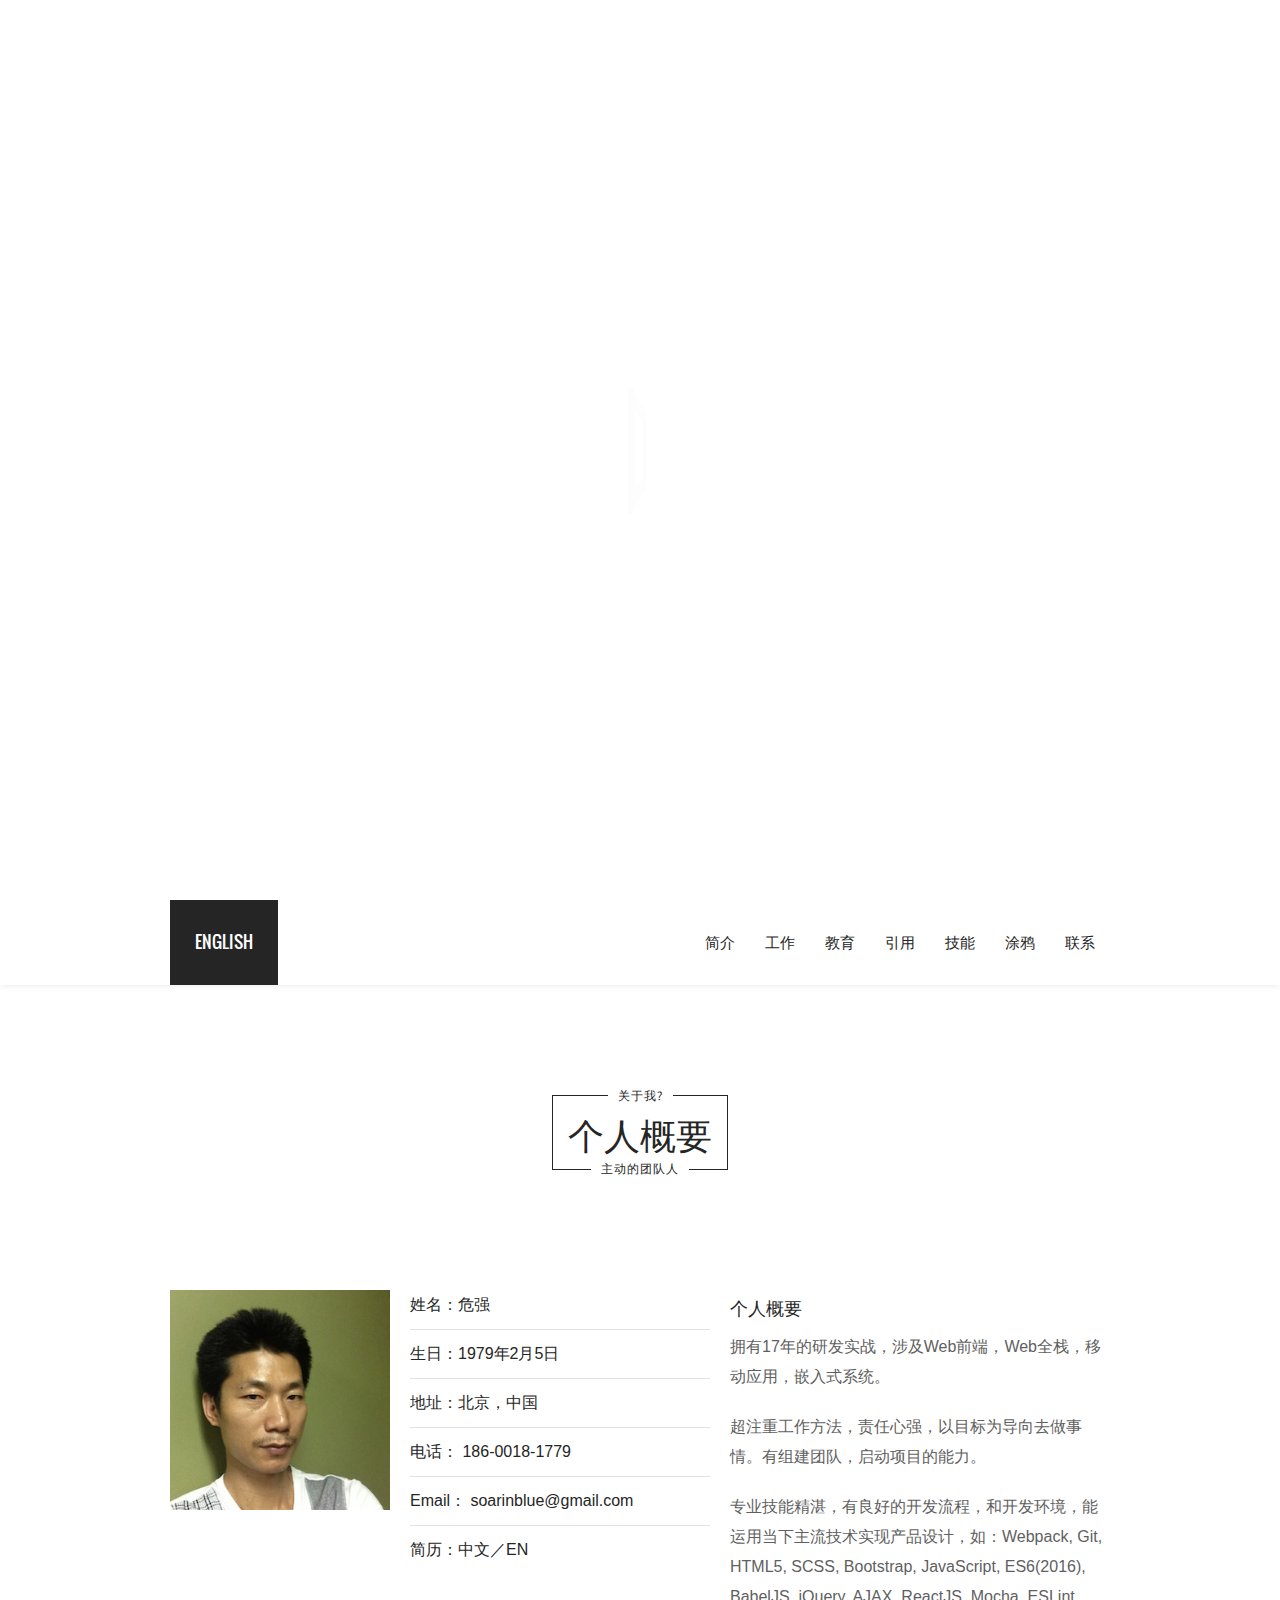
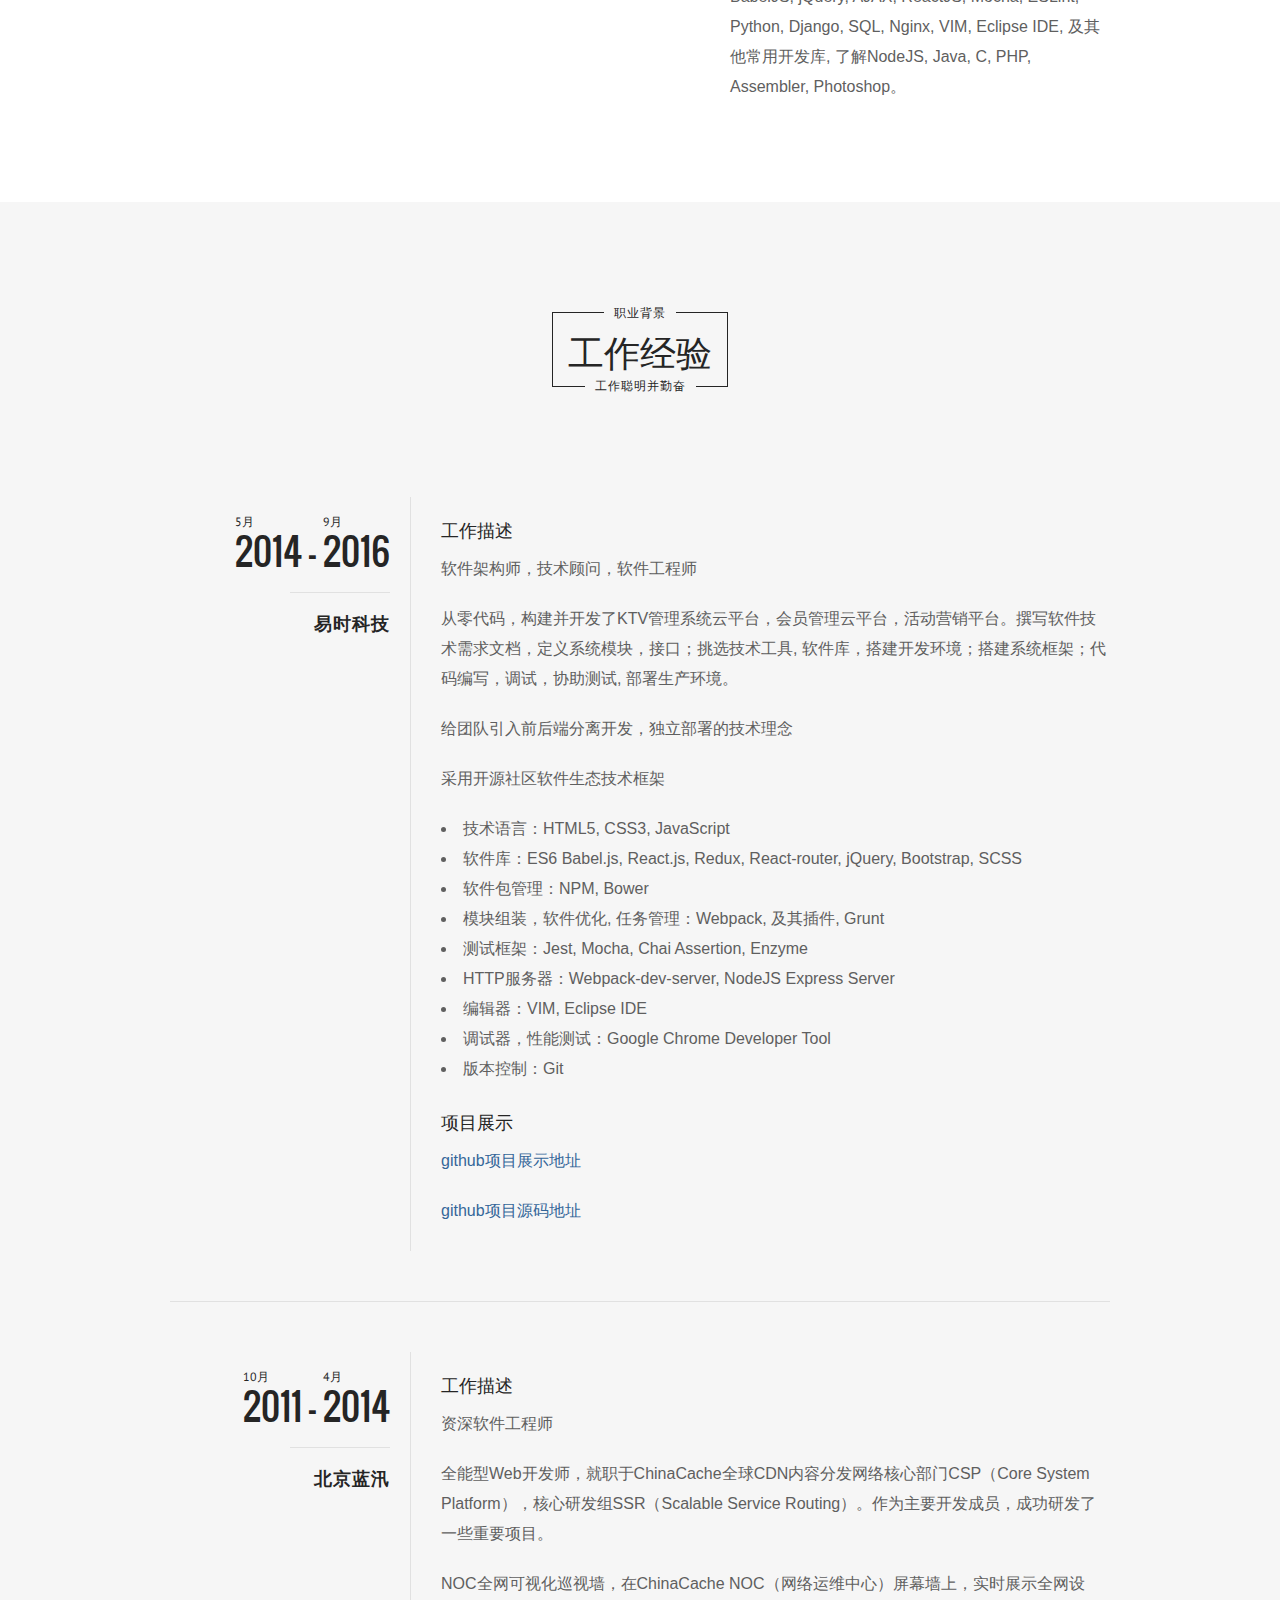
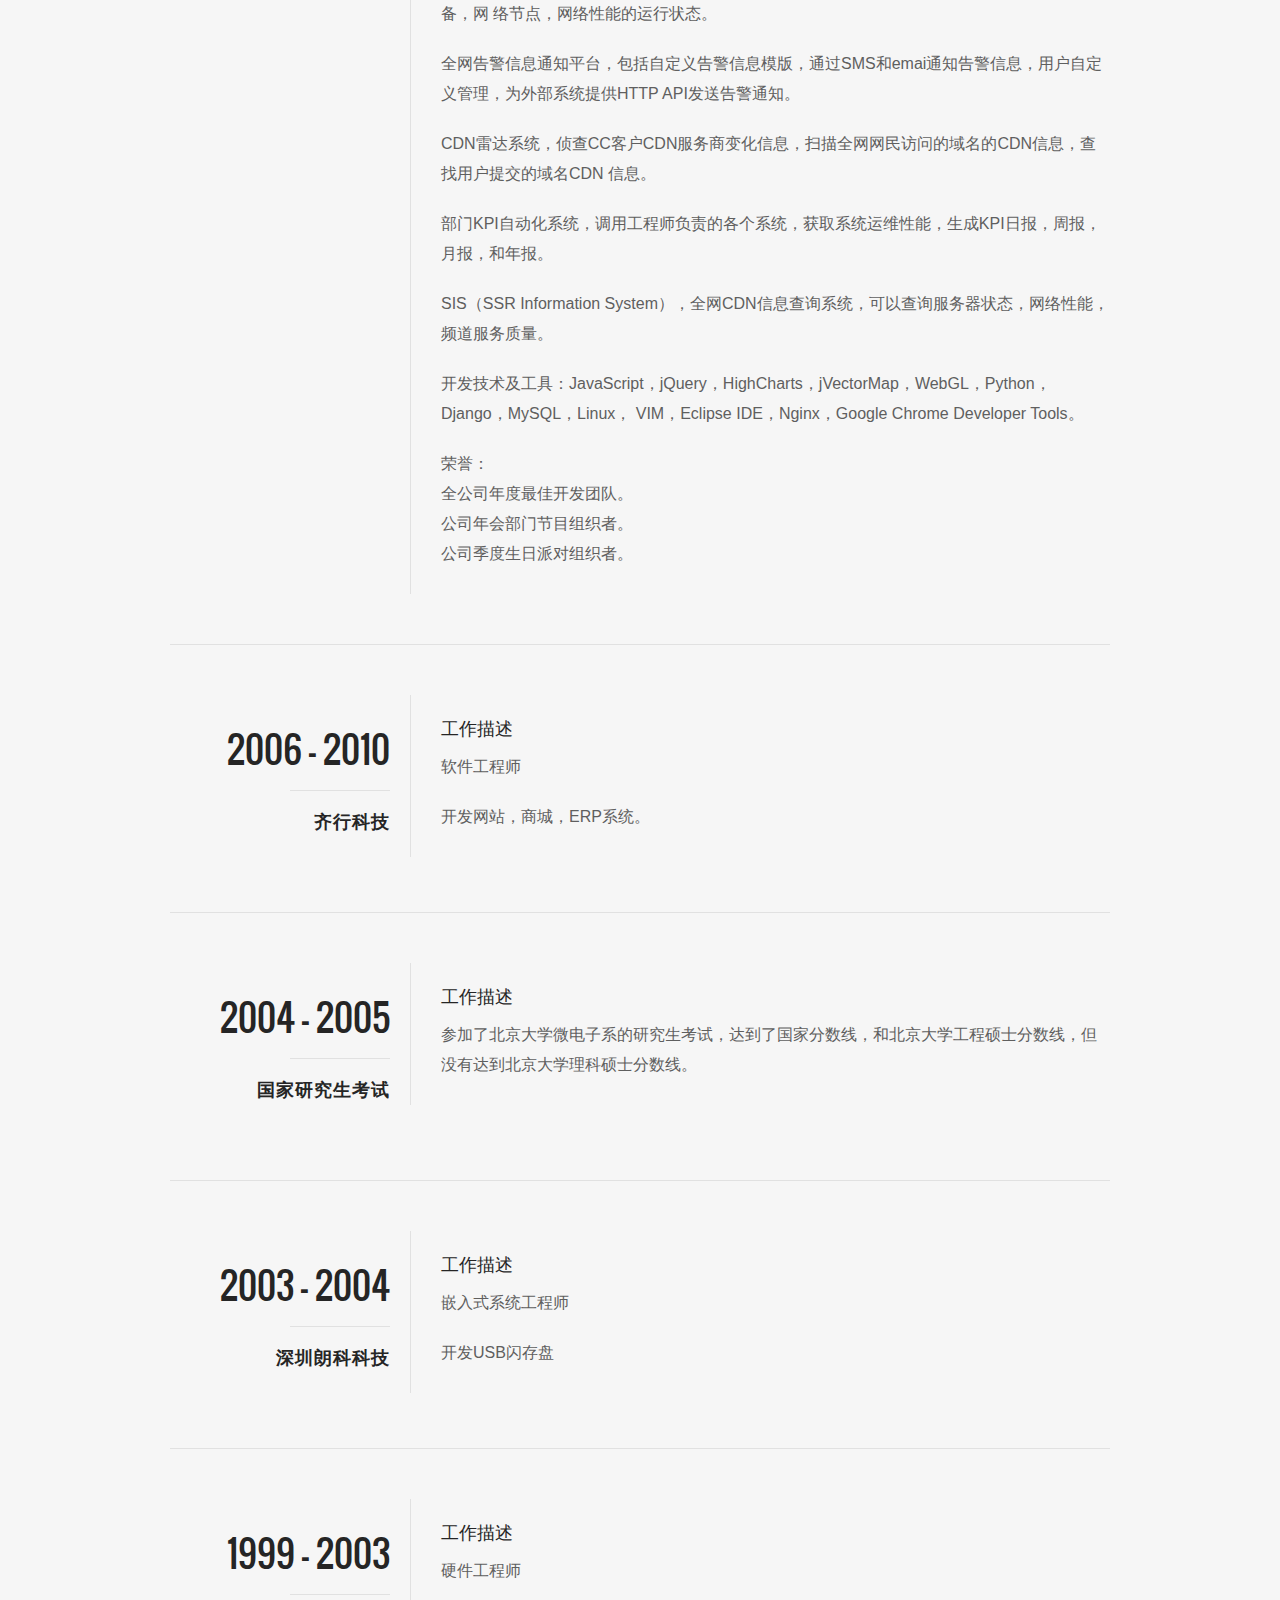
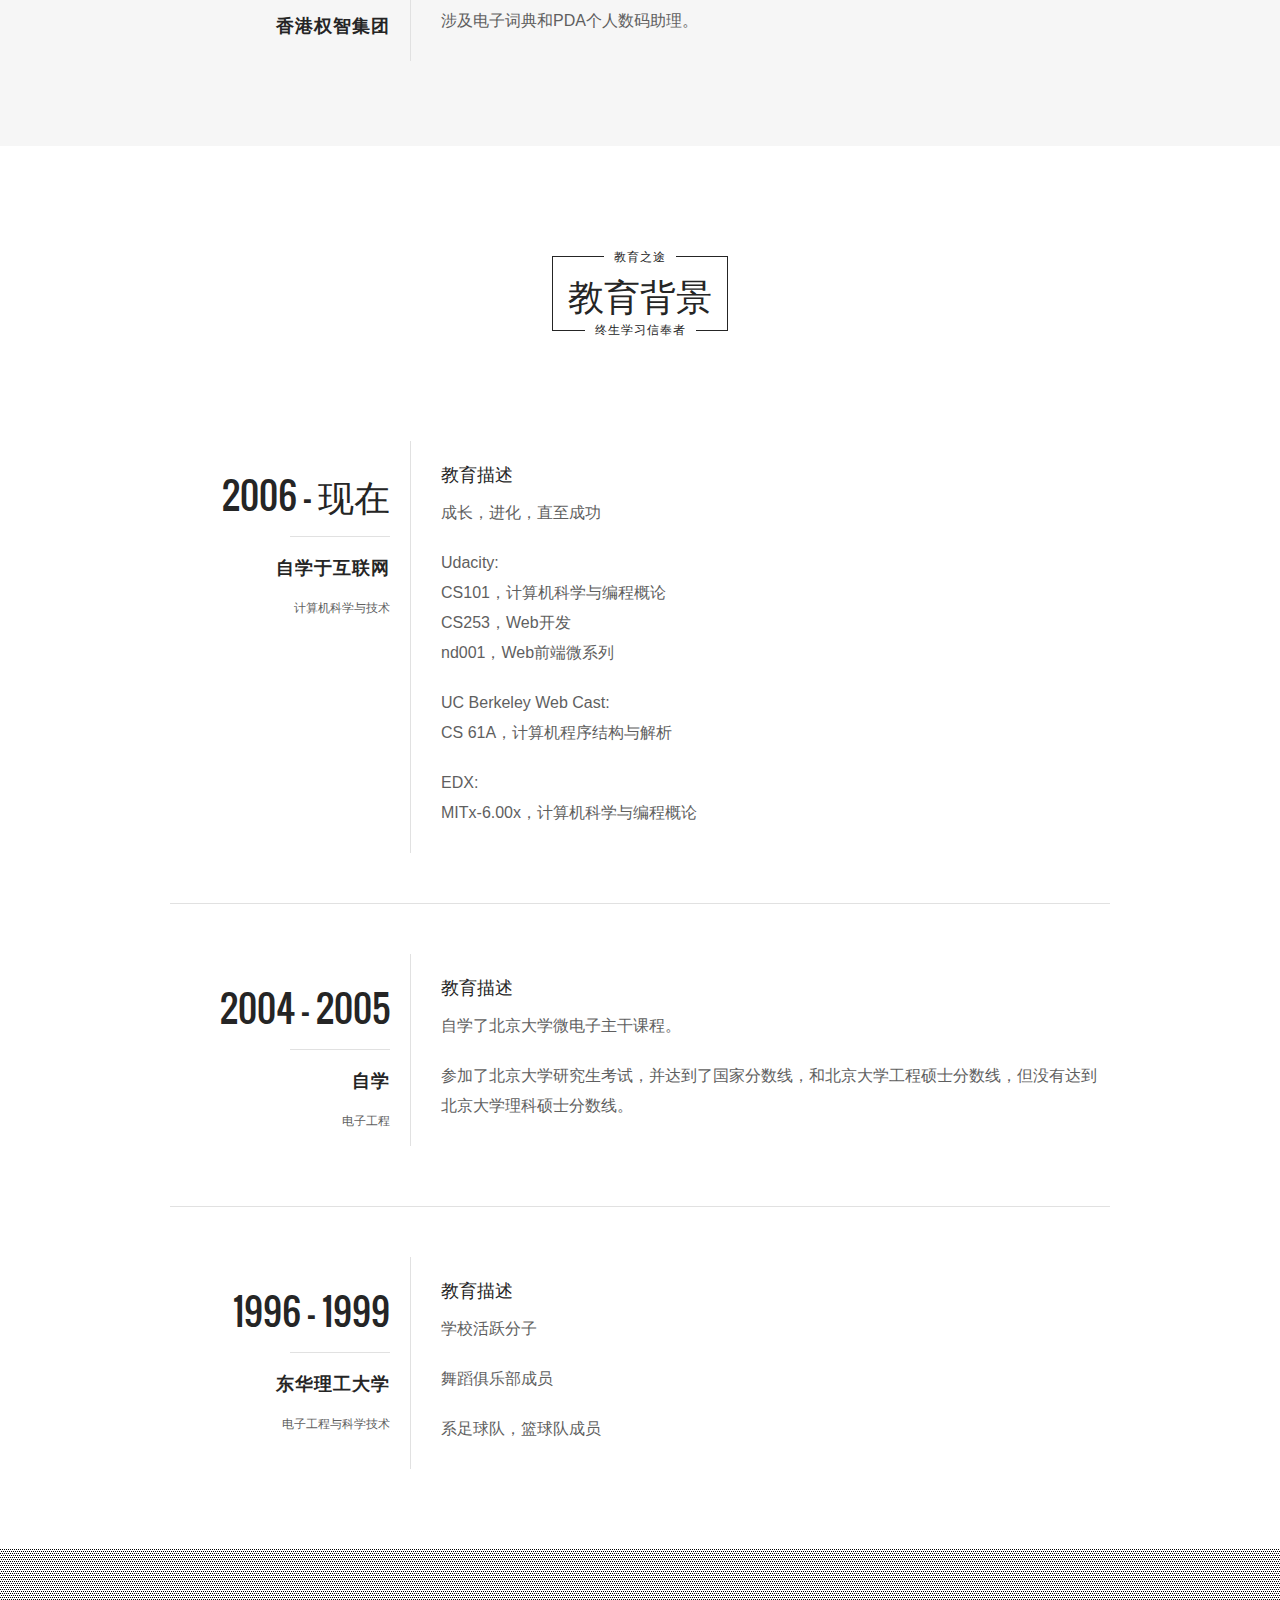
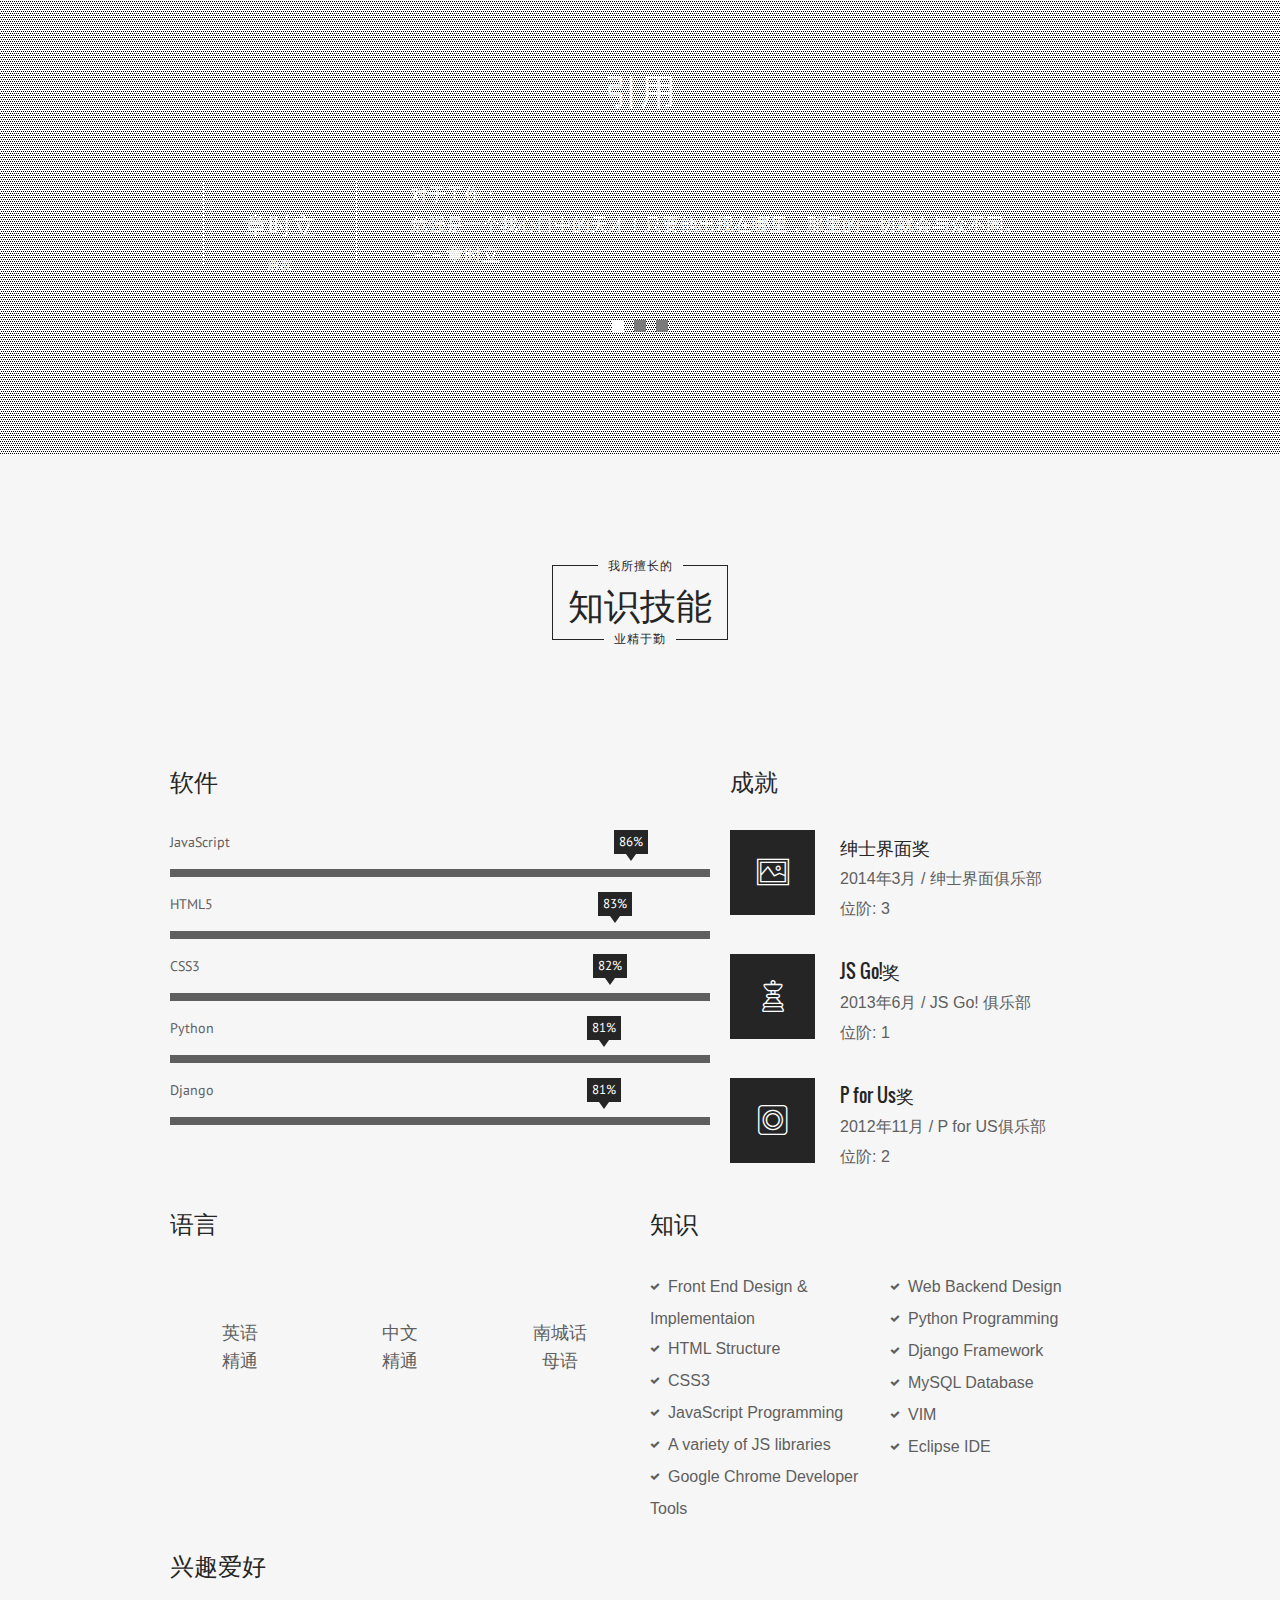
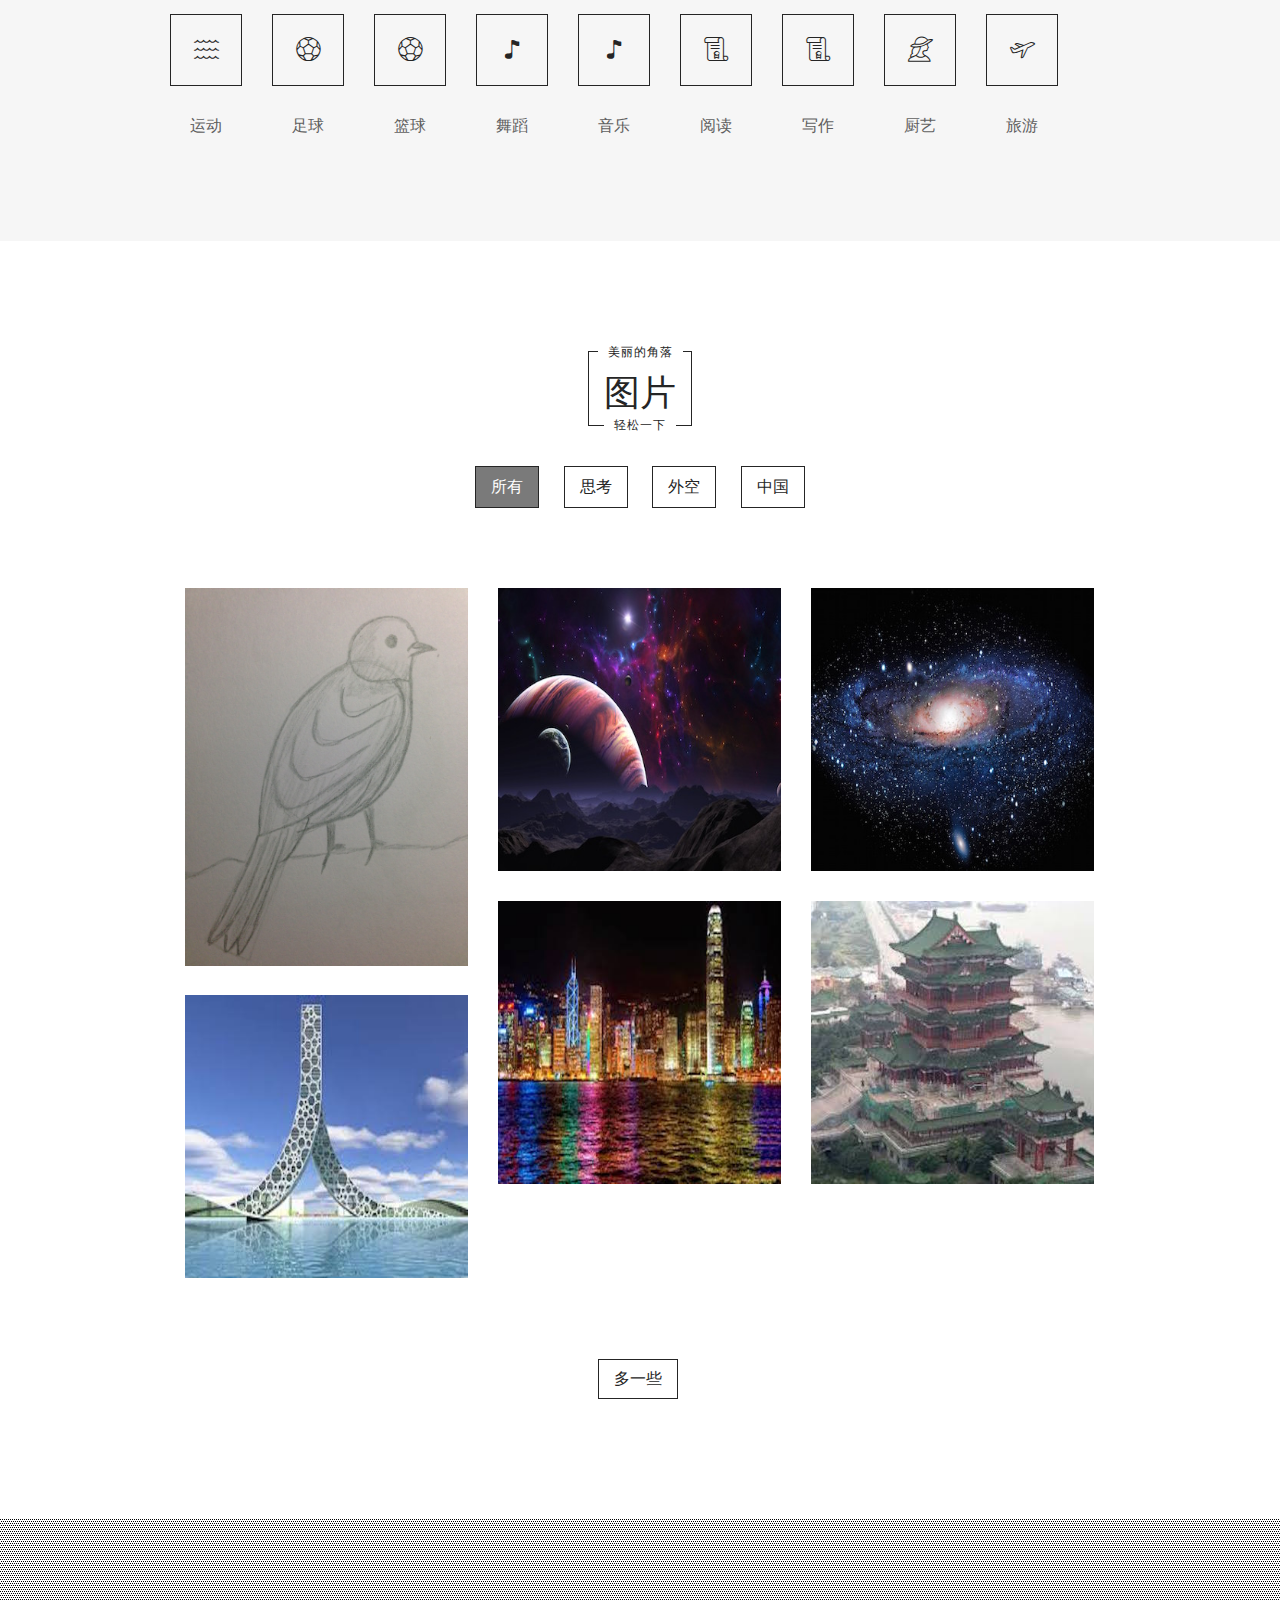
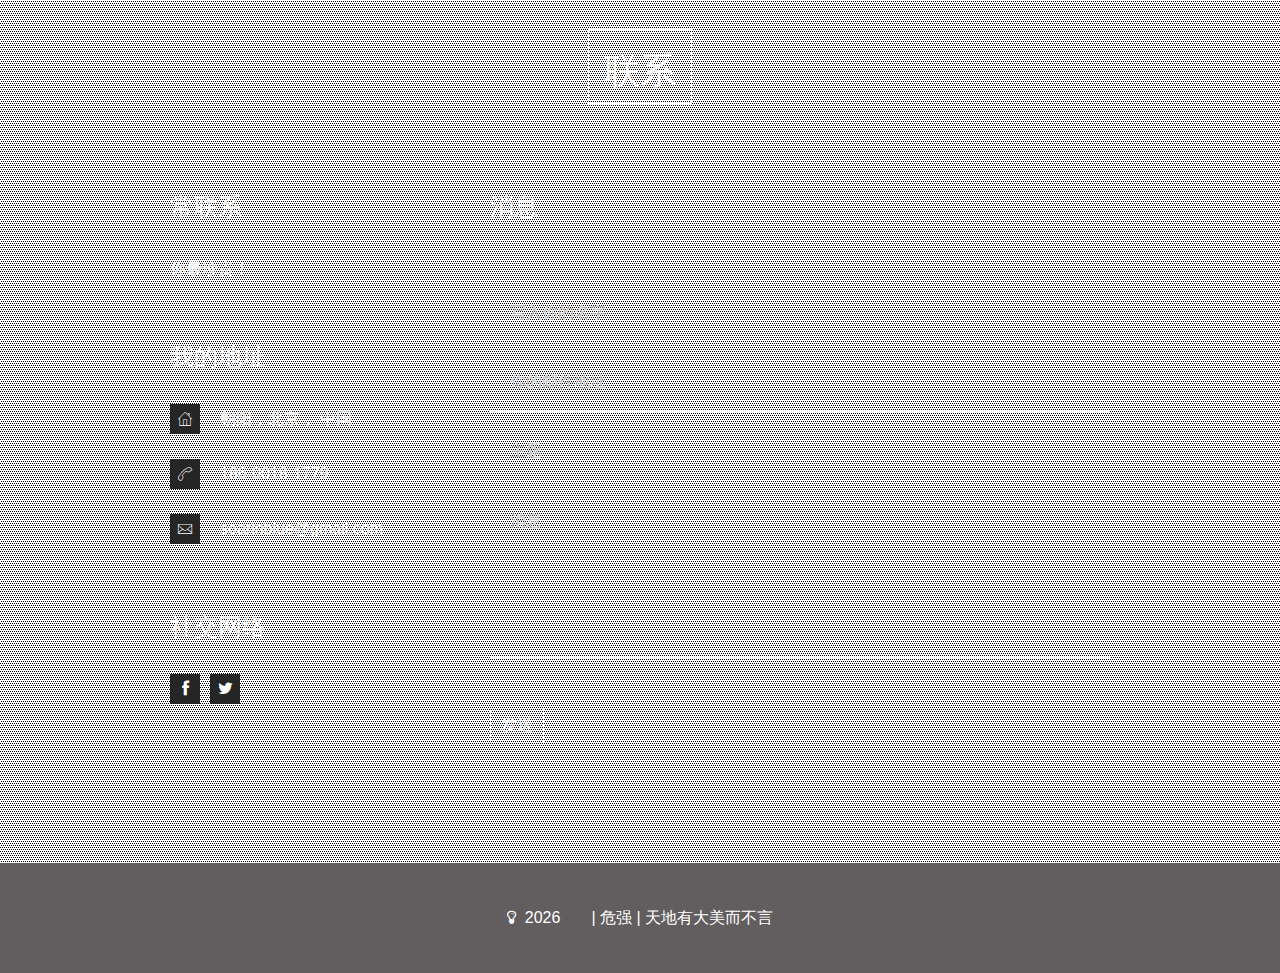
<file: src/staticPages/index.html>
<!DOCTYPE html>
<html class="no-js">

<head>
  <meta charset="utf-8">
  <!--
     __   __ X  __   __   __             Welcome to the Jacob Way's corner.
    |  | |  |X|  | |  | |  |             This is my personal GitHub page. 
          oo   X  ooo                    Be yourself,
    _ _oo _ _ _X _ _ _oo _ _ _ _ _       Walk around.
             X                           Having any thoughts,
             X                           Drop a mail:
              o    x                     soarinblue@gmail.com
             /O\__/O\
             /|\  /|\ 
	-->
  <meta name="viewport" content="width=device-width, initial-scale=1, maximum-scale=1, user-scalable=0" />
  <meta http-equiv="X-UA-Compatible" content="IE=edge, chrome=1, requiresActiveX=true">
  <meta name="keywords" content="危强,Jacob Way,简历,网络,互联网,计算机,前端,后端,嵌入式系统,程序员,工程师,架构师,技术总监,咨询师,Internet,network,programmer,engineer,computer,architect,director,supervisor,consultant,Web,front end,back end,sql,Python,Django,HTML,CSS,JavaScript,jQuery">
  <meta name="description" content="危强的简历">
  <meta name="author" content="危强">

  <title>危强简历</title>

  <!-- Favicons -->
  <link rel="apple-touch-icon" sizes="57x57" href="../../assets/images/apple-touch-icon-57x57.png">
  <link rel="apple-touch-icon" sizes="114x114" href="../../assets/images/apple-touch-icon-114x114.png">
  <link rel="apple-touch-icon" sizes="72x72" href="../../assets/images/apple-touch-icon-72x72.png">
  <link rel="apple-touch-icon" sizes="144x144" href="../../assets/images/apple-touch-icon-144x144.png">
  <link rel="apple-touch-icon" sizes="60x60" href="../../assets/images/apple-touch-icon-60x60.png">
  <link rel="apple-touch-icon" sizes="120x120" href="../../assets/images/apple-touch-icon-120x120.png">
  <link rel="apple-touch-icon" sizes="76x76" href="../../assets/images/apple-touch-icon-76x76.png">
  <link rel="apple-touch-icon" sizes="152x152" href="../../assets/images/apple-touch-icon-152x152.png">
  <link rel="apple-touch-icon" sizes="180x180" href="../../assets/images/apple-touch-icon-180x180.png">
  <link rel="shortcut icon" href="../../assets/images/favicon.ico">
  <link rel="icon" type="image/png" href="../../assets/images/favicon-192x192.png" sizes="192x192">
  <link rel="icon" type="image/png" href="../../assets/images/favicon-160x160.png" sizes="160x160">
  <link rel="icon" type="image/png" href="../../assets/images/favicon-96x96.png" sizes="96x96">
  <link rel="icon" type="image/png" href="../../assets/images/favicon-16x16.png" sizes="16x16">
  <link rel="icon" type="image/png" href="../../assets/images/favicon-32x32.png" sizes="32x32">
  <meta name="msapplication-TileColor" content="#da532c">
  <meta name="msapplication-TileImage" content="../../assets/images/mstile-144x144.png">
  <meta name="msapplication-config" content="../../assets/images/browserconfig.xml">

  <!-- Template CSS -->
  <link rel="stylesheet" href="../css/base.css">
  <link rel="stylesheet" href="../css/grid.css">
  <link rel="stylesheet" href="../css/elements.css">
  <link rel="stylesheet" href="../css/layout.css">
  <link rel="stylesheet" href="../css/elements_self.css">

  <!-- Google Fonts -->
  <link rel="stylesheet" href="../css/fontgoogle/pt_sans.css">
  <link rel="stylesheet" href="../css/fontgoogle/oswald.css">

  <!-- FontAwesome Icons 4.0.3 -->
  <link rel="stylesheet" href="../css/fontawesome/font-awesome.min.css">

  <!-- Custom Icon Font -->
  <link rel="stylesheet" href="../css/iconfontcustom/icon-font-custom.css">

  <!-- bxslider css -->
  <link rel="stylesheet" href="../../assets/lib/bxslider/jquery.bxslider.css">

  <!-- magnificpopup css -->
  <link rel="stylesheet" href="../../assets/lib/magnificpopup/magnific-popup.css">

  <!-- Modernizr -->
  <script src="../../assets/lib/modernizr-2.6.2.min.js"></script>

  <!--<script>-->
    <!--var _hmt = _hmt || [];-->
    <!--(function() {-->
      <!--var hm = document.createElement("script");-->
      <!--hm.src = "//hm.baidu.com/hm.js?3a2b8ab65d2a5d84f966241b467be4c5";-->
      <!--var s = document.getElementsByTagName("script")[0];-->
      <!--s.parentNode.insertBefore(hm, s);-->
    <!--})();-->
  <!--</script>-->
  <!--
    <script>
      (function(i,s,o,g,r,a,m){i['GoogleAnalyticsObject']=r;i[r]=i[r]||function(){
      (i[r].q=i[r].q||[]).push(arguments)},i[r].l=1*new Date();a=s.createElement(o),
      m=s.getElementsByTagName(o)[0];a.async=1;a.src=g;m.parentNode.insertBefore(a,m)
      })(window,document,'script','//www.google-analytics.com/analytics.js','ga');

      ga('create', 'UA-63286397-2', 'auto');
      ga('send', 'pageview');

    </script>
    -->
</head>

<body>
  <div id="pageloader">
    <div class="loader-img">
      <img src="../../assets/images/loader.gif" alt="">
    </div>
    <!-- end .loader-img -->
  </div>
  <!-- end .pageloader -->

  <div id="wrap">
    <div id="header">
      <div class="parallax full-screen" style="background-image:url(../../assets/images/Everestpanoram.jpg);">
        <div class="parallax-contnet full-screen">
          <div class="parallax-overlay" style="background-image:url(../../assets/images/pattern.png);">
          </div>
          <div class="parallax-content-inner">
            <div class="row">
              <div class="span12 text-center">
                <div class="headline">
                  <div class="pre-line"></div>
                  <div class="end-line"></div>
                  <p><span>共同创造最大的价值</span></p>
                  <h1>危强</h1>
                  <p><span>资深Web研发者</span></p>
                </div>
              </div>
            </div>
          </div>
          <a href="#personal-profile">
            <i class="ifc-down4"></i>
          </a>
        </div>
      </div>
      <!--end of prallax -->

      <div id="nav">
        <div class="row">
          <div class="span3">
            <!-- // Logo // -->
            <div id="logo">
              <a href="JacobResumeEN.html">English</a>
            </div>
            <!--
              <ul class="float-menu">
                <li>
                  <a href="/onePageResumeCN.html">一页中文版</a>
                </li>
                <li>
                  <a href="/onePageResumeEN.html">一页英文版</a>
                </li>
                <li>
                  <a href="/JacobResumeEN.html">英文版</a>
                </li>
              </ul>
              -->
          </div>
          <!-- end .span3 -->
          <div class="span9">
            <a href="#" id="mobile-menu-trigger">
              <i class="fa fa-bars"></i>
            </a>
            <!-- // Menu // -->
            <ul class="sf-menu" id="menu">
              <li>
                <a href="#personal-profile">简介</a>
              </li>
              <li>
                <a href="#work-experience">工作</a>
              </li>
              <li>
                <a href="#education">教育</a>
              </li>
              <li>
                <a href="#references">引用</a>
              </li>
              <li>
                <a href="#skills">技能</a>
              </li>
              <li>
                <a href="#portfolio">涂鸦</a>
              </li>
              <li>
                <a href="#contact">联系</a>
              </li>
            </ul>
          </div>
          <!-- end .span9 -->
        </div>
        <!-- end .row -->
      </div>
      <!-- end #nav -->
    </div>

    <div id="content">
      <div id="personal-profile">
        <div class="row">
          <div class="span12 text-center">
            <div class="headline">
              <p><span>关于我?</span></p>
              <p><span>主动的团队人</span></p>
              <h1>个人概要</h1>
            </div>
          </div>
        </div>

        <div class="row">
          <div class="span3">
            <img class="responsive-img" src="../../assets/images/270x270.jpg" alt="head">
          </div>
          <div class="span4">
            <ul class="personal-details">
              <li>姓名：危强</li>
              <li>生日：1979年2月5日</li>
              <li>地址：北京，中国</li>
              <li>电话： 186-0018-1779</li>
              <li>email： <a href="mailto:soarinblue@gmail.com" style="text-transform:none;">soarinblue@gmail.com</a></li>
              <li>简历：<a href="危强一页中文简历.pdf">中文</a>／<a href="JacobWayOnePageResume.pdf">EN</a></li>
            </ul>
          </div>
          <div class="span5">
            <h3 class="text-uppercase">个人概要</h3>
            <p>
              拥有17年的研发实战，涉及Web前端，Web全栈，移动应用，嵌入式系统。
            </p>
            <p>
              超注重工作方法，责任心强，以目标为导向去做事情。有组建团队，启动项目的能力。
            </p>
            <p>
              专业技能精湛，有良好的开发流程，和开发环境，能运用当下主流技术实现产品设计，如：Webpack, Git, HTML5, SCSS, Bootstrap, JavaScript, ES6(2016), BabelJS, jQuery, AJAX, ReactJS, Mocha, ESLint, Python, Django, SQL, Nginx, VIM, Eclipse IDE,  及其他常用开发库, 了解NodeJS, Java, C, PHP, Assembler, Photoshop。
            </p>
          </div>
        </div>

      </div>

      <div id="work-experience">
        <div class="row">
          <div class="span12 text-center">
            <div class="headline">
              <p><span>职业背景</span></p>
              <p><span>工作聪明并勤奋</span></p>
              <h1>工作经验</h1>
            </div>
            <!-- end .headline -->
          </div>
          <!-- end .span12 -->
        </div>
        <!-- end .row -->

        <div class="row cv-section">
          <div class="span3">
            <div class="cv-section-title">
              <h1>
                <span>
              2014<small>5月</small>
              </span> -
              <span>2016<small>9月</small></span>
              </h1>
              <h3><span>易时科技</span></h3>
            </div>
            <!-- end .cv-section-title -->
          </div>
          <!-- end .span3 -->

          <div class="span9">
            <div class="cv-item">
              <h3 class="text-uppercase">工作描述</h3>
              <p>软件架构师，技术顾问，软件工程师</p>
              <p>从零代码，构建并开发了KTV管理系统云平台，会员管理云平台，活动营销平台。撰写软件技术需求文档，定义系统模块，接口；挑选技术工具, 软件库，搭建开发环境；搭建系统框架；代码编写，调试，协助测试, 部署生产环境。</p>
              <p>给团队引入前后端分离开发，独立部署的技术理念</p>
              <p>采用开源社区软件生态技术框架</p>
              <ul>
                <li>技术语言：HTML5, CSS3, JavaScript</li>
                <li>软件库：ES6 Babel.js, React.js, Redux, React-router, jQuery, Bootstrap, SCSS</li>
                <li>软件包管理：NPM, Bower</li>
                <li>模块组装，软件优化, 任务管理：Webpack, 及其插件, Grunt</li>
                <li>测试框架：Jest, Mocha, Chai Assertion, Enzyme </li>
                <li>HTTP服务器：Webpack-dev-server, NodeJS Express Server</li>
                <li>编辑器：VIM, Eclipse IDE</li>
                <li>调试器，性能测试：Google Chrome Developer Tool</li>
                <li>版本控制：Git</li>
              </ul>
              <h3 class="text-uppercase">项目展示</h3>
              <p><a href="https://jacobway.github.io/smile-you/dist/pages/frontDesk.html#/">github项目展示地址</a></p>
              <p><a href="https://github.com/JacobWay/smile-you">github项目源码地址</a></p>
            </div>
            <!-- end .cv-item -->
          </div>
          <!-- end .span9 -->

        </div>
        <!-- end .cv-section -->


        <div class="row cv-section">
          <div class="span3">
            <div class="cv-section-title">
              <h1>
                <span>
              2011<small>10月</small>
              </span> -
                <span>2014<small>4月</small></span>
              </h1>
              <h3><span>北京蓝汛</span></h3>
            </div>
            <!-- end .cv-section-title -->
          </div>
          <!-- end .span3 -->

          <div class="span9">
            <div class="cv-item">
              <h3 class="text-uppercase">工作描述</h3>
              <p>资深软件工程师</p>
              <p>
                全能型Web开发师，就职于ChinaCache全球CDN内容分发网络核心部门CSP（Core System Platform），核心研发组SSR（Scalable Service Routing）。作为主要开发成员，成功研发了一些重要项目。
              </p>
              <p>
                NOC全网可视化巡视墙，在ChinaCache NOC（网络运维中心）屏幕墙上，实时展示全网设备，网 络节点，网络性能的运行状态。
              </p>

              <p>
                全网告警信息通知平台，包括自定义告警信息模版，通过SMS和emai通知告警信息，用户自定义管理，为外部系统提供HTTP API发送告警通知。
              </p>

              <p>
                CDN雷达系统，侦查CC客户CDN服务商变化信息，扫描全网网民访问的域名的CDN信息，查找用户提交的域名CDN 信息。
              </p>

              <p>
                部门KPI自动化系统，调用工程师负责的各个系统，获取系统运维性能，生成KPI日报，周报，月报，和年报。
              </p>

              <p>
                SIS（SSR Information System），全网CDN信息查询系统，可以查询服务器状态，网络性能，频道服务质量。
              </p>

              <p>
                开发技术及工具：JavaScript，jQuery，HighCharts，jVectorMap，WebGL，Python，Django，MySQL，Linux， VIM，Eclipse IDE，Nginx，Google Chrome Developer Tools。
              </p>

              <p>
                荣誉：<br> 全公司年度最佳开发团队。
                <br> 公司年会部门节目组织者。
                <br> 公司季度生日派对组织者。
              </p>
            </div>
            <!-- end .cv-item -->
          </div>
          <!-- end .span9 -->

        </div>
        <!-- end .cv-section -->

        <div class="row cv-section">
          <div class="span3">
            <div class="cv-section-title">
              <h1>
                <span>
              2006
              </span> -
                <span>
              2010
              </span>
              </h1>

              <h3>齐行科技</h3>
            </div>
            <!-- end .cv-section-title -->
          </div>
          <!-- end .span3 -->

          <div class="span9">
            <div class="cv-item">
              <h3 class="text-uppercase">工作描述</h3>
              <p>软件工程师</p>
              <p>
                开发网站，商城，ERP系统。
              </p>
            </div>
            <!-- end .cv-item -->
          </div>
          <!-- end .span9 -->

        </div>
        <!-- end .cv-section -->

        <div class="row cv-section">
          <div class="span3">
            <div class="cv-section-title">
              <h1>
                <span>
                2004
              </span> -
                <span>
                2005
              </span>
              </h1>
              <h3>国家研究生考试</h3>
            </div>
            <!-- end .cv-section-title -->
          </div>
          <!-- end .span3 -->
          <div class="span9">
            <div class="cv-item">
              <h3 class="text-uppercase">工作描述</h3>
              <p>
                参加了北京大学微电子系的研究生考试，达到了国家分数线，和北京大学工程硕士分数线，但没有达到北京大学理科硕士分数线。
              </p>
            </div>
            <!-- end .cv-item -->
          </div>
          <!-- end .span9 -->
        </div>
        <!-- end .cv-section -->

        <div class="row cv-section">
          <div class="span3">
            <div class="cv-section-title">
              <h1>
                <span>
                2003
              </span> -
                <span>
                2004
              </span>
              </h1>
              <h3><span>深圳朗科科技</span></h3>
            </div>
            <!-- end .cv-section-title -->
          </div>
          <!-- end .span3 -->
          <div class="span9">
            <div class="cv-item">
              <h3 class="text-uppercase">工作描述</h3>
              <p>嵌入式系统工程师</p>
              <p>开发USB闪存盘</p>
            </div>
            <!-- end .cv-item -->
          </div>
          <!-- end .span9 -->
        </div>
        <!-- end .cv-section -->

        <div class="row cv-section">
          <div class="span3">
            <div class="cv-section-title">
              <h1>
                <span>
                1999
              </span> -
                <span>
                2003
              </span>
              </h1>
              <h3><span>香港权智集团</span></h3>
            </div>
            <!-- end .cv-section-title -->
          </div>
          <!-- end .span3 -->
          <div class="span9">
            <div class="cv-item">
              <h3 class="text-uppercase">工作描述</h3>
              <p>硬件工程师</p>
              <p>涉及电子词典和PDA个人数码助理。</p>
            </div>
            <!-- end .cv-item -->
          </div>
          <!-- end .span9 -->
        </div>
        <!-- end .cv-section -->

      </div>
      <!-- end #work-experience -->

      <div id="education">

        <div class="row">
          <div class="span12 text-center">

            <div class="headline">

              <p><span>教育之途</span></p>
              <p><span>终生学习信奉者</span></p>
              <h1>教育背景</h1>

            </div>
            <!-- end .headline -->

          </div>
          <!-- end .span12 -->
        </div>
        <!-- end .row -->

        <div class="row cv-section">

          <div class="span3">

            <div class="cv-section-title">

              <h1>
                <span>
              2006
              </span> -
                <span>
              现在
              </span>
              </h1>

              <h3>自学于互联网</h3>
              <p>计算机科学与技术</p>
            </div>
            <!-- end .cv-section-title -->
          </div>
          <!-- end .span3 -->
          <div class="span9">

            <div class="cv-item">

              <h3 class="text-uppercase">教育描述</h3>
              <p>成长，进化，直至成功</p>
              <p>
                Udacity:<br> CS101，计算机科学与编程概论
                <br> CS253，Web开发
                <br> nd001，Web前端微系列
              </p>
              <p>
                UC Berkeley Web Cast:<br> CS 61A，计算机程序结构与解析
              </p>

              <p>
                EDX:<br> MITx-6.00x，计算机科学与编程概论
              </p>
            </div>
            <!-- end .cv-item -->
          </div>
          <!-- end .span9 -->
        </div>
        <!-- end .cv-section -->

        <div class="row cv-section">
          <div class="span3">
            <div class="cv-section-title">
              <h1>
                <span>
              2004
              </span> -
                <span>
              2005
              </span>
              </h1>
              <h3>自学</h3>
              <p>电子工程</p>
            </div>
            <!-- end .cv-section-title -->
          </div>
          <!-- end .span3 -->
          <div class="span9">
            <div class="cv-item">
              <h3 class="text-uppercase">教育描述</h3>
              <p>自学了北京大学微电子主干课程。</p>
              <p>参加了北京大学研究生考试，并达到了国家分数线，和北京大学工程硕士分数线，但没有达到北京大学理科硕士分数线。</p>
            </div>
            <!-- end .cv-item -->
          </div>
          <!-- end .span9 -->
        </div>
        <!-- end .cv-section -->

        <div class="row cv-section">
          <div class="span3">
            <div class="cv-section-title">
              <h1>
                <span>
              1996
              </span> -
                <span>
              1999
              </span>
              </h1>
              <h3>东华理工大学</h3>
              <p>电子工程与科学技术</p>
            </div>
            <!-- end .cv-section-title -->
          </div>
          <!-- end .span3 -->
          <div class="span9">
            <div class="cv-item">
              <h3 class="text-uppercase">教育描述</h3>
              <p>学校活跃分子</p>
              <p>舞蹈俱乐部成员</p>
              <p>系足球队，篮球队成员</p>
            </div>
            <!-- end .cv-item -->
          </div>
          <!-- end .span9 -->
        </div>
        <!-- end .cv-section -->
      </div>
      <!-- end #education -->

      <div class="parallax" id="references" style="background-image: url(../../assets/images/quotes.jpg);">
        <div lass="parallax-content" style="padding:110px 0 70px 0;">
          <div class="parallax-overlay" style="background-image: url(../../assets/images/pattern.png)">
          </div>
          <div class="parallax-content-inner">
            <div class="row">
              <div class="span12">
                <h1 class="text-center text-uppercase">引用</h1>
              </div>
              <!-- end .span12 -->
            </div>
            <!-- end .row -->
            <div class="row">
              <div class="span12">
                <div class="references-slider">
                  <ul class="slides">
                    <li>
                      <div class="row">
                        <div class="span3 text-center">
                          <div class="headline">
                            <h2>章时立</h2>
                            <p>
                              <span>朋友</span>
                            </p>
                          </div>
                          <!-- end .headline -->
                        </div>
                        <!-- end .span3 -->
                        <div class="span9">
                          <p>
                            对于工作：<br> 危强是一个我心目中的天才！只要他出现在哪里，那里的一切就会与众不同。
                            <br> －－章时立
                          </p>
                        </div>
                        <!-- end .span9 -->
                      </div>
                      <!-- end .row -->
                    </li>

                    <li>
                      <div class="row">
                        <div class="span3 text-center">
                          <div class="headline">
                            <h2>言非</h2>
                            <p><span>朋友</span></p>
                          </div>
                          <!-- end .headline -->
                        </div>
                        <!-- end .span3 -->
                        <div class="span9">
                          <p>
                            对于生活：<br> 才华，修养，风度翩翩，但也时不时的逗得周围人哈哈大笑。
                            <br> －－言非
                          </p>
                        </div>
                        <!-- end .span9 -->
                      </div>
                      <!-- end .row -->
                    </li>
                    <li>
                      <div class="row">
                        <div class="span3 text-center">
                          <div class="headline">
                            <h2>危强</h2>
                            <p><span>朋友</span></p>
                          </div>
                          <!-- end .headline -->
                        </div>
                        <!-- end .span3 -->
                        <div class="span9">
                          <p>
                            对于自我：<br> 独立思考，实践自己的想法。
                            <br> －－危强
                          </p>
                        </div>
                        <!-- end .span9 -->
                      </div>
                      <!-- end .row -->
                    </li>
                  </ul>
                </div>
                <!-- end .references-slider -->
              </div>
              <!-- end .span12 -->
            </div>
            <!-- end .row -->
          </div>
          <!-- end .parallax-content-inner -->
        </div>
        <!-- end .parallax-content -->
      </div>
      <!-- end #references -->

      <div id="skills">
        <div class="row">
          <div class="span12 text-center">
            <div class="headline">
              <p>
                <span>我所擅长的</span>
              </p>
              <p>
                <span>业精于勤</span>
              </p>
              <h1>知识技能</h1>
            </div>
            <!-- end .headline -->
          </div>
          <!-- end .span12 -->
        </div>
        <!-- end .row -->
        <div class="row">
          <div class="span7">
            <h2 class="text-uppercase">软件</h2>
            <div class="fixed">
              <div class="progress-bar-description">
                JavaScript
                <span style="left:86%">86%</span>
              </div>
              <!-- end .progress-bar-description -->
              <div class="progress-bar">
                <span class="progress-bar-outer" data-width="86">
                    <span class="progress-bar-inner"></span>
                </span>
              </div>
              <!-- end .progress-bar -->
            </div>

            <div class="fixed">
              <div class="progress-bar-description">
                HTML5
                <span style="left:83%">83%</span>
              </div>
              <!-- end .progress-bar-description -->
              <div class="progress-bar">
                <span class="progress-bar-outer" data-width="83">
                    <span class="progress-bar-inner"></span>
                </span>
              </div>
              <!-- end .progress-bar -->
            </div>

            <div class="fixed">
              <div class="progress-bar-description">
                CSS3
                <span style="left:82%">82%</span>
              </div>
              <!-- end .progress-bar-description -->
              <div class="progress-bar">
                <span class="progress-bar-outer" data-width="82">
                    <span class="progress-bar-inner"></span>
                </span>
              </div>
              <!-- end .progress-bar -->
            </div>

            <div class="fixed">
              <div class="progress-bar-description">
                Python
                <span style="left:81%">81%</span>
              </div>
              <!-- end .progress-bar-description -->
              <div class="progress-bar">
                <span class="progress-bar-outer" data-width="81">
                    <span class="progress-bar-inner"></span>
                </span>
              </div>
              <!-- end .progress-bar -->
            </div>

            <div class="fixed">
              <div class="progress-bar-description">
                Django
                <span style="left:81%">81%</span>
              </div>
              <!-- end .progress-bar-description -->
              <div class="progress-bar">
                <span class="progress-bar-outer" data-width="81">
                    <span class="progress-bar-inner"></span>
                </span>
              </div>
              <!-- end .progress-bar -->
            </div>
          </div>
          <!-- end .span7 -->

          <div class="span5">
            <h2 class="text-uppercase">成就</h2>
            <div class="icon-box-1">
              <i class="ifc-xlarge_icons"></i>
              <div class="icon-box-content">
                <h3>绅士界面奖</h3>
                <p>
                  2014年3月 / 绅士界面俱乐部<br> 位阶: 3
                </p>
              </div>
              <!-- end .icon-box-content -->
            </div>
            <!-- end .icon-box-1 -->
            <div class="icon-box-1">
              <i class="ifc-king"></i>
              <div class="icon-box-content">
                <h3>JS Go!奖</h3>
                <p>
                  2013年6月 / JS Go! 俱乐部<br> 位阶: 1
                </p>
              </div>
              <!-- end .icon-box-content -->
            </div>
            <!-- end .icon-box-1 -->
            <div class="icon-box-1">
              <i class="ifc-integrated_webcam"></i>
              <div class="icon-box-content">
                <h3>P for Us奖</h3>
                <p>
                  2012年11月 / P for US俱乐部<br> 位阶: 2
                </p>
              </div>
              <!-- end .icon-box-content -->
            </div>
            <!-- end .icon-box-1 -->

          </div>
          <!-- end .span5 -->
        </div>
        <!-- end .row -->
        <div class="row">
          <div class="span6">
            <h2 class="text-uppercase">语言</h2>
            <div class="row">
              <div class="span2">
                <div class="pie-chart" data-percent="80" data-barcolor="#252525" data-trackcolor="#5f5f5f" data-linewidth="8" data-barsize="170">
                  <span class="pie-chart-custom-text">
                      <span>英语</span>
                  <br>
                  <span class="hidden-tablet">精通</span>
                  </span>
                  <canvas heigh="350" width="350" style="height: 140px; width: 140px;">
                  </div>
                  <!-- end .pie-chart -->
                </div>
                <!-- end .span2 -->
                <div class="span2">
                  <div class="pie-chart" data-percent="90" data-barcolor="#252525" data-trackcolor="#5f5f5f" data-linewidth="8" data-barsize="170">
                    <span class="pie-chart-custom-text">
                      <span>中文</span>
                      <br>
                      <span class="hidden-tablet">精通</span>
                    </span>
                    <canvas heigh="350" width="350" style="height: 140px; width: 140px;">
                  </div>
                  <!-- end .pie-chart -->
                </div>
                <!-- end .span2 -->
                <div class="span2">
                  <div class="pie-chart" data-percent="100" data-barcolor="#252525" data-trackcolor="#5f5f5f" data-linewidth="8" data-barsize="170">
                    <span class="pie-chart-custom-text">
                      <span>南城话</span>
                      <br>
                      <span class="hidden-tablet">母语</span>
                    </span>
                    <canvas heigh="350" width="350" style="height: 140px; width: 140px;">
                  </div>
                  <!-- end .pie-chart -->
                </div>
                <!-- end .span2 -->
              </div>
            </div>
            <!-- end .span6 -->

            <div class="span6">
              <h2 class="text-uppercase">知识</h2>
              <div class="row">
                <div class="span3">
                  <ul class="check">
                    <li>Front End Design & Implementaion</li>
                    <li>HTML Structure</li>
                    <li>CSS3</li>
                    <li>JavaScript Programming</li>
                    <li>A variety of JS libraries</li>
                    <li>Google Chrome Developer Tools</li>
                  </ul>
                </div>
                <!-- end .span3 -->
                <div class="span3">
                  <ul class="check">
                    <li>Web Backend Design</li>
                    <li>Python Programming</li>
                    <li>Django Framework</li>
                    <li>MySQL Database</li>
                    <li>VIM</li>
                    <li>Eclipse IDE</li>
                  </ul>
                </div>
                <!-- end .span3 -->
              </div>
              <!-- end .row -->
            </div>
            <!-- end .span6 -->
          </div>
          <!-- end .row -->
          <div class="row">
            <div class="span12">
              <h2 class="text-uppercase">兴趣爱好</h2>
              <ul class="interests-list fixed">
                <li>
                <p><i class="ifc-sea_waves"></i>运动</p>
                <div class="interest-details">
                  <i class="ifc-sea_waves"></i><strong>运动</strong>
                  <p>
                    我爱运动！
                  </p>
                </div>
                <!-- end .interest-details -->
                </li>
                <li>
                <p><i class="ifc-football"></i>足球</p>
                <div class="interest-details">
                  <i class="ifc-football"></i><strong>足球</strong>
                  <p>
                    绿草地的癫狂！
                  </p>
                </div>
                <!-- end .interest-details -->
                </li>
                <li>
                <p><i class="ifc-football"></i>篮球</p>
                <div class="interest-details">
                  <i class="ifc-football"></i><strong>篮球</strong>
                  <p>
                    力量拉扯着技巧！
                  </p>
                </div>
                <!-- end .interest-details -->
                </li>
                <li>
                <p><i class="ifc-musical"></i>舞蹈</p>
                <div class="interest-details">
                  <i class="ifc-musical"></i><strong>舞蹈</strong>
                  <p>
                    身体徜徉于音乐中。
                  </p>
                </div>
                <!-- end .interest-details -->
                </li>
                <li>
                <p><i class="ifc-musical"></i>音乐</p>
                <div class="interest-details">
                  <i class="ifc-musical"></i><strong>音乐</strong>
                  <p>
                    时间的艺术
                  </p>
                </div>
                <!-- end .interest-details -->
                </li>
                <li>
                <p><i class="ifc-history"></i>阅读</p>
                <div class="interest-details">
                  <i class="ifc-history"></i><strong>阅读</strong>
                  <p>
                    文字的魅力！
                  </p>
                </div>
                <!-- end .interest-details -->
                </li>
                <li>
                <p><i class="ifc-history"></i>写作</p>
                <div class="interest-details">
                  <i class="ifc-history"></i><strong>写作</strong>
                  <p>
                    想象的张狂！
                  </p>
                </div>
                <!-- end .interest-details -->
                </li>
                <li>
                <p><i class="ifc-portrait_mode"></i>厨艺</p>
                <div class="interest-details">
                  <i class="ifc-portrait_mode"></i><strong>厨艺</strong>
                  <p>
                    色香味的化学反应。
                  </p>
                </div>
                <!-- end .interest-details -->
                </li>
                <li>
                <p><i class="ifc-airplane_take_off"></i>旅游</p>
                <div class="interest-details">
                  <i class="ifc-airplane_take_off"></i><strong>旅游</strong>
                  <p>
                    外面的世界，总是神秘。
                  </p>
                </div>
                <!-- end .interest-details -->
                </li>
              </ul>
            </div>
          </div>
          <!-- end .row -->
        </div>
        <!-- end #skils -->

        <div id="portfolio">
          <div class="row">
            <div class="span12 text-center">
              <div class="headline">
                <p><span>美丽的角落</span></p>
                <p><span>轻松一下</span></p>
                <h1>图片</h1>
              </div>
              <!-- end .headline -->
            </div>
            <!-- end .span12 -->
          </div>
          <!-- end .row -->
          <div class="row">
            <div class="span12">
              <div class="portfolio-filter">
                <ul>
                  <li><a data-filter="*" href="#" class="active">所有</a></li>
                  <li><a data-filter=".term-1" href="#">思考</a></li>
                  <li><a data-filter=".term-2" href="#">外空</a></li>
                  <li><a data-filter=".term-3" href="#">中国</a></li>
                </ul>
              </div>
              <!-- end .portfoli-filter -->
            </div>
            <!-- end .span12 -->
          </div>
          <!-- end .row -->
          <div class="row">
            <div class="span12">
              <ul class="portfolio-items fixed">
                <li class="item term-1">
                  <div class="portfolio-item">
                    <div class="portfolio-item-preview">
                      <img src="../../assets/images/doodles/sparrow.jpg" alt="portfolio">
                      <div class="portfolio-item-overlay">
                        <div class="portfolio-item-overlay-actions">
                          <a class="magnificPopup-gallery portfolio-item-zoom" href="../../assets/images/doodles/sparrow.jpg">+</a>
                          <a class="ajax-popup-link portfolio-item-link" href="project.html">&gt;</a>
                        </div>
                        <!-- end .portfolio-item-overlay-actions -->
                      </div>
                      <!-- end .portfolio-item-overlay -->
                    </div>
                    <!-- end .portfolio-item-preview -->
                    <div class="portfolio-item-description">
                      <h3>图片</h3>
                      <p>思考</p>
                    </div>
                    <!-- end .portfolio-item-description -->
                  </div>
                  <!-- end .portfolio-item -->
                </li>
                <li class="item term-2">
                  <div class="portfolio-item">
                    <div class="portfolio-item-preview">
                      <img src="../../assets/images/portfolio/outer-space.jpg" alt="portfolio">
                      <div class="portfolio-item-overlay">
                        <div class="portfolio-item-overlay-actions">
                          <a class="magnificPopup-gallery portfolio-item-zoom" href="../../assets/images/portfolio/outer-space.jpg">+</a>
                          <a class="ajax-popup-link portfolio-item-link" href="project.html">></a>
                        </div>
                        <!-- end .portfolio-item-overlay-actions -->
                      </div>
                      <!-- end .portfolio-item-overlay -->
                    </div>
                    <!-- end .portfolio-item-preview -->
                    <div class="portfolio-item-description">
                      <h3>图片</h3>
                      <p>外空</p>
                    </div>
                    <!-- end .portfolio-item-description -->
                  </div>
                </li>
                <li class="item term-2">
                  <div class="portfolio-item">
                    <div class="portfolio-item-preview">
                      <img src="../../assets/images/portfolio/outer-space-1.jpg" alt="portfolio">
                      <div class="portfolio-item-overlay">
                        <div class="portfolio-item-overlay-actions"> 
                          <a class="magnificPopup-gallery portfolio-item-zoom" href="../../assets/images/portfolio/outer-space-1.jpg">+</a>
                          <a class="ajax-popup-link portfolio-item-link" href="project.html">></a>
                        </div>
                        <!-- end .portfolio-item-overlay-actions -->
                      </div>
                      <!-- end .portfolio-item-overlay -->
                    </div>
                    <!-- end .portfolio-item-preview -->
                    <div class="portfolio-item-description">
                      <h3>图片</h3>
                      <p>外空</p>
                    </div>
                    <!-- end .portfolio-item-description -->
                  </div>
                </li>
                <li class="item term-3">
                  <div class="portfolio-item">
                    <div class="portfolio-item-preview">
                      <img src="../../assets/images/portfolio/china.jpeg" alt="portfolio">
                      <div class="portfolio-item-overlay">
                        <div class="portfolio-item-overlay-actions">
                          <a class="magnificPopup-gallery portfolio-item-zoom" href="../../assets/images/portfolio/china.jpeg">+</a>
                          <a class="ajax-popup-link portfolio-item-link" href="project.html">></a>
                        </div>
                        <!-- end .portfolio-item-overlay-actions -->
                      </div>
                      <!-- end .portfolio-item-overlay -->
                    </div>
                    <!-- end .portfolio-item-preview -->
                    <div class="portfolio-item-description">
                      <h3>图片</h3>
                      <p>中国</p>
                    </div>
                    <!-- end .portfolio-item-description -->
                  </div>
                </li>
                <li class="item term-3">
                  <div class="portfolio-item">
                    <div class="portfolio-item-preview">
                      <img src="../../assets/images/portfolio/china-1.jpeg" alt="portfolio">
                      <div class="portfolio-item-overlay">
                        <div class="portfolio-item-overlay-actions">
                          <a class="magnificPopup-gallery portfolio-item-zoom" href="../../assets/images/portfolio/china-1.jpeg">+</a>
                          <a class="ajax-popup-link portfolio-item-link" href="project.html">></a>
                        </div>
                        <!-- end .portfolio-item-overlay-actions -->
                      </div>
                      <!-- end .portfolio-item-overlay -->
                    </div>
                    <!-- end .portfolio-item-preview -->
                    <div class="portfolio-item-description">
                      <h3>图片</h3>
                      <p>中国</p>
                    </div>
                    <!-- end .portfolio-item-description -->
                  </div>
                </li>
                <li class="item term-3">
                  <div class="portfolio-item">
                    <div class="portfolio-item-preview">
                      <img src="../../assets/images/portfolio/china-2.jpeg" alt="portfolio">
                      <div class="portfolio-item-overlay">
                        <div class="portfolio-item-overlay-actions">
                          <a class="magnificPopup-gallery portfolio-item-zoom" href="../../assets/images/portfolio/china-2.jpeg">+</a>
                          <a class="ajax-popup-link portfolio-item-link" href="project.html">></a>
                        </div>
                        <!-- end .portfolio-item-overlay-actions -->
                      </div>
                      <!-- end .portfolio-item-overlay -->
                    </div>
                    <!-- end .portfolio-item-preview -->
                    <div class="portfolio-item-description">
                      <h3>图片</h3>
                      <p>中国</p>
                    </div>
                    <!-- end .portfolio-item-description -->
                  </div>
                </li>
              </ul>
              <p class="text-center">
                <a class="btn text-uppercase" href="#">多一些</a>
              </p>
            </div>
            <!-- end .span12 -->
          </div>
          <!-- end .row -->
        </div>
        <!-- end #portfolio -->

        <div class="parallax" id="contact" style="background-image:url(../../assets/images/contact.jpg);">
          <div class="parallax-content">
            <div class="parallax-overlay" style="background-image:url(../../assets/images/pattern.png);"></div>
            <div class="parallax-content-inner" style="padding:110px 0;">
              <div class="row">
                <div class="span12 text-center">
                  <div class="headline">
                    <h1>联系</h1>
                  </div>
                  <!-- end .headline -->
                </div>
                <!-- end .span12 -->
              </div>
              <!-- end .row -->
              <div class="row">
                <div class="span4">
                  <h2 class="text-uppercase">常联系</h2>
                  <p>
                    你最珍贵！
                  </p>
                  <br />
                  <h2 class="text-uppercase">我的地址</h2>
                  <ul class="contact-info">
                    <li>
                      <i class="ifc-home"></i>
                      朝阳，北京， 中国
                    </li>
                    <li>
                      <i class="ifc-phone2"></i>
                      186-0018-1779
                    </li>
                    <li>
                      <i class="ifc-message"></i>
                      <a href="mailto:soarinblue@gmail.com">soarinblue@gmail.com</a>
                    </li>
                  </ul>
                  <h2 class="text-uppercase">社交网络</h2>
                  <div class="social-media fixed">
                    <a href="https://www.facebook.com/weiqianglishi" class="facebook-icon social-icon">
                      <i class="fa fa-facebook">
                      </i>
                    </a>
                    <a href="https://twitter.com/soarinblue" class="twitter-icon social-icon">
                      <i class="fa fa-twitter"></i>
                    </a>
                  </div>
                </div>
                <!-- end .span4 -->
                <div class="span8">
                  <h2 class="text-uppercase">消息</h2>
                  <form class="fixed" id="contact-form" name="contact-form" action="" novalidate="novalidate">
                    <fieldset>
                      <div id="formstatus"></div>
                      <input class="span8" id="name" type="text" name="姓名" value placeholder="写入你的名字">
                      <input class="span8" id="email" type="text" name="邮件" value placeholder="你的邮件地址">
                      <input class="span8" id="subject" type="text" name="主题" value placeholder="主题">
                      <textarea class="span8" id="message" name="消息" rows="7" cols="25" placeholder="消息"></textarea>
                      <input id="submit" type="submit" name="submit" value="发送">
                    </fieldset>
                  </form>
                </div>
                <!-- end .span8 -->
              </div>
              <!-- end .row -->
            </div>
            <!-- end .parallax-content-inner -->
          </div>
          <!-- end .parallax-content -->
          <div id="footer">
            <div class="row">
              <div class="span12">
                <p class="text-center last "><span class="fa fa-lightbulb-o"></span><span class="addFooterText">&nbsp;|&nbsp;危强&nbsp;|&nbsp;天地有大美而不言</span></p> 
              </div>
              <!-- end .span12-->
            </div>
            <!-- end .row -->
          </div>
          <!-- end #footer -->
        </div>
        <!-- end #contact -->
      </div>
      <!-- end #content -->
    </div>
    <!-- end #wrap -->

    <a id="back-to-top" href="#">
      <i class="ifc-up4"></i>
    </a>
    <!-- jquery -->
    <script src="../../assets/lib/jquery-2.1.0.min.js"></script>

    <!-- viewport -->
    <script src="../../assets/lib/jquery.viewport.js"></script>

    <!-- /// Easing ////////  -->
    <script src="../../assets/lib/easing/jquery.easing.1.3.js"></script>

    <!-- /// SimplePlaceholder ////////  -->
    <script src="../../assets/lib/simpleplaceholder/jquery.simpleplaceholder.js"></script>

    <!-- /// Fitvids ////////  -->
    <script src="../../assets/lib/fitvids/jquery.fitvids.js"></script>
    
    <!-- superfish menu -->
    <script src="../../assets/lib/superfish/hoverIntent.js"></script>
    <script src="../../assets/lib/superfish/superfish.js"></script>
    
    <!-- bxslider -->
    <script src="../../assets/lib/bxslider/jquery.bxslider.min.js"></script>

    <!-- Magnific Poppup -->
    <script src="../../assets/lib/magnificpopup/jquery.magnific-popup.min.js"></script>

    <!-- Isotope -->
    <script src="../../assets/lib/isotope/imagesloaded.pkgd.min.js"></script>
    <script src="../../assets/lib/isotope/isotope.pkgd.min.js"></script>

    <!-- parallax -->
    <script src="../../assets/lib/jquery.parallax.min.js"></script>

    <!-- easypiechart -->
    <script src="../../assets/lib/easypiechart/jquery.easypiechart.min.js"></script>

    <!-- /// Easy Tabs ////////  -->
    <script src="../../assets/lib/easytabs/jquery.easytabs.min.js"></script>  

    <!-- waypoints -->
    <script src="../../assets/lib/waypoints/waypoints.min.js"></script>
    <script src="../../assets/lib/waypoints/waypoints-sticky.min.js"></script>
    
    <!-- form validate -->
    <script src="../../assets/lib/jqueryvalidate/jquery.validate.min.js"></script>

    <!-- form submit -->
    <script src="../../assets/lib/jqueryform/jquery.form.min.js"></script>

    <!-- scrollspy -->
    <script src="../../assets/lib/scrollspy/scrollspy.min.js"></script>

    <!-- custom js -->
    <script src="../../assets/lib/custom.js"></script>

    <script src="../../assets/lib/self.js"></script>
  </body>

</html>
</file>
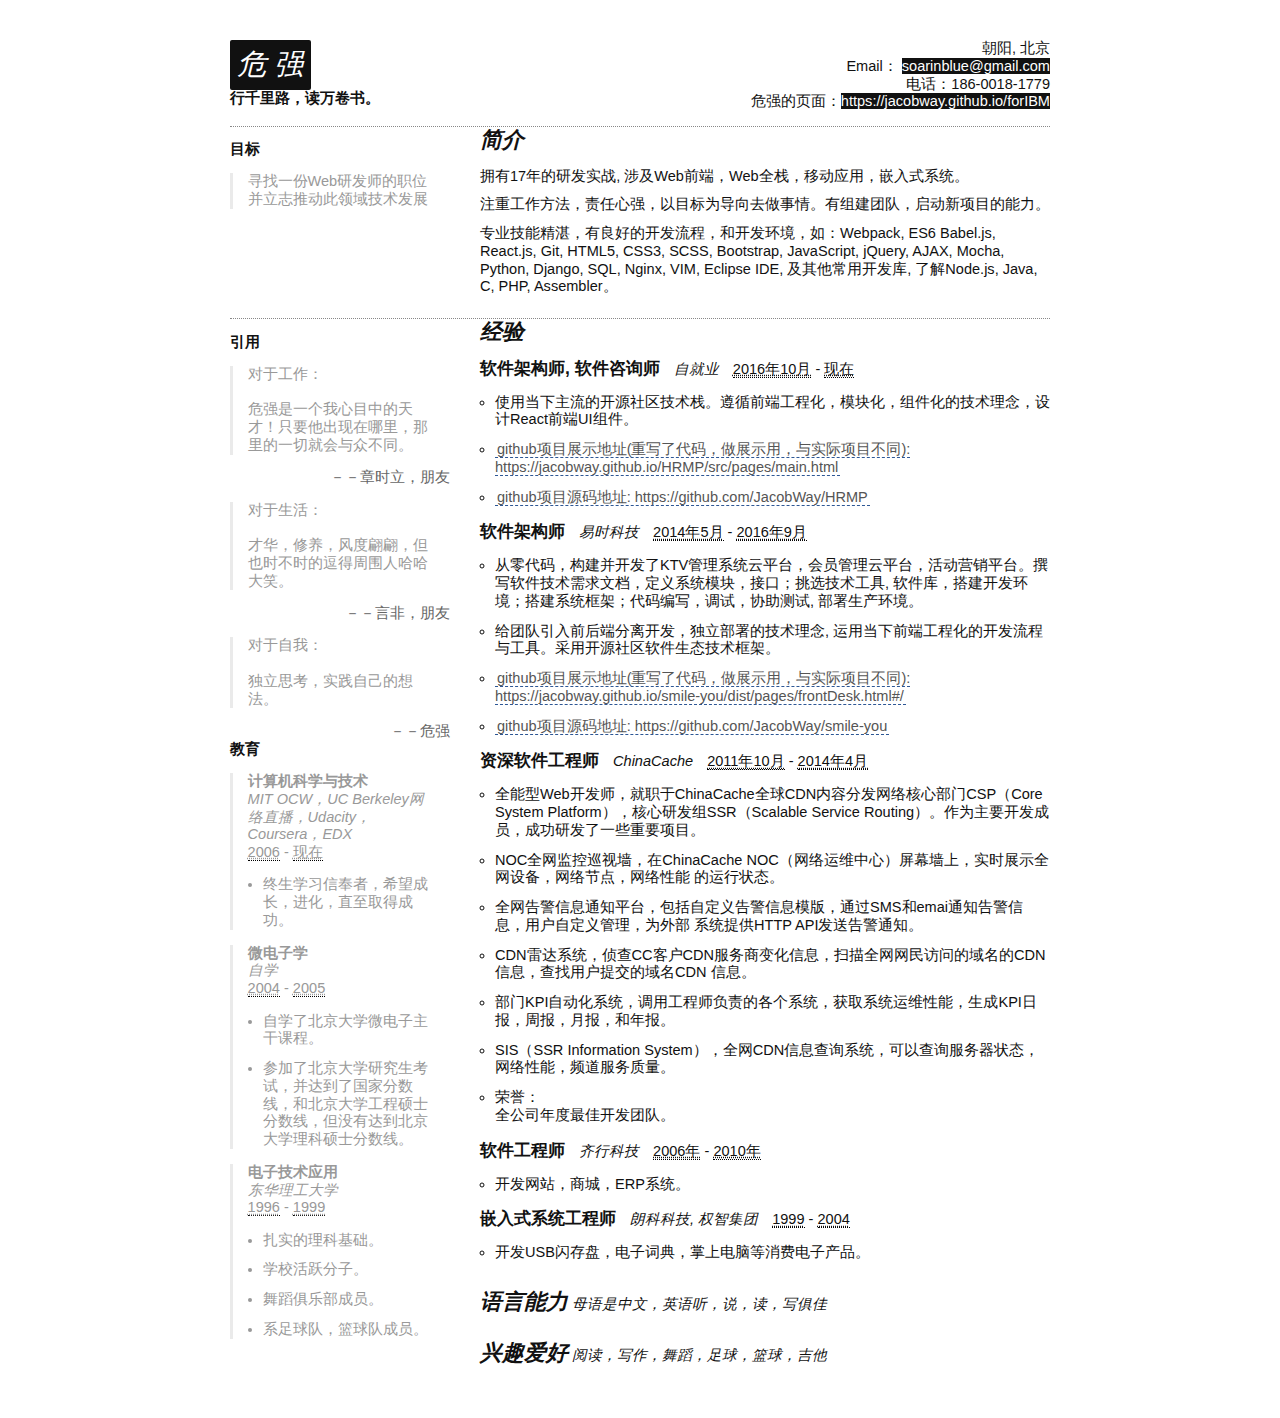
<file: src/pages/onePageResumeCN.html>
<!DOCTYPE html>

<html>

<head>
  <meta http-equiv="Content-Type" content="text/html; charset=UTF-8">
  <meta http-equiv="imagetoolbar" content="false">
  <meta http-equiv="X-UA-Compatible" content="IE=8;chrome=1">
  <meta name="MSSmartTagsPreventParsing" content="true">
  <title>危强 &#8211; 简历</title>
  <meta name="description" content="危强的简历">
  <link rel="stylesheet" href="../onePage/styles.css">
</head>
<!--[if lt IE 7 ]> <body class="ie6 "> <![endif]-->
<!--[if IE 7 ]>    <body class="ie7 "> <![endif]-->
<!--[if IE 8 ]>    <body class="ie8 "> <![endif]-->
<!--[if !IE]><!-->

<body>
  <!--<![endif]-->

  <article id="content">
    <div id="wrapper">
      <div class="hresume">
        <div class="vcard">
          <div class="title-wrapper">
            <h1 class="fn"><span class="family-name">危</span> <span class="given-name">强</span></h1>
            <div class="clear"></div>
            <h3 class="title">行千里路，读万卷书。</h3>
          </div>

          <div class="adr">
            <div class="physical">
              <!--	<div class="street-address"></div> -->
              <span class="locality">朝阳</span>, <span class="region">北京</span>
            </div>
            <div class="virtual">
              <div>
                Email： <a href="mailto:soarinblue@gmail.com">soarinblue@gmail.com</a>
              </div>
              <div>
                电话：186-0018-1779
              </div>
              <div>
                危强的页面：<a href="https://jacobway.github.io/forIBM">https://jacobway.github.io/forIBM</a>
              </div>
            </div>
          </div>
        </div>
        <div class="clear"></div>

        <div class="objective-wrapper clearfix">
          <div class="endorsements">
            <h3>目标</h3>

            <aside id="side-objective" class="endorsement">
              <blockquote>
                <div>
                  寻找一份Web研发师的职位
                </div>
                <div>
                  并立志推动此领域技术发展
                </div>
              </blockquote>
            </aside>
          </div>

          <div class="header">
            <h2>简介</h2>
          </div>
          <div class="summary content">
            <p>拥有17年的研发实战, 涉及Web前端，Web全栈，移动应用，嵌入式系统。</p>
            <p>注重工作方法，责任心强，以目标为导向去做事情。有组建团队，启动新项目的能力。</p>
            <p>专业技能精湛，有良好的开发流程，和开发环境，如：Webpack, ES6 Babel.js, React.js, Git, HTML5, CSS3, SCSS, Bootstrap, JavaScript, jQuery, AJAX, Mocha, Python, Django, SQL, Nginx, VIM, Eclipse IDE, 及其他常用开发库, 了解Node.js, Java, C, PHP, Assembler。</p>
          </div>
        </div>
        <div class="clear"></div>

        <section class="experience-wrapper clearfix">
          <div class="header">
            <h2>经验</h2>
          </div>

          <div class="content">
            <ol class="vcalendar">

              <li class="vevent vcard experience">
                <h3 class="title oneline">软件架构师, 软件咨询师</h3>
                <span class="org highlight oneline">自就业</span>
                <div class="oneline"><abbr class="dtstart" title="工作起始时间">2016年10月</abbr> - <abbr title="结束时间">现在</abbr></div>
                <div class="summary">
                  <ul>
                    <li>使用当下主流的开源社区技术栈。遵循前端工程化，模块化，组件化的技术理念，设计React前端UI组件。</li>
                    <li><a href="https://jacobway.github.io/HRMP/src/pages/main.html">github项目展示地址(重写了代码，做展示用，与实际项目不同): https://jacobway.github.io/HRMP/src/pages/main.html</a></li>
                    <li><a href="https://github.com/JacobWay/HRMP">github项目源码地址: https://github.com/JacobWay/HRMP</a></li>
                  </ul>
                </div>
              </li>

              <li class="vevent vcard experience">
                <h3 class="title oneline">软件架构师</h3>
                <span class="org highlight oneline">易时科技</span>
                <div class="oneline"><abbr class="dtstart" title="工作起始时间">2014年5月</abbr> - <abbr title="结束时间">2016年9月</abbr></div>
                <div class="summary">
                  <ul>
                    <li>从零代码，构建并开发了KTV管理系统云平台，会员管理云平台，活动营销平台。撰写软件技术需求文档，定义系统模块，接口；挑选技术工具, 软件库，搭建开发环境；搭建系统框架；代码编写，调试，协助测试, 部署生产环境。</li>
                    <li>给团队引入前后端分离开发，独立部署的技术理念, 运用当下前端工程化的开发流程与工具。采用开源社区软件生态技术框架。</li>
                    <li><a href="https://jacobway.github.io/smile-you/dist/pages/frontDesk.html#/">github项目展示地址(重写了代码，做展示用，与实际项目不同): https://jacobway.github.io/smile-you/dist/pages/frontDesk.html#/</a></li>
                    <li><a href="https://github.com/JacobWay/smile-you">github项目源码地址: https://github.com/JacobWay/smile-you</a></li>
                  </ul>
                </div>
              </li>

              <li class="vevent vcard experience">
                <a href="#paul-irish" class="include" title="Paul Irish"></a>
                <h3 class="title oneline">资深软件工程师</h3>
                <span class="org highlight oneline">ChinaCache</span>
                <div class="oneline"><abbr class="dtstart" title="2011-10">2011年10月</abbr> - <abbr title="2014-04">2014年4月</abbr></div>
                <div class="summary">
                  <ul>
                    <li>
                      全能型Web开发师，就职于ChinaCache全球CDN内容分发网络核心部门CSP（Core System Platform），核心研发组SSR（Scalable Service Routing）。作为主要开发成员，成功研发了一些重要项目。
                    </li>

                    <li>NOC全网监控巡视墙，在ChinaCache NOC（网络运维中心）屏幕墙上，实时展示全网设备，网络节点，网络性能 的运行状态。</li>

                    <li>全网告警信息通知平台，包括自定义告警信息模版，通过SMS和emai通知告警信息，用户自定义管理，为外部 系统提供HTTP API发送告警通知。</li>

                    <li>CDN雷达系统，侦查CC客户CDN服务商变化信息，扫描全网网民访问的域名的CDN信息，查找用户提交的域名CDN 信息。</li>

                    <li>部门KPI自动化系统，调用工程师负责的各个系统，获取系统运维性能，生成KPI日报，周报，月报，和年报。</li>

                    <li>SIS（SSR Information System），全网CDN信息查询系统，可以查询服务器状态，网络性能，频道服务质量。</li>


                    <li>
                      荣誉：<br> 全公司年度最佳开发团队。
                    </li>
                  </ul>
                </div>
              </li>

              <li class="vevent vcard experience">
                <h3 class="title oneline">软件工程师</h3>
                <span class="org highlight oneline">齐行科技</span>
                <div class="oneline"><abbr class="dtstart" title="2007">2006年</abbr> - <abbr title="2010">2010年</abbr></div>
                <div class="summary">
                  <ul>
                    <li>
开发网站，商城，ERP系统。
                    </li>
                  </ul>
                </div>
              </li>


              <li class="vevent vcard experience">
                <a href="#paul-irish" class="include" title="Paul Irish"></a>
                <h3 class="title oneline">嵌入式系统工程师</h3>
                <span class="org highlight oneline">朗科科技, 权智集团</span>
                <div class="oneline"><abbr class="dtstart" title="2003">1999</abbr> - <abbr title="2004">2004</abbr></div>
                <span class="location">深圳</span>
                <div class="summary">
                  <ul>
                    <li>开发USB闪存盘，电子词典，掌上电脑等消费电子产品。</li>
                  </ul>
                </div>
              </li>

            </ol>

          </div>
          <!-- end .content -->
          <div class="clear"></div>

          <div class="endorsements">
            <h3>引用</h3>

            <aside id="resig" class="endorsement">
              <blockquote>
                对于工作：<br><br> 危强是一个我心目中的天才！只要他出现在哪里，那里的一切就会与众不同。
              </blockquote>
              <cite>－－章时立，朋友</cite>
            </aside>

            <aside id="mole" class="endorsement">
              <blockquote>
                对于生活：<br><br> 才华，修养，风度翩翩，但也时不时的逗得周围人哈哈大笑。
              </blockquote>
              <cite>－－言非，朋友</cite>
            </aside>

            <aside id="wil" class="endorsement">
              <blockquote>
                对于自我：<br><br> 独立思考，实践自己的想法。
              </blockquote>
              <cite>－－危强</cite>
            </aside>

            <h3 class="h-edu">教育</h3>
            <aside id="online-edu" class="endorsement">
              <blockquote>
                <h3 class="title">计算机科学与技术</h3>
                <span class="org highlight">MIT OCW，UC Berkeley网络直播，Udacity，Coursera，EDX</span>
                <div><abbr class="dtstart" title="2006">2006</abbr> - <abbr title="现在">现在</abbr></div>
                <div class="summary">
                  <ul>
                    <li>终生学习信奉者，希望成长，进化，直至取得成功。</li>
                  </ul>
                </div>
              </blockquote>
            </aside>

            <aside id="micro-edu" class="endorsement">
              <blockquote>
                <h3 class="title">微电子学</h3>
                <span class="org highlight">自学</span>
                <div><abbr class="dtstart" title="2004">2004</abbr> - <abbr title="2005">2005</abbr></div>
                <span class="location">北京</span>
                <div class="summary">
                  <ul>
                    <li>自学了北京大学微电子主干课程。</li>
                    <li>参加了北京大学研究生考试，并达到了国家分数线，和北京大学工程硕士分数线，但没有达到北京大学理科硕士分数线。</li>
                  </ul>
                </div>
              </blockquote>
            </aside>

            <aside id="east-edu" class="endorsement">
              <blockquote>
                <h3 class="title">电子技术应用</h3>
                <span class="org highlight">东华理工大学</span>
                <div><abbr class="dtstart" title="1996">1996</abbr> - <abbr title="1999">1999</abbr></div>
                <div class="summary">
                  <ul>
                    <li>扎实的理科基础。</li>
                    <li>学校活跃分子。</li>
                    <li>舞蹈俱乐部成员。</li>
                    <li>系足球队，篮球队成员。</li>
                  </ul>
                </div>
              </blockquote>
            </aside>

          </div>
          <!-- end .endorsements -->
        </section>

          <div class="clear"></div>

          <section class="interests-wrapper">
            <div class="header">
              <h2 class="title oneline">语言能力</h2>
              <span class="org hightlight oneline">母语是中文，英语听，说，读，写俱佳</span>
            </div>
          </section>

          <section class="interests-wrapper">
            <div class="header">
              <h2 class="title oneline">兴趣爱好</h2>
              <span class="org highlight oneline">阅读，写作，舞蹈，足球，篮球，吉他</span>
            </div>
          </section>

          <div class="clear"></div>

          <div class="clear"></div>

          <!--<footer>-->
            <!--<div class="header"></div>-->
            <!--<div class="content">-->
              <!--<p>危强 &mdash; <span class="email">soarinblue@gmail.com-->
            <!--</span> &mdash; 186-0018-1779</p>-->
            <!--</div>-->
          <!--</footer>-->
          <!--<div class="clear"></div>-->

      </div>
      <!-- end .hresume -->
    </div>
    <!-- end of #wrapper -->
  </article>
  <!-- end of #content -->
</body>

</html>
</file>
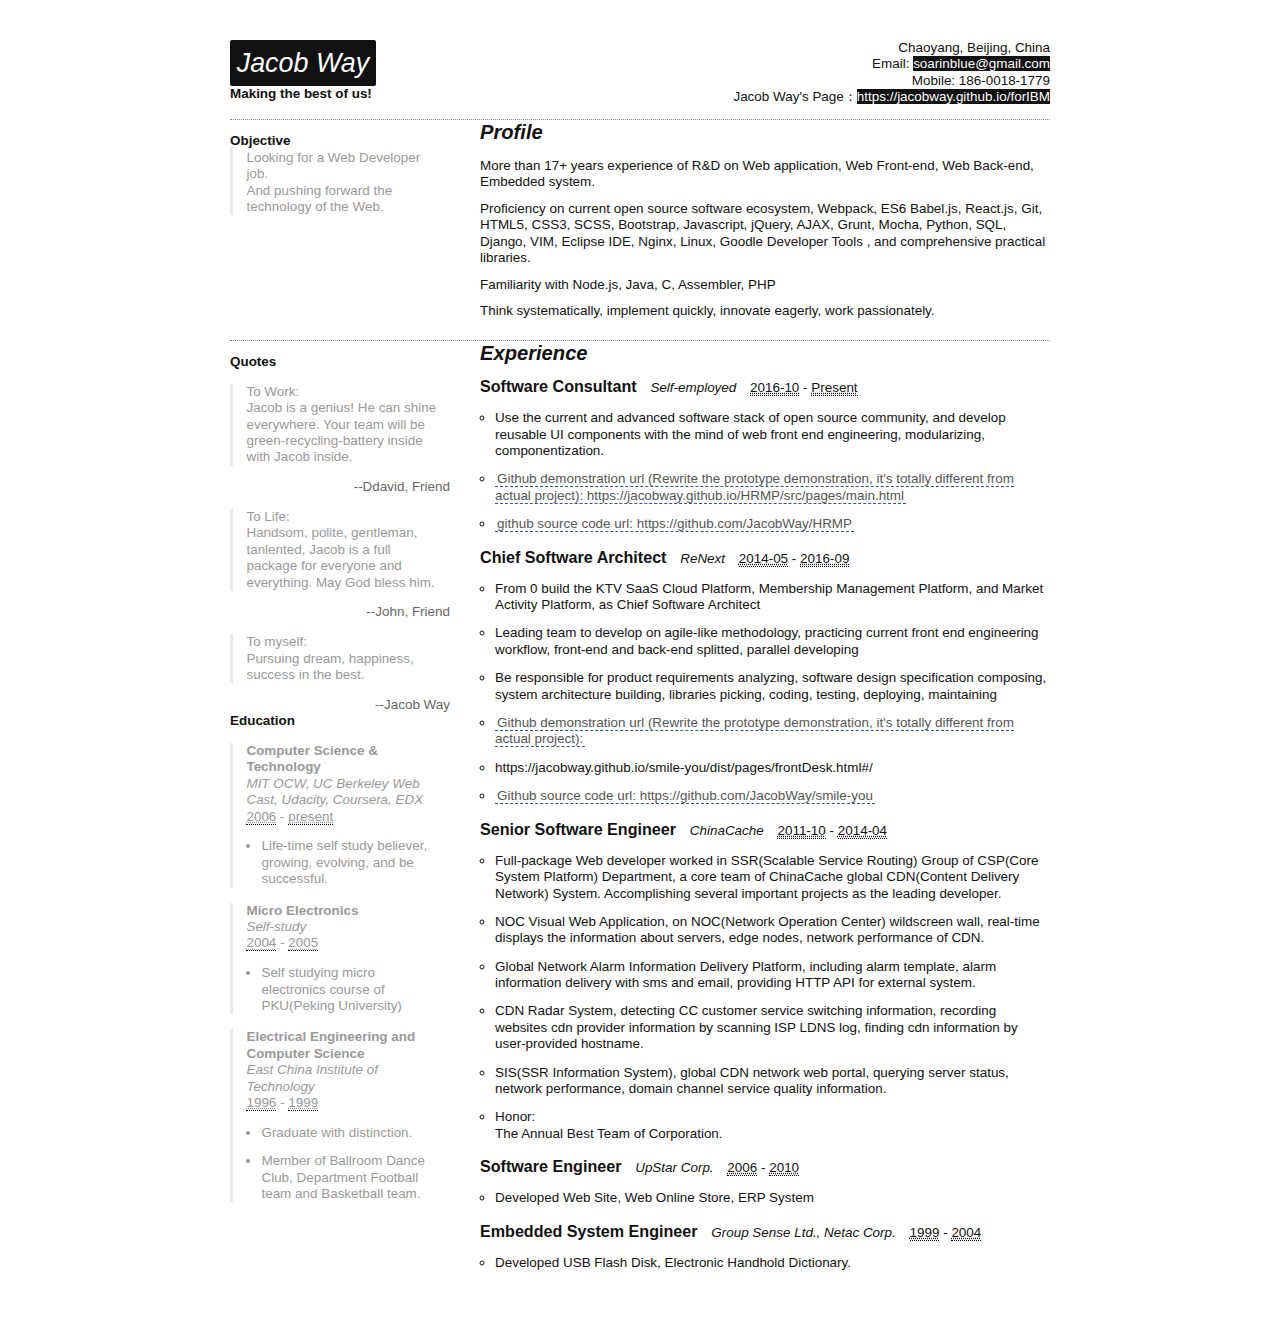
<file: src/pages/onePageResumeEN.html>
<!DOCTYPE html>
<html>

<head>
  <meta http-equiv="Content-Type" content="text/html; charset=UTF-8">
  <meta http-equiv="imagetoolbar" content="false">
  <meta http-equiv="X-UA-Compatible" content="IE=8;chrome=1">
  <meta name="MSSmartTagsPreventParsing" content="true">
  <title>Jacob Way &#8211; Resume</title>
  <meta name="description" content="Jacob Way's Resume">
  <link rel="stylesheet" href="../onePage/stylesEN.css">
</head>
<!--[if lt IE 7 ]> <body class="ie6 "> <![endif]-->
<!--[if IE 7 ]>    <body class="ie7 "> <![endif]-->
<!--[if IE 8 ]>    <body class="ie8 "> <![endif]-->
<!--[if !IE]><!-->

<body>
  <!--<![endif]-->

  <article id="content">
    <div id="wrapper">
      <div class="hresume">
        <div class="vcard">
          <div class="title-wrapper">
            <h1 class="fn"><span class="family-name">Jacob</span> <span class="given-name">Way</span></h1>
            <div class="clear"></div>
            <h3 class="title">Making the best of us!</h3>
          </div>

          <div class="adr">
            <div class="physical">
              <!--	<div class="street-address"></div> -->
              <span class="locality">Chaoyang</span>, <span class="region">Beijing, China</span>
            </div>
            <div class="virtual">
              <div>
                Email: <a href="mailto:soarinblue@gmail.com">soarinblue@gmail.com</a>
              </div>
              <div>
                Mobile: 186-0018-1779
              </div>
              <div>
                Jacob Way's Page：<a href="https://jacobway.github.io/forIBM" >https://jacobway.github.io/forIBM</a>
              </div>
            </div>
          </div>
        </div>
        <div class="clear"></div>

        <div class="objective-wrapper clearfix">
          <div class="endorsements">
            <div class="header">
              <h3>Objective</h3>
            </div>

            <aside id="side-objective" class="endorsement">
              <blockquote>
                <div>
                  Looking for a Web Developer job.
                </div>
                <div>
                  And pushing forward the technology of the Web.
                </div>
            </aside>
          </div>

          <div class="header">
            <h2>Profile</h2>
          </div>
          <div class="summary content">
            <p>
              More than 17+ years experience of R&D on Web application, Web Front-end, Web Back-end, Embedded system.
            </p>
            <p>
            Proficiency on current open source software ecosystem, Webpack, ES6 Babel.js, React.js, Git, HTML5, CSS3, SCSS, Bootstrap, Javascript, jQuery, AJAX, Grunt, Mocha, Python, SQL, Django, VIM, Eclipse IDE, Nginx, Linux, Goodle Developer Tools , and comprehensive practical libraries.
            </p>
            <p>
              Familiarity with Node.js, Java, C, Assembler, PHP
            </p>
            <p>
              Think systematically, implement quickly, innovate eagerly, work passionately.
            </p>
          </div>
        </div>
        <div class="clear"></div>

        <section class="experience-wrapper clearfix">
          <div class="header">
            <h2>Experience</h2>
          </div>

          <div class="content">
            <ol class="vcalendar">

              <li class="vevent vcard experience">
                <h3 class="title oneline">Software Consultant</h3>
                <span class="org highlight oneline">Self-employed</span>
                <div class="oneline"><abbr class="dtstart" title="begin">2016-10</abbr> - <abbr title="end">Present</abbr></div>
                <div class="summary">
                  <ul>
                    <li>Use the current and advanced software stack of open source community, and develop reusable UI components with the mind of web front end engineering, modularizing, componentization.</li>
                    <li><a href="https://jacobway.github.io/HRMP/src/pages/main.html">Github demonstration url (Rewrite the prototype demonstration, it's totally different from actual project): https://jacobway.github.io/HRMP/src/pages/main.html</a></li>
                    <li><a href="https://github.com/JacobWay/HRMP">github source code url: https://github.com/JacobWay/HRMP</a></li>
                  </ul>
                </div>
              </li>

              <li class="vevent vcard experience">
                <h3 class="title oneline">Chief Software Architect</h3>
                <span class="org highlight oneline">ReNext</span>
                <div class="oneline"><abbr class="dtstart" title="2007">2014-05</abbr> - <abbr title="2010">2016-09</abbr></div>
                <div class="summary">
                  <ul>
                    <li>From 0 build the KTV SaaS Cloud Platform, Membership Management Platform, and Market Activity Platform, as Chief Software Architect</li>
                    <li>Leading team to develop on agile-like methodology, practicing current front end engineering workflow, front-end and back-end splitted, parallel developing</li>
                    <li>Be responsible for product requirements analyzing, software design specification composing, system architecture building, libraries picking, coding, testing, deploying, maintaining </li>
                    <li><a href="https://jacobway.github.io/smile-you/dist/pages/frontDesk.html#/">Github demonstration url (Rewrite the prototype demonstration, it's totally different from actual project): </a></li>
                    <li>https://jacobway.github.io/smile-you/dist/pages/frontDesk.html#/</li>
                    <li><a href="https://github.com/JacobWay/smile-you">Github source code url: https://github.com/JacobWay/smile-you</a></li>
                  </ul>
                </div>
              </li>

              <li class="vevent vcard experience">
                <h3 class="title oneline">Senior Software Engineer</h3>
                <span class="org highlight oneline">ChinaCache</span>
                <div class="oneline"><abbr class="dtstart" title="2011-10">2011-10</abbr> - <abbr title="2014-04">2014-04</abbr></div>
                <div class="summary">
                  <ul>
                    <li>
                      Full-package Web developer worked in SSR(Scalable Service Routing) Group of CSP(Core System Platform) Department, a core team of ChinaCache global CDN(Content Delivery Network) System. Accomplishing several important projects as the leading developer.
                    </li>

                    <li>NOC Visual Web Application, on NOC(Network Operation Center) wildscreen wall, real-time displays the information about servers, edge nodes, network performance of CDN. </li>

                    <li>Global Network Alarm Information Delivery Platform, including alarm template, alarm information delivery with sms and email, providing HTTP API for external system.</li>

                    <li>CDN Radar System, detecting CC customer service switching information, recording websites cdn provider information by scanning ISP LDNS log, finding cdn information by user-provided hostname.</li>

                    <li>SIS(SSR Information System), global CDN network web portal, querying server status, network performance, domain channel service quality information.</li>

                    <!--
                  <li>Developing techonlogy and tools, using JavaScript, jQuery, HighCharts, jVectorMap, Python, Django, MySQL, Linux, VIM, Eclipse IDE, Google Chrome Developer Tools.</li>
                  -->

                    <li>Honor: <br> The Annual Best Team of Corporation.</li>
                  </ul>
                </div>
              </li>

              <li class="vevent vcard experience">
                <h3 class="title oneline">Software Engineer</h3>
                <span class="org highlight oneline">UpStar Corp.</span>
                <div class="oneline"><abbr class="dtstart" title="2007">2006</abbr> - <abbr title="2010">2010</abbr></div>
                <div class="summary">
                  <ul>
                    <li>Developed Web Site, Web Online Store, ERP System</li>
                  </ul>
                </div>
              </li>


              <li class="vevent vcard experience">
                <a href="#jacob-way" class="include" title="Jacob Way"></a>
                <h3 class="title oneline">Embedded System Engineer</h3>
                <span class="org highlight oneline">Group Sense Ltd., Netac Corp.</span>
                <div class="oneline"><abbr class="dtstart" title="1999">1999</abbr> - <abbr title="2004">2004</abbr></div>
                <span class="location">Shenzhen</span>
                <div class="summary">
                  <ul>
                    <li>Developed USB Flash Disk, Electronic Handhold Dictionary.</li>
                  </ul>
                </div>
              </li>

              <!--<li class="vevent vcard experience">-->
                <!--<a href="#jacob-way" class="include" title="Jacob Way"></a>-->
                <!--<h3 class="title oneline">Hardware Engineer</h3>-->
                <!--<span class="org highlight oneline">Group Sense Ltd.</span>-->
                <!--<div class="oneline"><abbr class="dtstart" title="1999">1999</abbr> - <abbr title="2003">2003</abbr></div>-->
                <!--<span class="location">Shenzhen</span>-->
                <!--<div class="summary">-->
                  <!--<ul>-->
                    <!--<li>Designed Electronic Handhel Dictionary and PDA(Personal Digital Assistant).</li>-->
                  <!--</ul>-->
                <!--</div>-->
              <!--</li>-->

            </ol>

          </div>
          <!-- end .content -->
          <div class="clear"></div>

          <div class="endorsements">
            <h3>Quotes</h3>

            <aside id="resig" class="endorsement">
              <blockquote>
                To Work:<br> Jacob is a genius! He can shine everywhere. Your team will be green-recycling-battery inside with Jacob inside.
              </blockquote>
              <cite>--Ddavid, Friend</cite>
            </aside>

            <aside id="mole" class="endorsement">
              <blockquote>
                To Life:<br> Handsom, polite, gentleman, tanlented, Jacob is a full package for everyone and everything. May God bless him.
              </blockquote>
              <cite>--John, Friend</cite>
            </aside>

            <aside id="wil" class="endorsement">
              <blockquote>
                To myself:<br> Pursuing dream, happiness, success in the best.
              </blockquote>
              <cite>--Jacob Way</cite>
            </aside>

            <h3 class="h-edu">Education</h3>
            <aside id="online-edu" class="endorsement">
              <blockquote>
                <h3 class="title">Computer Science & Technology</h3>
                <span class="org highlight">MIT OCW, UC Berkeley Web Cast, Udacity, Coursera, EDX</span>
                <div><abbr class="dtstart" title="2006">2006</abbr> - <abbr title="present">present</abbr></div>
                <div class="summary">
                  <ul>
                    <li>Life-time self study believer, growing, evolving, and be successful.</li>
                  </ul>
                </div>
              </blockquote>
            </aside>

            <aside id="micro-edu" class="endorsement">
              <blockquote>
                <h3 class="title">Micro Electronics</h3>
                <span class="org highlight">Self-study</span>
                <div><abbr class="dtstart" title="2004">2004</abbr> - <abbr title="2005">2005</abbr></div>
                <span class="location">Beijing</span>
                <div class="summary">
                  <ul>
                    <li>Self studying micro electronics course of PKU(Peking University)</li>
                  </ul>
                </div>
              </blockquote>
            </aside>

            <aside id="east-edu" class="endorsement">
              <blockquote>
                <h3 class="title">Electrical Engineering and Computer Science</h3>
                <span class="org highlight">East China Institute of Technology</span>
                <div><abbr class="dtstart" title="1996">1996</abbr> - <abbr title="1999">1999</abbr></div>
                <div class="summary">
                  <ul>
                    <li>Graduate with distinction.</li>
                    <li>Member of Ballroom Dance Club, Department Football team and Basketball team.</li>
                  </ul>
                </div>
              </blockquote>
            </aside>

          </div>
          <!-- end .endorsements -->

          <div class="clear"></div>

          <!--<section class="interests-wrapper">-->
            <!--<div class="header">-->
              <!--<h2>Hobbies&Interests</h2>-->
            <!--</div>-->
            <!--<div class="summary content">-->
              <!--<p>Language, Reading, Writing, Dancing, Guitar, Football, Basketball</p>-->
            <!--</div>-->
          <!--</section>-->

          <!--<div class="clear"></div>-->

          <!--
        <section class="interests-wrapper">
          <div class="header">
            <h2>Language</h2>
          </div>
          <div class="summary content">
            <p>Monther tongue is Chinese, and proficiency in English.</p>
          </div>
        </section>
        -->

          <div class="clear"></div>

          <!--
        <footer>
          <div class="header"></div>
          <div class="content">
            <p>Jacob Way &mdash; <span class="email">soarinblue@gmail.com
            </span> &mdash; 186-0018-1779</p>
          </div>
        </footer>
        <div class="clear"></div>
        -->

      </div>
      <!-- end .hresume -->
    </div>
    <!-- end of #wrapper -->
  </article>
  <!-- end of #content -->
</body>

</html>
</file>
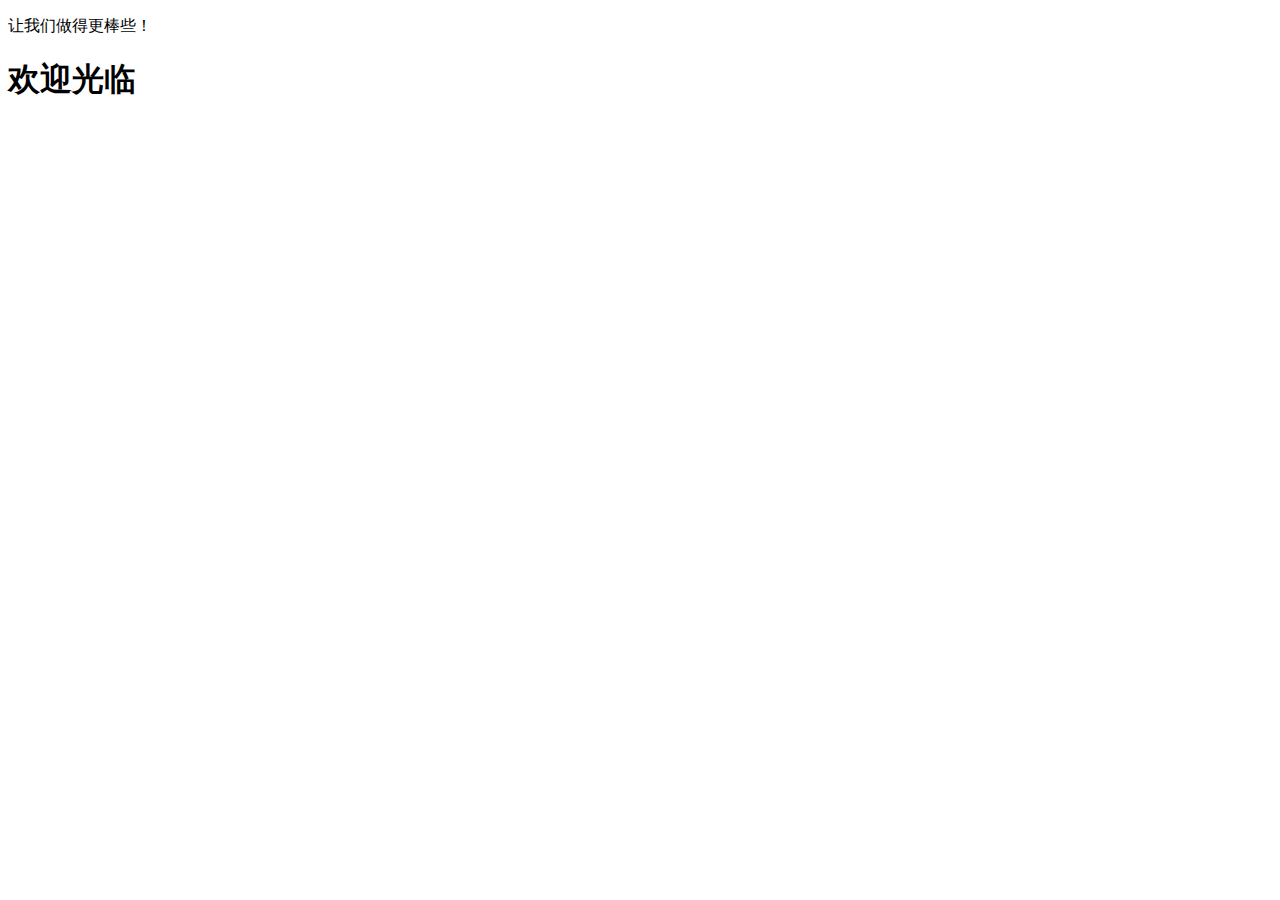
<file: src/pages/project.html>
<!DOCTYPE html>
<html>
  <head>
    <meta http-equiv="Content-Type" content="text/html; charset=UTF-8">
    <meta charset="utf-8">
    <meta name="viewport" content="width=device-width, initial-scale=1, maximum-scale=1, user-scalable=0"> 
    <meta http-equiv="X-UA-Compatible" content="IE=edge,chrome=1,requiresActiveX=true">
    
    <title> Poject </title>
    
  <style id="style-1-cropbar-clipper">/* Copyright 2014 Evernote Corporation. All rights reserved. */
  .en-markup-crop-options {
    top: 18px !important;
    left: 50% !important;
    margin-left: -100px !important;
    width: 200px !important;
    border: 2px rgba(255,255,255,.38) solid !important;
    border-radius: 4px !important;
  }

  .en-markup-crop-options div div:first-of-type {
    margin-left: 0px !important;
  }
  </style>
</head>
<body cz-shortcut-listen="true">

  <div id="project-wrap">
            
    <div class="row">
      <div class="span12 text-center">
        
        <div class="headline">
        
          <p><span>让我们做得更棒些！</span></p>
          <h1>欢迎光临</h1>
          
        </div><!-- end .headline -->
        
      </div><!-- end .span12 -->
    </div><!-- end .row -->
    
  </div><!-- end #project-wrap -->
  


</body>
</html>
</file>
<file: src/css/grid.css>
/**
 * Name: grid.css
 * Version: 1.0.0
 *	
 *	-
 *
 *	T.O.C
 *	
 *	#Base Grid
 *  #Large Display
 *	#Tablet (Portrait)
 *  #Mobile (Portrait and landscape)
 *  #Align
 *	#Responsive Images and embeds
 *	#Clearing
 *  #ResponsiveFormInputs
 */
 

/* ==========================================================================
   #Base Grid
   ========================================================================== */

	.row { 
		position: relative; 
		width: 940px; 
		margin: 0 auto;
	}
	
	.row .row { 
		width: auto; 
		margin: 0;
	 }

 	.span1, 
	.span2, 
	.span3, 
	.span4, 
	.span5, 
	.span6, 
	.span7, 
	.span8, 
	.span9, 
	.span10, 
	.span11, 
	.span12 { float: left; }

	.span1 { 
		width: 60px;  
		margin-left: 20px; 
	}
	
	.span2 { 
		width: 140px; 
		margin-left: 20px; 
	}
	
	.span3 { 
		width: 220px; 
		margin-left: 20px; 
	}
	
	.span4 { 
		width: 300px;
		margin-left: 20px; 
	}
	
	.span5 { 
		width: 380px; 
		margin-left: 20px; 
	}
	
	.span6 { 
		width: 460px; 
		margin-left: 20px; 
	}
	
	.span7 { 
		width: 540px; 
		margin-left: 20px; 
	}
	
	.span8 { 
		width: 620px; 
		margin-left: 20px; 
	}
	
	.span9 { 
		width: 700px; 
		margin-left: 20px; 
	}
	
	.span10 { 
		width: 780px; 
		margin-left: 20px; 
	}
	
	.span11 { 
		width: 860px; 
		margin-left: 20px; 
	}
	
	.span12 { 
		width: 940px; 
		margin-left: 20px; 
	}
	
	.span1:first-child, 
	.span2:first-child, 
	.span3:first-child, 
	.span4:first-child, 
	.span5:first-child, 
	.span6:first-child, 
	.span7:first-child, 
	.span8:first-child, 
	.span9:first-child, 
	.span10:first-child, 
	.span11:first-child, 
	.span12:first-child { margin-left: 0; }
 
	.visible-phone { display: none !important; }
	.visible-tablet { display: none !important; }
	.hidden-desktop { display: none !important; }
	.visible-desktop { display: inherit !important; } 

/* ==========================================================================
   #Large Display
   ========================================================================== */

	@media (min-width: 1400px) {
	
		.row { width: 1170px; }
	
		.span1 { 
			width: 70px;  
			margin-left: 30px; 
		}
		
		.span2 { 
			width: 170px; 
			margin-left: 30px; 
		}
		
		.span3 { 
			width: 270px; 
			margin-left: 30px; 
		}
		
		.span4 { 
			width: 370px; 
			margin-left: 30px; 
		}
		
		.span5 { 
			width: 470px; 
			margin-left: 30px; 
		}
		
		.span6 { 
			width: 570px; 
			margin-left: 30px; 
		}
		
		.span7 { 
			width: 670px; 
			margin-left: 30px; 
		}
		
		.span8 { 
			width: 770px; 
			margin-left: 30px; 
		}
		
		.span9 { 
			width: 870px; 
			margin-left: 30px; 
		}
		
		.span10 { 
			width: 970px;
			margin-left: 30px;
		}
		
		.span11 { 
			width: 1070px; 
			margin-left: 30px; 
		}
		
		.span12 { 
			width: 1170px;
			margin-left: 30px; 
		}
		
	}
 
/* ==========================================================================
   #Tablet (Portrait)
   ========================================================================== */

	@media (min-width: 768px) and (max-width: 979px) {
		
		.row { width: 705px; }
	
		.span1 { 
			width: 45px;  
			margin-left: 15px; 
		}
		
		.span2 { 
			width: 105px; 
			margin-left: 15px; 
		}
		
		.span3 { 
			width: 165px; 
			margin-left: 15px; 
		}
		
		.span4 { 
			width: 225px; 
			margin-left: 15px; 
		}
		
		.span5 { 
			width: 285px; 
			margin-left: 15px; 
		}
		
		.span6 { 
			width: 345px; 
			margin-left: 15px; 
		}
		
		.span7 { 
			width: 405px; 
			margin-left: 15px; 
		}
		
		.span8 { 
			width: 465px; 
			margin-left: 15px; 
		}
		
		.span9 { 
			width: 525px; 
			margin-left: 15px; 
		}
		
		.span10 { 
			width: 585px;
			margin-left: 15px; 
		}
		
		.span11 { 
			width: 645px; 
			margin-left: 15px; 
		}
		
		.span12 { 
			width: 705px;
			margin-left: 15px; 
		}
		
		.hidden-desktop { display: inherit !important; } 
		.visible-desktop { display: none !important; }
		.visible-tablet { display: inherit !important; } 
		.hidden-tablet { display: none !important; }
		
	}

/* ==========================================================================
   #Mobile (Portrait and Landscape )
   ========================================================================== */

	@media (max-width: 767px) {
		
		.row { width: auto; }
		
		.span1,
		.span2,
		.span3,
		.span4,
		.span5,
		.span6,
		.span7,
		.span8,
		.span9,
		.span10,
		.span11,
		.span12 { 
			float: none;
			display: block;
			width: 100%;
			-webkit-box-sizing: border-box;
			   -moz-box-sizing: border-box;
					box-sizing: border-box;
			margin-left: 0;
		}
		
		.hidden-desktop { display: inherit !important; }
		.visible-desktop { display: none !important; }
		.visible-phone { display: inherit !important; }
		.hidden-phone { display: none !important; }
		
	}
	
/* ==========================================================================
   #Align
   ========================================================================== */

	.float-left { float: left; }
	.float-right { float: right; }

/* ==========================================================================
   #Responsive Images and Embeds
   ========================================================================== */

	.responsive-img { 
		max-width: 100%; 
		height: auto; 
	}
	
	/**
 	 * 1. 16/9 ratio
 	 */
	 
	.responsive-embed {
		position: relative;
		overflow: hidden;
		height: 0;
		padding: 0;
		padding-bottom: 56.25%; /* 1 */	
		margin-bottom: 20px;
	}

	.responsive-embed iframe,
	.responsive-embed object,
	.responsive-embed embed {
		position: absolute;
		top: 0;
		left: 0;
		width: 100%;
		height: 100%;
	}

/* ==========================================================================
   #Clearing
   ========================================================================== */

	/**
 	 * Automatically Clear Fix rows
 	 */
	 
	.row:after {
		visibility: hidden;
		display: block;
		font-size: 0;
		content: " ";
		clear: both;
		height: 0;
	}

	/**
 	 * Clear Fix hack
	 * Usage:  add  class="fixed"  to div's that have floated elements in them
 	 */
	 
	.fixed:after {
		visibility: hidden;
		display: block;
		font-size: 0;
		content: " ";
		clear: both;
		height: 0;
	}
	
	/**
 	 * Clear content
	 * Usage:  <br class="clear"> 
 	 */	
	 
	.clear {
      clear: both;
      display: block;
      overflow: hidden;
      visibility: hidden;
      width: 0;
      height: 0;
	} 
	
/* ==========================================================================
   #ResponsiveFormInputs
   ========================================================================== */
	
	/**
	 * 1. Reset float inherited from .span*	
 	 * 2. Reset margin-left inherited from .span*
 	 */
	 
	input.span1,
	textarea.span1,
	select.span1,
	input.span2,
	textarea.span2,
	select.span2,
	input.span3,
	textarea.span3,
	select.span3,
	input.span4,
	textarea.span4,
	select.span4,
	input.span5,
	textarea.span5,
	select.span5,
	input.span6,
	textarea.span6,
	select.span6,
	input.span7,
	textarea.span7,
	select.span7,
	input.span8,
	textarea.span8,
	select.span8,
	input.span9,
	textarea.span9,
	select.span9,
	input.span10,
	textarea.span10,
	select.span10,
	input.span11,
	textarea.span11,
	select.span11,
	input.span12,
	textarea.span12,
	select.span12 {
		float: none; 	/* 1 */
		margin-left: 0; /* 2 */
	}
</file>
<file: src/css/elements.css>
/**
 * Name: elements.css
 * Version: 1.0.0
 *	
 *	-
 *
 *	T.O.C
 *	
 *	#Accordions
 *  #Alerts
 *  #Back to top
 *	#Buttons
 *	#Callout Boxes
 *	#Custom Lists
 *	#Dividers
 *	#Google Maps
 *  #Headlines
 *	#Icon Boxes
 *	#Milestones
 *	#Our Process
 *  #Page Loader
 *	#Parallax
 *	#Pie charts
 *	#Pricing Tables
 *	#ProgressBars
 *	#SocialMedia
 *	#Styled Tables
 *	#Tabs
 *	#Testimonials
 */

/* ==========================================================================
   #Accordions
   ========================================================================== */

	/* Accordeon & Toggles*/
	
	.accordion,
	.toggle { margin-bottom: 30px; }

	.accordion-item,
	.toggle-item { margin-bottom: 10px; }

	.accordion-item-toggle,
	.toggle-item-toggle {
		position: relative;
		display: block;
		padding: 10px 20px;
		border: 1px solid #252525;
		color: #5f5f5f;
	}
	
	a.accordion-item-toggle,
	a.toggle-item-toggle { color: #5f5f5f; }
	
	.accordion-item-toggle:after,
	.toggle-item-toggle:after {
		position: absolute;
		top: 10px;
		right: 15px;
		font-size: 18px;
		content: "+";
	}
	
	.accordion-item-toggle.active:after,
	.toggle-item-toggle.active:after { content: "-"; }
	
	.accordion-item-toggle:hover,
	.accordion-item-toggle.active,
	.toggle-item-toggle:hover,
	.toggle-item-toggle.active { text-decoration: none; }
	
	.accordion-item-content,
	.toggle-item-content { 
		padding: 15px 20px; 
		display: none; 
	}
	
	/*
	 * 1. Clearfix hack 
	 */
	.accordion-item-content:after,
	.toggle-item-content:after { /* 1 */
		visibility: hidden;
		display: block;
		font-size: 0;
		content: " ";
		clear: both;
		height: 0;
	}
	
	@media (max-width: 767px) {
 
	}

/* ==========================================================================
   #Alerts
   ========================================================================== */

	.alert {
		padding: 13px 15px;
		border: 1px solid #d1d1d1;
		border-radius: 3px;
		-webkit-box-shadow: 0 1px 2px 0 rgba(0, 0, 0, 0.1);
		        box-shadow: 0 1px 2px 0 rgba(0, 0, 0, 0.1);
		margin-bottom: 30px;
		background-color: #f8f8f8;
	}
	
	.alert i {
		position: relative;
		top: 1px;
		margin-right: 7px;
		font-size: 16px;
	}
	
	.alert.info {
		border: 1px solid #86cde3;
		background-color: #cce9f2;
		color: #3194b1;
	}
	
	.alert.success {
		border: 1px solid #b3cda1;
		background-color: #d8f1c6;
		color: #749958;
	}
	
	.alert.error {
		border: 1px solid #e1a1a1;
		background-color: #f9d9d9;
		color: #b55454;
	}
	
	.alert.warning {
		border: 1px solid #d1c9ae;
		background-color: #fbf4dd;
		color: #978c68;
	} 

/* ==========================================================================
   #Back to top
   ========================================================================== */

	#back-to-top {
		position: fixed;
		z-index: 10;
		right: -40px;
		bottom: 20px;
		width: 40px;
		height: 40px;
		border: 1px solid #252525;
		background-color: #747474;
		color: #fafafa;
		font-size: 30px;
		line-height: 40px;			
		text-align: center;
		text-decoration: none;
		opacity: 0.5;
		cursor: pointer;
		-webkit-transition: all 0.4s ease 0s;
			 -o-transition: all 0.4s ease 0s;
				transition: all 0.4s ease 0s;
	}
	
	#back-to-top i {
		font-size: 22px;
		line-height: 40px;
		font-weight: normal;
		vertical-align: top;
		-webkit-transition: all 0.4s ease 0s;
			 -o-transition: all 0.4s ease 0s;
				transition: all 0.4s ease 0s;
	}
	
	#back-to-top:hover {
		background-color: rgba(0, 0, 0, 0.7);
	}
	
	#back-to-top:hover i {
		color: #fff;
	}
	
	#back-to-top.visible {
		right: 40px;
	}
	
	#back-to-top.gone {
		right: -40px;
	}

/* ==========================================================================
   #Buttons
   ========================================================================== */

	.btn { 
		display: inline-block; 
		padding: 10px 15px; 
		border: 1px solid #252525;
		margin: 0 5px 20px 0;
		background-color: #fff;
		line-height: 18px;
		vertical-align: middle;
		text-decoration: none !important;
		cursor: pointer;
		-webkit-transition: all 0.3s;
			 -o-transition: all 0.3s;
				transition: all 0.3s;	
	}
	
	a.btn { color: #252525; }
	
	.btn:focus { outline: none; }
	
	.btn-large {
		padding: 12px 24px;
		font-size: 18px;
	}
	
	.btn i,
	.btn-large i { 
		float: left; 
		margin: 2px 8px 0 -4px;
		font-size: 14px; 
		line-height: 14px; 
	}
	
	.btn:hover { 
		background-color: #7a7a7a;
		color: #fff;
	}

	/* Buton Colors */
	
	.btn-black {
		border: 1px solid #464646;
		background-color: #464646;
		color: #fff;
	}
	
	a.btn-black { color: #fff; }
	.btn-black:hover { background: #535353; }
	
	.btn-blue {
		border: 1px solid #1f70ad;
		background-color: #2778c8;
		color: #fff;
	}
	
	a.btn-blue { color: #fff; }
	.btn-blue:hover { background: #287fc8; }

	.btn-red {
		border: 1px solid #b23730;
		background-color: #c74039;
		color: #fff;
	}
	
	a.btn-red { color: #fff; }
	.btn-red:hover { background: #ce4640; }

	.btn-green {
		border: 1px solid #819633;
		background-color: #8da046;
		color: #fff;
	}
	
	a.btn-green{ color: #fff; }
	.btn-green:hover { background: #93a749; }
	
/* ==========================================================================
   #Callout Boxes
   ========================================================================== */

	.callout-box {
		padding: 30px 20px;
		margin-bottom: 30px;
		background-color: #333;
		color: #fff;
	}
	
	/**
 	 * Callout box with one background image
 	 *
	 * 1. background-image must be supplied using inline css as it is different for every .callout-box
	 *
	 */
	 
	.callout-box.bg-img {
		background-repeat: no-repeat; /* 1 */ 
		background-position: center center;
		-webkit-background-size: cover;
				background-size: cover;
		color: #fff;
	}
	
	/**
 	 * Callout box with repeating background image
 	 *
	 * 1. background-image must be supplied using inline css as it is different for every .callout-box
	 *
	 */
	 
	.callout-box.bg-pattern {
		background: repeat top left; /* 1 */	
		color: #fff;
	}
	
	.callout-box.bordered {
		border: 1px solid #efefef;
		background-color: #f5f5f5;
	}
	
	/**
 	 * Callout box grid system
 	 *
	 * 1. overwriting inherited .row width to 100% in order to make it fluid
	 *
	 */
	
	.callout-box .row { 
		width: 100%; /* 1 */ 
	}
	
	.callout-box .span1,
	.callout-box .span2,
	.callout-box .span3,
	.callout-box .span4,
	.callout-box .span5,
	.callout-box .span6,
	.callout-box .span7,
	.callout-box .span8,
	.callout-box .span9,
	.callout-box .span10,
	.callout-box .span11,
	.callout-box .span12 {
		-webkit-box-sizing: border-box;
		   -moz-box-sizing: border-box;
				box-sizing: border-box;
		padding: 0 10px;
		margin: 0;	
	}
	
	.callout-box .span12 { width: 100%; }
	.callout-box .span11 { width: 91.6666666667%; }
	.callout-box .span10 { width: 83.3333333333%; }
	.callout-box  .span9 { width: 75%; }
	.callout-box  .span8 { width: 66.6666666667%; }
	.callout-box  .span7 { width: 58.3333333333%; }
	.callout-box  .span6 { width: 50%; }
	.callout-box  .span5 { width: 41.6666666667%; }
	.callout-box  .span4 { width: 33.3333333333%; }
	.callout-box  .span3 { width: 25%; }
	.callout-box  .span2 { width: 16.66666666666667%; }
	.callout-box  .span1 { width: 8.333333333333333%; }
  
	@media (max-width: 767px) {
	
		.callout-box .span1,
		.callout-box .span2,
		.callout-box .span3,
		.callout-box .span4,
		.callout-box .span5,
		.callout-box .span6,
		.callout-box .span7,
		.callout-box .span8,
		.callout-box .span9,
		.callout-box .span10,
		.callout-box .span11,
		.callout-box .span12 { width: 100%; }
	  
	}

/* ==========================================================================
   #Custom Lists
   ========================================================================== */

	/**
 	 * Custom lists
 	 *
	 * 1. unstyled list
	 * 2. list with squares for bullets
	 * 3. list with discs for bullets
	 *
	 */
	 
	ul.unstyled { list-style-type: none; } /* 1 */
	ul.square { list-style-type: square; } /* 2 */
	ul.circle { list-style-type: circle; } /* 3 */
	
	/**
 	 * FontAwesome lists
 	 *
	 * 1. Check list
	 * 2. Plus list
	 * 3. Pin list
	 * 4. Fill circle list
	 *
	 */
	 
	ul.check,								/* 1 */
	ul.plus,								/* 2 */
	ul.pin,									/* 3 */
	ul.fill-circle { list-style: none; }	/* 4 */
	
	ul.check li:before,
	ul.plus li:before,
	ul.pin li:before,
	ul.fill-circle li:before { 
		position: relative;
		top: -2px;
		width: auto;
		height: auto;
		margin-right: 8px;
		font-family: 'FontAwesome';
		font-size: 10px;
		font-style: normal;
	}
	
	ul.fill-circle li:before { font-size: 7px; }
	
	ul.check li:before { content: ""; }
	ul.plus li:before { content: "ï§"; }
	ul.pin li:before { content: "ï†’"; }
	ul.fill-circle li:before { content: "ï„‘"; }	
	
/* ==========================================================================
   #Dividers
   ========================================================================== */

	.divider { margin: 30px 0; }
	
	.divider.single-line { border-top: 1px solid #e2e2e2; }
	
	.divider.double-line { border-top: 4px double #e2e2e2; }
	
	.divider.single-dotted {
		 height: 1px;
		 background: url(../images/bg-single-dotted.gif) repeat-x top left ;  
	}
	
	.divider.double-dotted { 
		height: 4px;
		background: url(../images/bg-double-dotted.gif) repeat-x top left; 
	}	

/* ==========================================================================
   #Google Maps
   ========================================================================== */

	.google-map { 
		min-height: 200px;
	}
	
	.map { 
		width: 100%; 
		min-height: 400px; 
		margin-bottom: 30px; 
	}	

/* ==========================================================================
   #Headlines
   ========================================================================== */

	.headline {
		position: relative;
		display: inline-block;
		border: 1px solid #252525;
		margin-bottom: 120px;
		color: #252525;
		font: 12px 'PT Sans', sans-serif;
		line-height: 20px;
		text-align: center;
		width: auto; 
	}
	
	.headline h1 {
		padding: 10px 15px;	
		margin-bottom: 0;
		text-transform: uppercase;
		line-height: 53px;
	}
	
	.headline h2 {
		padding: 30px 40px;	
		margin-bottom: 0;
		text-transform: uppercase;
		line-height: 24px;
	}
	
	.headline p {
		position: absolute;
		top: -10px;
		right: 0;
		left: 0;
		letter-spacing: 1px;
 		text-transform: uppercase;
	
		/* width: auto; */
}
	
	.headline p span {
		padding: 0 10px;
		background-color: #FFF; 
	}
	
	

/* ==========================================================================
   #Icon Boxes
   ========================================================================== */

/* Icon Box 1
   ========================================================================== */
   
	.icon-box-1 { 
		position: relative; 
		margin-bottom: 30px; 
	}
		
	.icon-box-1 > i { 
		float: left;
		display: block;
		width: 85px;
		height: 85px;
		background-color: #252525;
		color: #fff;
		font-size: 32px; 
		line-height: 85px;
		text-align: center; 
	} 
	
	.icon-box-1 > img { 
		float: left; 
		display: block; 
	} 
	
	.icon-box-1 h3 { margin-bottom: 0; }
	
	.icon-box-1 .icon-box-content { margin-left: 110px; }

/* Icon Box 2
   ========================================================================== */
   
	.icon-box-2 { 
		position: relative; 
		margin-bottom: 30px; 
	}
		
	.icon-box-2 > i { 
		display: block;
		margin-bottom: 10px; 
		color: #666e74; 
		font-size: 48px;
	}
	
	.icon-box-2 > img {
		margin-bottom:10px;
	}
	
	.icon-box-2 .icon-box-content { }	

/* Icon Box 3
   ========================================================================== */
   
	.icon-box-3 { 
		position: relative; 
		margin-bottom: 30px; 
	}	
	
	.icon-box-3 > i { 
		float: left;
		margin-right: 10px;		 
		font-size: 32px; 
	} 
	
	.icon-box-3 > img { 
		float: left; 
		margin-right: 10px; 
	} 
	
	.icon-box-3 .icon-box-content { }

/* Icon Box 4
   ========================================================================== */
   
	.icon-box-4 { 
		position: relative; 
		margin: 30px 0; 
	}	
	
	/**
	 * 1. Android Browser 2.3 does not support % value for border-radius
	 * 2. Stop bg color from leaking outside the border	
	 */
	
	.icon-box-4 > i {
		position: absolute;	 
		z-index: 20; 
		left: 50%; 
		width: 60px; 
		height: 60px;
		border: 1px solid #969696;
		border-radius: 30px; /* 1 */
		-webkit-border-radius: 50%;
				border-radius: 50%;
		margin-top: -30px; 
		margin-left: -30px; 			
		background-color: #e1e1e1;
		background-clip: padding-box; /* 2 */		
		color: #444444;
		font-size: 32px;
		line-height: 60px;
		text-align: center; 
	}
	 
	.icon-box-4 .icon-box-content { 
		position: relative;
		z-index: 10;
		padding: 55px 40px 40px;
		border: 1px solid #e0e0e0; 
		-webkit-border-radius: 50%;
				border-radius: 3px; 
		margin-top: 16px;
		background-color: #f4f4f4;
		text-align: center; 
	}

/* Icon Box 5
   ========================================================================== */
   
	.icon-box-5 { 
		position: relative; 
		margin-bottom: 30px; 
	}	
		
	.icon-box-5 > i { 
		position: absolute;
		z-index: 20; 
		top: 50%;
		left: 0; 
		width: 60px; 
		height: 60px;
		border: 1px solid #969696;
		border-radius: 30px;
		-webkit-border-radius: 50%;
				border-radius: 50%;
		margin-top: -30px; 
		background-color: #e1e1e1;
		background-clip: padding-box; 
		color: #444444;
		font-size: 32px;
		line-height: 60px;
		text-align: center;  
	} 
	
	.icon-box-5 .icon-box-content { 
		position: relative;
		z-index: 10;
		padding: 40px 40px 40px 55px;
		border: 1px solid #e0e0e0; 
		-webkit-border-radius: 3px;
				border-radius: 3px;
		margin-left: 30px;	
		background-color: #f4f4f4;
		text-align: center; 
	}					

/* ==========================================================================
   #Milestones
   ========================================================================== */

	.milestone {
		position: relative;
		margin-bottom: 30px;
	}
	
	/*
	 * 1. Clearfix hack 
	 */
	.milestone:after { /* 1 */
		visibility: hidden;
		display: block;
		font-size: 0;
		content: " ";
		clear: both;
		height: 0;
	}
	
	.milestone i {
		float: left;
		z-index: 20;
		margin-right: 10px;
		font-size: 32px;
	}
	
	.milestone .milestone-content {
		float: left;
		z-index: 10;
		font-size: 26px;
		line-height: 32px;
	}
	
	.milestone .milestone-description { 
		font-size: 16px;
		line-height: 21px; 
	}

/* ==========================================================================
   #Our Process
   ========================================================================== */

	.process-builder { margin-bottom: 30px; }
		
	.process-builder ul:before {
		position: absolute;
		top: 90px;
		left: 85px;
		display: block;
		width: 75%;
		height: 0;
		border-bottom: 1px dashed #252525;
		content: "";
	}
	.process-builder ul { list-style: none; }
	
	.process-builder ul li { 
		float: left;
		width: 25%; 
		text-align: center;  
	}
	
	.process-builder ul li i { 
		font-size: 70px; 
		line-height: 140px; 
		-webkit-transition: color 0.5s; 
			 -o-transition: color 0.5s; 
				transition: color 0.5s; 
	}
	
	.process-builder ul li span { 
		position: relative; 
		display: inline-block;
		overflow: hidden;  
		width: 140px; 
		height: 140px;
		border: 1px solid #252525;
		margin-bottom: 20px; 
		background-color: #fff;
		background-clip: padding-box;
		-webkit-transition: background-color 0.5s;
		     -o-transition: background-color 0.5s; 
				transition: background-color 0.5s; 
	}
	
	.process-builder ul li:hover span { background-color: #252525; }
	
	.process-builder ul li:hover i { color: #fff; }
		
	.process-builder.three-items ul li { width: 33.3333333333%; }
	.process-builder.four-items ul li { width: 25%; }
	.process-builder.five-items ul li { width: 20%; }

	@media (min-width: 768px) and (max-width: 979px) {
	
		.process-builder ul:before {
			top: 70px;
			left: 70px; 
		}
		
		.process-builder ul li i { 
			font-size: 60px; 
			line-height: 100px; 
		}
		
		.process-builder ul li span { 
			width: 100px; 
			height: 100px; 
		}
	
	}
	@media (max-width: 767px) {
	
		.process-builder ul li { 
			float: none; 
			width: auto; 
		}
		.process-builder ul:before {
			border-bottom: none;
		}
		
		.process-builder.three-items ul li,
		.process-builder.four-items ul li,
		.process-builder.five-items ul li { width: auto; }
	  
	}
	
/* ==========================================================================
   #Page Loader
   ========================================================================== */

	#pageloader {
		position: fixed;
		z-index: 999999;
		width: 100%;
		height: 100%;
		background-color: #fff;
	}
	
	.loader-img {
		position: absolute;
		top: 50%;
		left: 50%;
		margin: -64px 0 0 -64px;
		text-align: center;
	}
	
/* ==========================================================================
   #Parallax
   ========================================================================== */

	.parallax {
		position: relative;
		overflow: hidden;
		margin-bottom: 30px;
		background-attachment: scroll;
		background-repeat: no-repeat;
		background-position: 50% 0;
		-webkit-background-size: cover;
				background-size: cover;		
	}
	
	.parallax.parallax-enabled { background-attachment: fixed !important; }
	
	/*
	 * 1. Overwite element color when in parallax
	 */
	
	.parallax { color :#fff; } /* 1 */
	
	.parallax h1, 
	.parallax h2, 
	.parallax h3, 
	.parallax h4, 
	.parallax h5, 
	.parallax h6,
	.parallax a.accordion-item-toggle,
	.parallax a.toggle-item-toggle,
	.parallax .tabs-container .tabs-menu li a,
	.parallax .vertical-tabs-container .tabs-menu li a { color: #fff; }
	
	.parallax .headline,
	.parallax .pricing-table,
	.parallax .table-bordered,
	.parallax .tabs-container .tabs-menu li a,
	.parallax .tabs-container .tabs,
	.parallax .vertical-tabs-container,
	.parallax .testimonial blockquote { border-color: #fff; }
	
	.parallax .tabs-container .tabs-menu li a,
	.parallax .vertical-tabs-container,
	.parallax .vertical-tabs-container .tabs,
	.parallax .vertical-tabs-container .tabs-menu li a { background-color: transparent; }
	
	.parallax .table-bordered td,
	.parallax .tabs-container .tabs-menu li:first-child a { border-left-color: #fff; }
	
	.parallax .table-bordered th:first-child { border-left: 1px solid #fff; }
	
	.parallax table th, 
	.parallax table td { border-top-color: #fff; }
	
	.parallax .pricing-table:hover { background-color: rgba(0, 0, 0, 0.5); }
	
	.parallax abbr[title],
	.parallax .process-builder ul:before { border-bottom-color: #fff; }
	
	.parallax .accordion-item-toggle,
	.parallax .toggle-item-toggle { border-color: #fff; }
	
	.process-builder ul li i { color: #252525; }	
	
	.parallax .vertical-tabs-container .tabs-menu { border-right-color: #fff; }
	
	.parallax .vertical-tabs-container .tabs-menu li a {  
		border-bottom-color: #fff;
		border-right-color: #fff;	
	}
	.parallax .tabs-container .tabs-menu { border-bottom-color: #fff; }
	
	/*
	 * 1. added this because adding position: relative; to .parallax breaks parallax backgrounds in chrome
	 * 2. Parallax texture overlay
	 * 3. should be used to wrap parallax content if you are using a Parallax texture overlay
	 *
	 */
	
	.parallax-content { 	/* 1 */
		position: relative;
		z-index: 1;	
	}
	
	.parallax-overlay { /* 2 */
		position: absolute;
		z-index: 2;
		top: 0;
		right: 0;
		bottom: 0;
		left: 0;
		background-attachment: scroll;
		background-repeat: repeat;
		background-position: 0 0;
	}
	
	.parallax-content-inner { /* 3 */
		position: relative;
		z-index: 3;
	}
	
	.parallax.full-screen { margin-bottom: 0; }
	
	.parallax.full-screen .parallax-content-inner {
		position: absolute;
		top: 50%;
		right: 0;
		left: 0;
		margin-top: -65px;
	}
	
	.parallax.full-screen .headline { border-bottom: none; border-top: none;}
	
	.parallax.full-screen .headline:before, .parallax.full-screen .headline:after {
		position: absolute;
		bottom: 0px;
		border-bottom: 1px solid #FFFFFF;
		width: 58px;
		content: "";
	
}

.headline {}
	
	.parallax.full-screen .headline:before { left: 0px; }
	.parallax.full-screen .headline:after { right: 0; }
	
	.parallax.full-screen .headline h1 {
		padding: 30px 40px 40px 40px;
		font-size: 72px;
		line-height: 53px;
	}
	
	.parallax.full-screen .headline p { 
		top : auto;
		bottom: -30px;
		color: #fff;
		font-size: 18px;
	}
	
	.parallax.full-screen .headline p span { background-color: transparent; }
	
	.parallax.full-screen a {
		position: absolute;
		z-index: 3;
		right: 0;
		bottom: 10%;
		left: 0;
		display: block;
		width: 48px;
		height: 48px;
		border: 1px solid #fff;
		border-radius: 50%;
		margin: 0 auto;
		color: #fff;
		text-align: center;
		text-decoration: none;
	}
	
	.parallax.full-screen a i {
		font-size: 20px;
		line-height: 48px;
	}
	
	.parallax.full-screen a:hover { background-color: rgba(0, 0, 0, 0.5); }
	
	@media (max-width: 767px) {
		
		
		.parallax.full-screen .headline h1 { font-size: 45px; }
		
		.parallax.full-screen .headline:before,
		.parallax.full-screen .headline:after { width: 15px; }
		
		.parallax .tabs-container .tabs-menu li:first-child a { border-top-color: #fff; }
		
		.parallax .tabs-container .tabs-menu li.active a,
		.parallax .vertical-tabs-container .tabs-menu li.active a { border-bottom-color: #fff; }
		
	}
	
	@media (max-width: 480px) {
		
		.parallax tr { border-top-color: #fff; }
		
	}
	
/* ==========================================================================
   #Pie charts
   ========================================================================== */

	.pie-chart {
		position: relative;	
		margin: 0 auto 30px auto;
		text-align: center;
	}
	
	.pie-chart canvas {
		position: absolute;
		z-index: 1;
		top: 0;
		left: 0;
	}
	
	.pie-chart i, 
	.pie-chart .pie-chart-custom-text, 
	.pie-chart .pie-chart-percent {
		position: absolute;
		z-index: 10;
		top: 0;
		left: 0;
		display: block;
		width: 100%;
		text-align: center;
	}
	
	.pie-chart img {
		max-width: 100%;
		vertical-align: middle;
	}
	
	.pie-chart .pie-chart-custom-text { 
		margin-top: 46px;
                margin-left: 0px;
		font-size: 16px; 
		line-height: 24px;
		text-transform: uppercase;	
	}
	
	.pie-chart .pie-chart-custom-text span { font: 18px 'Oswald', sans-serif; }
	
	.pie-chart .pie-chart-percent {
		font-size: 16px;
		font-weight: 700;
	}
	
	.pie-chart-description {
		display: block;
		font-size: 12px;
		text-align: center;
	}
	
	@media (min-width: 1400px) {
		
		.pie-chart .pie-chart-custom-text { margin-top: 63px; }
		
	}
	
	@media (min-width: 768px) and (max-width: 979px) {
		
		.pie-chart .pie-chart-custom-text { margin-top: 42px; }
		
	}
	
	@media (max-width: 767px) {
		
		.pie-chart .pie-chart-custom-text { margin-top: 58px; }
		
	}
	
/* ==========================================================================
   #Pricing Tables
   ========================================================================== */

	.pricing-table {
		-webkit-box-sizing: border-box;
		   -moz-box-sizing: border-box;
				box-sizing: border-box;
		padding: 20px;
		border: 1px solid #252525;
		margin-bottom: 30px;
		text-align: center;
		-webkit-transition: all 0.3s ease 0s;
			 -o-transition: all 0.3s ease 0s;
				transition: all 0.3s ease 0s;
	}

	.pricing-table-header {	margin-bottom: 20px; }

	.pricing-table-header h1 {
		padding: 10px 0;
		margin-bottom: 0;
		font-size: 40px;
	}
	.pricing-table-header h1 sup {
		font-size: 25px;
		font-weight: 700;
	}

	.pricing-table-header h4 {}
		
	.pricing-table-offer {}
	
	.pricing-table-offer ul { list-style: none; }
	
	.pricing-table-offer ul li { 
		padding: 10px 0;
		border-top: 1px solid #ccc;  
	}
	
	.pricing-table-offer ul li:first-child { border-top: none; }
	
	.pricing-table:hover {
		background-color: #e0e0e0;
		-webkit-transform: scale(1.05); 
		    -ms-transform: scale(1.05);
			 -o-transform: scale(1.05);
				transform: scale(1.05); 
	}
	
	@media (max-width: 767px) {
		
		.pricing-table:hover {
			-webkit-transform: none; 
				-ms-transform: none;
				 -o-transform: none;
					transform: none; 
		}
		
	}

/* ==========================================================================
   #ProgressBars
   ========================================================================== */

	.progress-bar-description {
		position: relative;
		display: block;
		margin-bottom: 15px;
		font: 14px 'PT Sans', sans-serif;
		line-height: 24px;
	}
	
	.progress-bar-description span:after {
		position: absolute;
		bottom: -7px;
		left: 50%;
		width: 0; 
		height: 0; 
		border-top: 7px solid #252525;
		border-right: 5px solid transparent; 
		border-left: 5px solid transparent;
		margin-left: -5px;
		content: "";
		transform: scale(0.9999);
	}
	
	.progress-bar-description span {
		position: absolute;
		top: -0;
		left: 0;
		padding: 0 5px;
		margin-left: -20px;
		background-color: #252525;
		color: #fff;
		font-size: 13px;	
	}
	
	.progress-bar {
		position: relative;
		display: block;
		height: 8px;
		margin-bottom: 15px;
		background-color: #5f5f5f;
	}
	
	.progress-bar .progress-bar-outer {
		position: absolute;
		top: 0;
		left: 0;
		height: 100%;
		background-color: #252525;
	}
	
	.progress-bar .progress-bar-outer .progress-bar-inner {
		position: absolute;
		z-index: 1;
		top: 0;
		left: 0;
		display: block;
		overflow: hidden;
		height: 100%;
		width: 100%;
	}

/* ==========================================================================
   #SocialMedia
   ========================================================================== */

	a.social-icon {
		float: left;
		display: block;
		width: 30px;
		margin-right: 10px;
		margin-bottom: 5px;
		background-color: #252525;
		color: #fff;
		text-align: center;
	}

	a.social-icon:last-child { margin-right: 0; }

	a.social-icon i {
		font-size: 16px;
		line-height: 30px;
	}
	
	a.social-icon:hover { text-decoration: none; }
	
	a.facebook-icon:hover { background-color: #0e59a0 !important; }
	a.twitter-icon:hover { background-color: #0ea4ff !important; }
	a.dribble-icon:hover { background-color: #ea73a0 !important; }
	a.pinterest-icon:hover { background-color: #d73532 !important; }
	a.googleplus-icon:hover { background-color: #282927 !important; }
	a.tumblr-icon:hover { background-color: #586980 !important; }
	a.instagram-icon:hover { background-color: #82685a !important; }
	a.rss-icon:hover { background-color: #f79638 !important; }
	a.linkedin-icon:hover { background-color: #018faf !important; }
	a.skype-icon:hover { background-color: #00b0f6 !important; }
	a.flickr-icon:hover { background-color: #0061db !important; }
	a.vimeo-icon:hover { background-color: #63879c !important; }
	a.github-icon:hover { background-color: #3b3b3b !important; }
	a.youtube-icon:hover { background-color: #cc181e !important; }
	a.windows-icon:hover { background-color: #6dc2e9 !important; }
	a.dropbox-icon:hover { background-color: #007ee5 !important; }
	a.xing-icon:hover { background-color: #026566 !important; }

/* ==========================================================================
   #Styled Tables
   ========================================================================== */

	.table-bordered { 
		border: 1px solid #252525;
		border-left: none; 
		border-collapse: separate; 
	}
	
	.table-bordered th { border-left: 1px solid #fff; } 
	.table-bordered th:first-child { border-left: none; }
	.table-bordered td { border-left: 1px solid #252525; }
	
	.table-bordered caption + thead tr:first-child th,
	.table-bordered caption + tbody tr:first-child th,
	.table-bordered caption + tbody tr:first-child td,
	.table-bordered colgroup + thead tr:first-child th,
	.table-bordered colgroup + tbody tr:first-child th,
	.table-bordered colgroup + tbody tr:first-child td,
	.table-bordered thead:first-child tr:first-child th,
	.table-bordered tbody:first-child tr:first-child th,
	.table-bordered tbody:first-child tr:first-child td { border-top: none; }

	.table-condensed th,
	.table-condensed td { padding: 4px 8px; }	

	@media (max-width: 480px) {
	
		/**
		 * Force table to not be like tables anymore
		 */
		 
		table, 
		thead, 
		tbody, 
		th, 
		td, 
		tr { display: block; }
		
		/**
		 * Hide table headers
		 */
	
		thead tr { 
			position: absolute;
			top: -9999px;
			left: -9999px;
		}
		
		tr { border-top: 2px solid #252525; }
		
		td:first-child { border-top: none !important; }
		
		.table-bordered { border-top: none; }
	  
	}

/* ==========================================================================
   #Tabs
   ========================================================================== */

	/* Horizontal tabs */
		
   /*
    *  1. Wraps around a horizontal tab group
	*/
   
	.tabs-container {} /* 1 */

	.tabs-container .tabs-menu { 
		border-bottom: 1px solid #252525;
		margin-top: 10px; 
		margin-bottom: 0;
		list-style: none; 
	}
	
	.tabs-container .tabs-menu li { display: inline; }
	
	.tabs-container .tabs-menu li a { 
		float: left; 
		display: block;
		padding: 10px 25px; 
		border: 1px solid #252525;
		border-left: none;		
		margin-bottom: -1px; 
		background-color: #f5f5f5;
		color: #333;
		text-decoration: none;
	}
	
	.tabs-container .tabs-menu li a:hover {
		text-decoration: none;
	}
	
	.tabs-container .tabs-menu li:first-child a {
		border-left: 1px solid #252525;
	}
	
	.tabs-container .tabs-menu li.active a {
		border-bottom-color: #fff; 
		background-color: #fff;
		color: #666; 
	}
	
	.tabs-container .tabs {
		border: 1px solid #252525; 
		border-top: none;   
		margin-bottom: 30px;
	}
	
	.tabs-container .tab-content { 
		padding: 25px;
	}
	
	/* Vertical tabs */
	
	.vertical-tabs-container {
		position: relative;
		border: 1px solid #252525;
		margin-bottom: 30px;
		background-color: #f5f5f5;
	}
	
	.vertical-tabs-container .tabs-menu { 
		float: left;
		width: 179px;
		border-right: 1px solid #252525;
		margin-bottom: 0;
		list-style: none;
	}
	
	.vertical-tabs-container .tabs-menu li a { 
		display: block;
		padding: 15px 25px; 
		border-bottom: 1px solid #252525;
		border-right: 1px solid #252525;	
		margin-right: -1px; 
		background-color: #f5f5f5;
		color: #333;
		text-decoration: none;
	}
	
	.vertical-tabs-container .tabs-menu li.active a {
		border-right-color: #fff;
		background-color: #fff;
		color: #333;
	}
	
	.vertical-tabs-container .tabs {
		background-color: #fff;
		margin-left: 180px;	
	}
	
	.vertical-tabs-container .tab-content { 
		padding: 25px; 
	}
	
	@media (max-width: 767px) {
	
		.tabs-container .tabs-menu { border-bottom: none; }
		
		.tabs-container .tabs-menu li { display: block; }
	
		.tabs-container .tabs-menu li a { 
			float: none; 
			display: block;
			padding: 20px 25px;
			border: 1px solid #252525;
			border-top: none;
			margin: 0;
		}
		
		.tabs-container .tabs-menu li a:hover { text-decoration: none; }
		
		.tabs-container .tabs-menu li:first-child a { border-top: 1px solid #252525; }
		
		.tabs-container .tabs-menu li.active a {  
			padding: 20px 25px;
			border-bottom-color: #252525;
			margin: 0;
			background-color: #fff;
			color: #666; 
		}
		
		.vertical-tabs-container .tabs-menu { 
			float: none;
			width: 100%;
		}
		
		.vertical-tabs-container  .tabs {
			margin-left: 0;
		}
		
		.vertical-tabs-container .tabs-menu li a {
			padding: 20px 25px;
			border-right: none;
			margin-right: 0;
		}
		
		.vertical-tabs-container .tabs-menu li.active a { border-bottom-color: #252525; }		
	  
	}
	
/* ==========================================================================
   #Testimonials
   ========================================================================== */

	.testimonial { margin-bottom: 30px; }
	
	.testimonial blockquote { 
		position: relative; 
		padding: 20px;
		border: 1px solid #252525; 
		margin-bottom: 20px;  
	}
	
	.testimonial blockquote p { 
		margin-bottom: 0; 
		font-style: normal; 
	}

	.testimonial img { 
		float: left; 
		-webkit-border-radius: 50%;
				border-radius: 50%;  
		margin-right: 20px;
	}
	
	.testimonial a { color: #555; }
	
	.testimonial h5 span { color: #999; }
</file>
<file: src/css/layout.css>
/**
 * Name: layout.css
 * Version: 1.0.0
 *	
 *	-
 *
 *	T.O.C
 *	
 *	#General Layout 
 *		#Header
 *		#Content
 *		#Footer
 *	#Page Styles
 *		#Nav
 *		#Personal Profile
 *		#Work Experience
 *		#Education
 *		#References
 *		#Skils
 *		#Portfolio
 *		#Contact
 *	#Responsive
 *		#Large Display
 *		#Smaller then 1024px width	
 *		#Tablet (Portrait)
 *		#Mobile (Portrait and Landscape )
 *		#Mobile ( Landscape )
 */

/* ==========================================================================
   #General Layout 
   ========================================================================== */

	#wrap { background-color: #fff; }
	
	/* Magnific Popup Buttons */
	
	.mfp-ajax-holder button.mfp-close {
		position: fixed;
		top: 30px;
		right: 50px;
		border: 1px solid #fff;
		background-color: #252525;
		color: #fff;
		opacity: 1;
	}
	
	.mfp-ajax-holder .mfp-arrow {
		position: fixed;
		width: 50px;
		height: 50px;
		border: 1px solid #fff;
		opacity: 1;
	}
	
	.mfp-ajax-holder .mfp-arrow-left {
		left: 30px;
		background: #252525 url(../../assets/images/prev.png) no-repeat center center; 
	}
	
	.mfp-ajax-holder .mfp-arrow-right {
		right: 50px;
		background: #252525 url(../../assets/images/next.png) no-repeat center center; 
	}
	
	.mfp-ajax-holder .mfp-arrow-left:before,
	.mfp-ajax-holder .mfp-arrow-right:before,
	.mfp-ajax-holder .mfp-arrow-left:after,
	.mfp-ajax-holder .mfp-arrow-right:after { border: none; }
	
/* #Header
   ========================================================================== */	
   	
	#header {}
		
	/* Logo */

	#logo {
		display: inline-block;
		height: 85px;
		-webkit-box-sizing: border-box;
		   -moz-box-sizing: border-box;
				box-sizing: border-box;
		padding: 33px 25px 0 25px;
		background-color: #252525;
		color: #fff;
		font: 17px/18px 'Oswald', sans-serif;
		text-decoration: none;
		text-transform: uppercase;
		-webkit-transition: padding 0.3s;
			 -o-transition: padding 0.3s;
				transition: padding 0.3s; 
	} 
	
	/*
	.sticky-wrapper-scroll #logo { padding: 10px 25px; }
	*/	
		
	/* Menu basics */

	.sf-menu, 
	.sf-menu * {
		padding: 0;
		margin: 0;
		list-style: none;
	}
	
	.sf-menu li {
		position: relative;
		white-space: nowrap;
	}
	
	.sf-menu ul {
		position: absolute;
		z-index: 99;
		top: 100%;
		left: 0;
		display: none;
	}
	
	.sf-menu > li { float: left; }
	
	.sf-menu li:hover > ul,
	.sf-menu li.sfHover > ul { display: block; }
	
	.sf-menu a {
		display: block;
		position: relative;
	}
	
	.sf-menu ul ul {
		top: 0;
		left: 100%;
	}
	
	/* Menu skin */
	
	.sf-menu { float: right; }
	
	.sf-menu a {
		padding: 10px 15px;
		border-bottom: 1px dotted rgba(0, 0, 0, 0.15);  
		font-family: 'Oswald', sans-serif;
		font-size: 15px;
		color: #252525;
		text-transform: uppercase;  
	}
	
	.sf-menu > li > a {
		padding: 15px;
		border-bottom: 2px solid transparent; 
		font-size: 15px;
		line-height: 53px;
		-webkit-transition: all 0.3s;
			 -o-transition: all 0.3s;
				transition: all 0.3s; 
	}
	
	/*
	.sticky-wrapper-scroll .sf-menu > li > a { 
		padding: 9px 25px;
		line-height: 35px;
	}
	*/
	
	.sf-menu li {
		-webkit-transition: background 0.2s;
			 -o-transition: background 0.2s;
				transition: background 0.2s;
	}
	
	.sf-menu li:hover,
	.sf-menu li.sfHover {
		position: relative;  
		text-decoration: none;	
	}
	
	.sf-menu li:hover a,
	.sf-menu li.sfHover a {
		color: #333;
		text-decoration: none;
	}
	
	.sf-menu li a:hover { color: #5f5f5f; }
	.sf-menu li.active a { border-bottom-color: #252525; }
	
	/**
 	 * 1. allow long menu items to determine submenu width
 	 */
	
	.sf-menu ul {
		min-width: 200px; /* 1 */
		border: 1px solid rgba(0, 0, 0, 0.1); 
		-webkit-box-shadow: 0 0 6px rgba(0, 0, 0, 0.1);   
				box-shadow: 0 0 6px rgba(0, 0, 0, 0.1); 
		background-color: #fff;			
	}
	
	.sf-menu ul > li:last-child > a { border-bottom: none; }
	
	.sf-menu ul ul li {}

	/* Menu arrows */
	
	.sf-arrows .sf-with-ul { padding-right: 30px; }
	
	/* Bottom facing arrows */
	
	.sf-arrows .sf-with-ul:after {
		position: absolute;
		top: 50%;
		right: 10px;
		height: 0;
		width: 0;
		border: 5px solid transparent;
		border-top-color: rgba(0, 0, 0, 0.5);
		margin-top: -13px;
		content: "";
	}
	
	/* Right facing arrows */
	
	.sf-arrows ul .sf-with-ul:after {
		margin-top: -5px;
		margin-right: -3px;
		border-color: transparent;
		border-left-color: rgba(0, 0, 0, 0.5);
	}
	
	/* Mobile Menu  */
			
	#mobile-menu {
		z-index: 20;
		border-bottom: 1px solid #efefef;
	}
	
	#mobile-menu li {	
		display: block;
		margin: 0;
	}
		
	#mobile-menu > li > ul, 
	#mobile-menu > li > ul > li > ul {
		display: none;
		margin-left: 0;
	}

	#mobile-menu li a {
		position: relative;
		display: block;
		padding: 15px 35px;
		border-top: 1px solid #efefef;
		color: #333;
		font-size: 15px;
		text-align: left;
		text-decoration: none;
	}
	
	#mobile-menu ul a { padding-left: 45px; }
	
	#mobile-menu ul li ul a  { padding-left: 65px; }
	
	#mobile-menu .mobile-menu-submenu-arrow {
		position: absolute;
		top: 0;
		right: 0;
		height: 100%;
		width: 70px;
		border-left: 1px solid #efefef;
		color: #333;
		font-size: 20px;
		line-height: 50px;
		text-align: center;
		cursor: pointer;
	}
	
	#mobile-menu .mobile-menu-submenu-arrow:hover { background-color: #f3f3f3; }
	
	#mobile-menu li a:hover {}
	
	#mobile-menu { display: none; }
	
	/* Mobile menu trigger  */
				
	#mobile-menu-trigger { 
		float: right;
		display: none;
		color: #252525;
		font-size: 32px;  
	}		
		
	/* Search */

	#custom-search-form { position: relative; }
	
	#custom-search-form #s { 
		width: 100%; 
		-webkit-box-sizing: border-box;
		   -moz-box-sizing: border-box;
				box-sizing: border-box;
		padding: 10px 15px;			 
	}
	
	#custom-search-form #custom-search-submit {
		position: absolute; 
		top: 8px; 
		right: 10px; 
		height: 18px; 
		width: 20px; 
		border: none; 
		background: url(../images/bg-search.png) no-repeat center center; 
		text-indent: -9999px; 
		cursor: pointer;
	}
	
	#custom-search-submit:focus { outline: none; }
	
	
/* #Content
   ========================================================================== */
   		
	#content { 
		position: relative;
		min-height: 300px; 
	}
	
	/* CV Sections */
	
	.cv-section {
		padding-bottom: 50px;
		border-bottom: 1px solid #e1e1e1;
		margin-bottom: 60px;
	}
	
	.cv-section:last-child  {
		padding-bottom: 0;
		border-bottom: none;
		margin-bottom: 0;
	}
	
	/* CV Sections Title */
	
	.cv-section-title {
		padding: 15px 0;
		font-family: 'PT Sans', sans-serif;
		font-size: 12px;
		text-align: right;
		text-transform: uppercase; 
	}
	
	.cv-section-title p { margin-bottom: 5px; }
	
	.cv-section-title h1 { 
		position: relative;
		padding-bottom: 14px; 
	}
	
	.cv-section-title h1:after {
		position: absolute;
		bottom: 0;
		right: 0;
		width: 100px;
		border-bottom: 1px solid #e1e1e1;
		content: "";
	}
	
	.cv-section-title h1 span { position: relative; }
	
	.cv-section-title h1 span small {
		position: absolute;
		top: -10px;
		left: 0;
		font: 12px 'PT Sans', sans-serif;
	}
	
	.cv-section-title h3 {
		font-family: 'PT Sans Narrow', sans-serif;
		font-weight: 700;
		letter-spacing: 1px;
	}
	
	/* CV Item */
	
	.cv-item {
		padding: 15px 0 5px 30px;
		border-left: 1px solid #e1e1e1;
		margin-top: -10px; 
	}
	
			
/* #Footer
   ========================================================================== */		
		
	#footer {
		position: absolute;
		z-index: 3;
		bottom: 0;
		right: 0;
		left: 0;
		padding: 40px 0;
		background-color: rgba(31, 26, 27, 0.7);
		color: #fff;
	}
			
/* ==========================================================================
   #Page Styles
   ========================================================================== */
   
/* #Nav
   ========================================================================== */
    
	#nav {
		-webkit-box-shadow: 0 0 6px rgba(0, 0, 0, 0.1);   
				box-shadow: 0 0 6px rgba(0, 0, 0, 0.1); 
	}
	
	/*
	.sticky-wrapper-scroll {
		position: fixed;
		z-index: 25;
		top: 0;
		right: 0;
		left: 0;
		background-color: #fff;
	}
	*/
	
	@media (min-width: 1024px) {
	
		.stuck {
			position: fixed !important;
			top: 0;
			width: 100% !important;
			z-index: 1000;
		}
		
		#nav.stuck { background: #fff; }
		
		#nav.stuck  .sf-menu > li > a { 
			padding: 9px 15px;
			line-height: 35px;
		}
	
		#nav.stuck #logo {
			height: 55px;
			padding: 17px 25px; 
		}
	
	}
	
   
/* #Personal Profile
   ========================================================================== */
   	
	#personal-profile { padding: 110px 0 80px 0; }
	
	.personal-details { list-style: none; }
	
	.personal-details li {
		padding: 9px 0; 
		border-bottom: 1px solid #e1e1e1;
		color: #252525;
	}
	
	.personal-details li a { color: #252525; }
	
	.personal-details li:first-child { padding-top: 0; }
	.personal-details li:last-child { border-bottom: none; }

/* #Work Experience
   ========================================================================== */
   
   	#work-experience {
		padding: 110px 0 80px 0;
		background-color: #f6f6f6;	
	}
	
	#work-experience .headline p span { background-color: #f6f6f6; }

/* #Education
   ========================================================================== */
   
   	#education { padding: 110px 0 80px 0; }

/* #References
   ========================================================================== */
   
   	#references { 
		font-size: 18px;
		line-height: 30px;
	}
	
	#references.parallax { margin-bottom: 0; }
	
	.references-slider { margin-top: 50px; }
	
	#references .headline { border-bottom: none; }
	
	#references .headline:before,
	#references .headline:after {
		position: absolute;
		bottom: 0;
		border-bottom: 1px solid #fff;
		width: 25px;
		content: "";
	}
	
	#references .headline:before { left: 0; }
	#references .headline:after { right: 0; }
	
	#references .headline p {
		top: auto;
		bottom: -30px;
		color: #fff;
	}
	
	#references .headline p span { background-color: transparent; }

/* #Skils
   ========================================================================== */
   
   	#skills { 
		padding: 110px 0 80px 0;
		background-color: #f6f6f6;
	}
	
	#skills .headline p span { background-color: #f6f6f6; }
	
	.interests-list { list-style: none; }
	
	.interests-list li {
		position: relative;
		float: left;
		margin-right: 30px;
		text-align: center;
	}
	
	.interests-list li:last-child { margin-right: 0; }
	
	.interests-list li > p { margin-bottom: 0; }
	
	.interests-list li > p i {
		display: block;
		width: 70px;
		height: 70px;
		border: 1px solid #252525;
		margin-bottom: 25px;
		color: #252525;
		font-size: 25px;
		line-height: 70px;
	}
	
	.interest-details {
		position: absolute;
		top: -45px;
		left: -45px;
		width: 200px;
		-webkit-box-sizing: border-box;
		   -moz-box-sizing: border-box;
				box-sizing: border-box;
		padding: 25px;
		background-color: rgba(0, 0, 0, 0.9);
		color: #fff;
		text-align: left;
		opacity: 0;
		-webkit-transition: opacity 0.3s;
			 -o-transition: opacity 0.3s;
				transition: opacity 0.3s;
	}
	
	.interests-list li:first-child .interest-details { left: 0; }
	
	.interest-details i { 
		display: inline-block;
		margin: 0 15px 20px 0;
		font-size: 25px; 
		vertical-align: text-top;
	}
	
	.interest-details p {
		font-size: 14px;
		line-height: 24px;
		margin-bottom: 0; 
	}
	
	.interests-list li:hover .interest-details { opacity: 1; }
      
/* #Portfolio
   ========================================================================== */
   
   #project-wrap {
		max-width: 980px;
		padding: 100px 0;
		margin: 100px auto;
		background-color: #fff;
	}
   
   	#portfolio { padding: 110px 0 80px 0; }
	
	#portfolio .headline { margin-bottom: 40px; }
   
    /* Isotope */
	
	.portfolio-items {
		margin: 65px 0;
		list-style: none; 
	}
	
	.portfolio-items li {
		float: left;
		width: 33.3333333333%;
		-webkit-box-sizing: border-box;
		   -moz-box-sizing: border-box;
				box-sizing: border-box;
		padding: 15px;
	}
   
    /* Portfolio Item */
	
	.portfolio-item { 
		position: relative; 
		overflow: hidden;
		margin-bottom: 30px;
	}
	
	.portfolio-items li .portfolio-item { margin-bottom: 0; }
	
	.portfolio-item-preview { position: relative; }
		
	.portfolio-item-preview > img {
		display: block;
		width: 100%;
		-webkit-transition: -webkit-transform 0.5s; 
			-ms-transition: -ms-transform 0.5s;
 			 -o-transition: -o-transform 0.5s;
				transition: transform 0.5s;
	}
		
	.portfolio-item-overlay {
		position: absolute;
		top: 0;
		right: 0;
		bottom: 0;
		left: 0;
		background-color: rgba(0, 0, 0, 0.5);
		opacity: 0;
		-webkit-transition: opacity 0.5s; 
			 -o-transition: opacity 0.5s;
				transition: opacity 0.5s;
	}
			
	.portfolio-item-overlay-actions .portfolio-item-zoom,
	.portfolio-item-overlay-actions .portfolio-item-link {
		position: absolute;
		top: 28%;
		display: inline-block;
		width: 40px;
		height: 40px;
		border: 1px solid #fff;
		margin: 0 5px; 
		color: #fff;
		font-size: 32px;
		line-height: 40px;
		text-align: center;
		text-decoration: none;
		-webkit-transition: all 0.5s; 
			 -o-transition: all 0.5s;
				transition: all 0.5s;
	}
	
	.portfolio-item-overlay-actions .portfolio-item-zoom { left: 0; }
	.portfolio-item-overlay-actions .portfolio-item-link { right: 0; }
	
	.portfolio-item-overlay-actions .portfolio-item-zoom:hover,
	.portfolio-item-overlay-actions .portfolio-item-link:hover { background-color: rgba(0, 0, 0, 0.8); }
					
	.portfolio-item-description { 
		position: absolute;
		right: 0; 
		bottom: -60px; 
		left: 0;
		padding: 25px;
		background-color: #fff; 
		color: #000; 
		text-align: center; 
		opacity: 0;  
		-webkit-transition: all 0.5s; 
			 -o-transition: all 0.5s;
				transition: all 0.5s;
	}
	
	.portfolio-item-description h3 { 
		margin-bottom: 0;
		text-transform: uppercase;
	}
	
	.portfolio-item-description p {
		margin-bottom: 0;
		font-size: 12px;
		letter-spacing: 1px;
		text-transform: uppercase;
	}
	
	.portfolio-item:hover .portfolio-item-preview > img {
	}
	
	.portfolio-item:hover .portfolio-item-description { 
		opacity: 1;
		bottom: 0;
	}
	
	.portfolio-item:hover .portfolio-item-overlay { opacity: 1; }
	
	.portfolio-item:hover .portfolio-item-overlay-actions .portfolio-item-zoom { 
		left: 50%;
		margin-left: -55px;
	}
	
	.portfolio-item:hover .portfolio-item-overlay-actions .portfolio-item-link { 
		right: 50%;
		margin-right: -55px;
	}
				
	/* Portfolio Pagination */
	
	.pagination { list-style: none; }
	
	.pagination li { float: left; }

	.pagination a { 
		display: block; 
		padding: 10px 15px; 
		border: 1px solid #e9e9e9; 
		border-left: none; 
	}
	
	.pagination li:first-child a { border-left: 1px solid #e9e9e9; }
	
	.pagination li.current a { 
		background-color: #f3f3f3; 
		color: #666; 
	}
		
	.pagination li.current a:hover { 
		text-decoration: none;
	}

	/* Portfolio filter */
	
	.portfolio-filter ul {
		margin-bottom: 0;
		list-style: none;
		text-align: center;
	}
	
	.portfolio-filter ul li { 
		display: inline-block;
		margin-right: 20px;
	}
	
	.portfolio-filter ul li:last-child { margin-right: 0; }
	
	.portfolio-filter ul li a {
		display: block;
		padding: 5px 15px;
		border: 1px solid #252525;
		color: #252525;
		text-decoration: none;
		text-transform: uppercase;
	}
	
	.portfolio-filter ul li a:hover,
	.portfolio-filter ul li a.active { 
		background-color: #7a7a7a;
		color: #fff;
	}	
	
/* #Contact
   ========================================================================== */
   	
	#contact { padding-bottom: 110px; }
	#contact.parallax { margin-bottom: 0; }
	#contact .headline { margin-bottom: 80px; }
   
   	/* Contact Info */
	
	.contact-info { 
		list-style: none; 
		margin-bottom: 60px;	
	}
	
	.contact-info li {
		position: relative;
		padding-left: 50px;
		margin-bottom: 25px; 
	}
	
	.contact-info li:last-child { margin-bottom: 0; }
	.contact-info li a { color: #fff; }
	
	.contact-info li i {
		position: absolute;
		top: 0;
		left: 0;
		display: inline-block;
		width: 30px;
		margin-right: 20px;
		background-color: #252525;
		font-size: 14px;
		line-height: 30px;
		text-align: center;
	}
   
	/* Contact Form */
  
	#contact-form { 
		overflow: hidden; 
		margin-top: 60px; 
	}
	
	#contact-form fieldset { }
	
	label.validation-error { color: #b55454; }
	
	input.validation-error,
	textarea.validation-error,
	select.validation-error { border: 1px solid #a1a1a1; }
	
	#contact-form #formstatus {}
		
	#contact-form input[type="text"],
	#contact-form textarea {
		padding: 20px;
		border: none;
		border-bottom: 1px solid #fff;
		color: #fff;
		resize: none;
	} 
	
	#contact-form input[type="submit"] {
		border: 1px solid #fff;
		margin-top: 50px;
		background-color: transparent;
		color: #fff;
	}
	
	#contact-form input[type="submit"]:hover { background-color: #252525; }
	
/* ==========================================================================
   #Responsive
   ========================================================================== */
   
/* #Large Display
   ========================================================================== */
   	
	@media (min-width: 1400px) {
		
		#wrap {}
		
		.sf-menu > li > a { padding: 15px 25px; }
		#nav.stuck  .sf-menu > li > a { padding: 9px 25px; }
		
		/* Portfolio */
		
		#project-wrap { max-width: 1300px; }
		
	}

/* #Smaller then 1024px width
   ========================================================================== */
	
	@media (max-width: 1024px) {

		#wrap {}
		
		#header {}
		
		#content {}
		
		#footer {}
		
	}

/* #Tablet (Portrait)
   ========================================================================== */

	@media (min-width: 768px) and (max-width: 979px) {
		
		#wrap {}
		
		#header {}
		
		#menu { display: none; }
		
		#mobile-menu-trigger { 
			display: block;
			margin-top: 28px;
		}	
		
		#content {}
		
		.cv-section-title h1 { font-size: 32px; }
		
		#footer {}
		
		/* Portfolio */
		
		#project-wrap { max-width: 100%; }
		
		.portfolio-items li { width: 50%; }
		
		/* Skills */
		
		.interests-list li { margin: 15px 30px 15px 0; }
		
		/* References */
		
		#references .headline:before,
		#references .headline:after { width: 15px; }

	}
	
/* #Mobile (Portrait and Landscape )
   ========================================================================== */
	
	@media (max-width: 767px) {
	
		body { 
			background: none; 
			background-color: #fff; 
		}
		
		#wrap {}
		
		#header {}	
		
		#logo {}
		
		#menu { display: none; }
		
		#mobile-menu-trigger { 
			position: absolute;
			top: 18px;
			right: 10px;
			display: block;
			padding: 10px;
		}
		
		#mobile-menu li a { padding: 15px 40px; }
		
		#content {}
		
		.cv-item {
			padding-left: 0;
			border-left: none; 
		}
		
		.cv-section-title { text-align: left; }
		
		.cv-section-title h1:after {
			left: 0;
		}
		
		#footer{}	

		.row { padding: 0 40px; }
		
		.row .row { 
			width: auto; 
			padding: 0 20px; 
			margin: 0; 
		}
		
		p.last, 
		h1.last, 
		h2.last, 
		h3.last, 
		h4.last, 
		h5.last, 
		address.last, 
		ul.last, 
		ol.last { margin-bottom: 20px; }
		
		.text-right { text-align: left; }
		
		/* Portfolio */
		
		#project-wrap { max-width: 100%; }
		
		.portfolio-items li {
			float: none;
			width: 100%;
			padding: 15px 0;
		}
		
		.portfolio-filter ul li { 
			display: block;
			margin-right: 0;
			margin-bottom: 10px;
		}
		
		.portfolio-filter ul li:last-child { margin-bottom: 0; }
		
		.portfolio-item-description p { display: none; }
		
		/* References */
		
		#references .headline { margin-bottom: 50px; }
		
		/* Skills */
		
		.interests-list li {
			float: none;
			margin-right: 0;
			margin-bottom: 50px;
			text-align: center; 
		}
		
		.interests-list li:last-child { margin-bottom: 0; }
		.interests-list li > p { display: none; }
		
		.interest-details {
			position: relative;
			top: 0;
			left: 0;
			width: 100%;
			border: 1px solid #252525;
			margin: 15px 0;
			background-color: transparent;
			color: #252525;
			opacity: 1;
		}
		
		/* Contact */
		
		.social-media { margin-bottom: 60px; }
		#contact-form { margin-top: 0; }

	}
	
/* #Mobile ( Landscape )
  ========================================================================== */

	@media only screen and (min-width: 480px) and (max-width: 767px) {
		
		.row { padding: 0 40px; }
		
		#mobile-menu-trigger { right: 30px; }
		
		/* Portfolio Items */
		
		.portfolio-items li {
			float: left;
			width: 50%;
			padding: 5px;
		}
		
	}
</file>
<file: src/css/elements_self.css>
.parallax.full-screen .headline p:nth-child(3) {
top: -9px;
bottom: auto;
}
.pre-line {
border-top: 1px solid white;
position: absolute;
top: 0px;
left: 0px;
width: 9%;
}
.end-line {
border-top: 1px solid white;
position: absolute;
top: 0px;
right: 0px;
width: 9%;
}

.headline p:nth-child(2) {
bottom: -30px;
top: auto;
}

.personal-details li {
    text-transform: capitalize;
}

.float-menu {
    list-style:none;
    margin-bottom: 0px;
    visibility: hidden;
    position: absolute;
}

.float-menu a {
    padding: 9px 15px;
    line-height: 35px;
    color: #252525;
    box-sizing: border-box;
    font-family: 'Oswald', sans-serif;
    transition: all 0.3s;
    text-transform: uppercase;
    display: block;
    position: relative;
    text-decoration: none;
}

.float-menu li {
    position: relative;
    padding: 0;
    margin: 0;
    list-style: none;
    font-size: 100%;
    vertical-align: baseline;
}
.float-menu li:hover a {
    border-bottom: 2px solid #252525;
}
#logo a {
    color: white;
    text-decoration: none;
}
</file>
<file: src/css/fontgoogle/pt_sans.css>
/* latin */
@font-face {
  font-family: 'PT Sans';
  font-style: normal;
  font-weight: 400;
  src: local('PT Sans'), local('PTSans-Regular'), url(pt_sans.woff2) format('woff2');
  unicode-range: U+0000-00FF, U+0131, U+0152-0153, U+02C6, U+02DA, U+02DC, U+2000-206F, U+2074, U+20AC, U+2212, U+2215, U+E0FF, U+EFFD, U+F000;
}
</file>
<file: src/css/fontgoogle/oswald.css>
/* latin */
@font-face {
  font-family: 'Oswald';
  font-style: normal;
  font-weight: 300;
  src: local('Oswald Light'), local('Oswald-Light'), url(Oswald/Oswald-Light.ttf) format('truetype');
}
@font-face {
  font-family: 'Oswald';
  font-style: normal;
  font-weight: 400;
  src: local('Oswald Regular'), local('Oswald-Regular'), url(Oswald/Oswald-Regular.ttf) format('truetype');
}
@font-face {
  font-family: 'Oswald';
  font-style: normal;
  font-weight: 700;
  src: local('Oswald Bold'), local('Oswald-Bold'), url(Oswald/Oswald-Bold.ttf) format('truetype');
}
</file>
<file: src/css/iconfontcustom/icon-font-custom.css>
@font-face {
	font-family: 'iconfontcustom';
	src:url('fonts/iconfontcustom.eot?jzaet');
	src:url('fonts/iconfontcustom.eot?#iefixjzaet') format('embedded-opentype'),
		url('fonts/iconfontcustom.ttf?jzaet') format('truetype'),
		url('fonts/iconfontcustom.woff?jzaet') format('woff'),
		url('fonts/iconfontcustom.svg?jzaet#iconfontcustom') format('svg');
	font-weight: normal;
	font-style: normal;
}

[class^="ifc-"], [class*=" ifc-"] {
	font-family: 'iconfontcustom';
	speak: none;
	font-style: normal;
	font-weight: normal;
	font-variant: normal;
	text-transform: none;
	line-height: 1;

	/* Better Font Rendering =========== */
	-webkit-font-smoothing: antialiased;
	-moz-osx-font-smoothing: grayscale;
}

.ifc-zoom_out:before {
	content: "\e600";
}
.ifc-zoom_in:before {
	content: "\e601";
}
.ifc-zip:before {
	content: "\e602";
}
.ifc-xls:before {
	content: "\e608";
}
.ifc-xlarge_icons:before {
	content: "\e609";
}
.ifc-workstation:before {
	content: "\e60a";
}
.ifc-workflow:before {
	content: "\e60b";
}
.ifc-word:before {
	content: "\e60f";
}
.ifc-windows_client:before {
	content: "\e616";
}
.ifc-wifi_logo:before {
	content: "\e619";
}
.ifc-wifi_direct:before {
	content: "\e61a";
}
.ifc-wifi:before {
	content: "\e61b";
}
.ifc-whole_hand:before {
	content: "\e61c";
}
.ifc-week_view:before {
	content: "\e625";
}
.ifc-wedding_rings:before {
	content: "\e626";
}
.ifc-wedding_photo:before {
	content: "\e627";
}
.ifc-wedding_day:before {
	content: "\e628";
}
.ifc-web_shield:before {
	content: "\e62b";
}
.ifc-web_camera:before {
	content: "\e62c";
}
.ifc-waypoint_map:before {
	content: "\e62d";
}
.ifc-waxing_gibbous:before {
	content: "\e62e";
}
.ifc-waxing_crescent:before {
	content: "\e62f";
}
.ifc-wav:before {
	content: "\e630";
}
.ifc-water:before {
	content: "\e636";
}
.ifc-watch:before {
	content: "\e637";
}
.ifc-washing_machine:before {
	content: "\e638";
}
.ifc-warning_shield:before {
	content: "\e639";
}
.ifc-waning_gibbous:before {
	content: "\e63b";
}
.ifc-waning_crescent:before {
	content: "\e63c";
}
.ifc-wallet:before {
	content: "\e63e";
}
.ifc-wacom_tablet:before {
	content: "\e644";
}
.ifc-vpn:before {
	content: "\e645";
}
.ifc-volleyball:before {
	content: "\e648";
}
.ifc-voip_gateway:before {
	content: "\e649";
}
.ifc-vkontakte:before {
	content: "\e64c";
}
.ifc-visa:before {
	content: "\e64e";
}
.ifc-virtual_mashine:before {
	content: "\e64f";
}
.ifc-virtual_machine:before {
	content: "\e650";
}
.ifc-video_camera:before {
	content: "\e655";
}
.ifc-vector:before {
	content: "\e659";
}
.ifc-variable:before {
	content: "\e65a";
}
.ifc-user_male4:before {
	content: "\e65e";
}
.ifc-user_male3:before {
	content: "\e65f";
}
.ifc-user_male2:before {
	content: "\e660";
}
.ifc-user_male:before {
	content: "\e661";
}
.ifc-user_female4:before {
	content: "\e662";
}
.ifc-user_female3:before {
	content: "\e663";
}
.ifc-user_female2:before {
	content: "\e664";
}
.ifc-user_female:before {
	content: "\e665";
}
.ifc-USD:before {
	content: "\e666";
}
.ifc-uppercase:before {
	content: "\e667";
}
.ifc-upload2_filled:before {
	content: "\e668";
}
.ifc-upload2:before {
	content: "\e669";
}
.ifc-upload_filled:before {
	content: "\e66a";
}
.ifc-upload:before {
	content: "\e66b";
}
.ifc-update:before {
	content: "\e66c";
}
.ifc-up4:before {
	content: "\e66d";
}
.ifc-up3:before {
	content: "\e66e";
}
.ifc-up2:before {
	content: "\e66f";
}
.ifc-up_right:before {
	content: "\e670";
}
.ifc-up_left:before {
	content: "\e671";
}
.ifc-up:before {
	content: "\e672";
}
.ifc-unlock:before {
	content: "\e673";
}
.ifc-unicast:before {
	content: "\e675";
}
.ifc-undo:before {
	content: "\e676";
}
.ifc-underline:before {
	content: "\e679";
}
.ifc-umbrella_filled:before {
	content: "\e67a";
}
.ifc-umbrella:before {
	content: "\e67b";
}
.ifc-type:before {
	content: "\e67c";
}
.ifc-txt:before {
	content: "\e67d";
}
.ifc-two_smartphones:before {
	content: "\e67e";
}
.ifc-twitter:before {
	content: "\e681";
}
.ifc-tv_show:before {
	content: "\e682";
}
.ifc-tv:before {
	content: "\e683";
}
.ifc-tumbler:before {
	content: "\e685";
}
.ifc-ttf:before {
	content: "\e687";
}
.ifc-trophy:before {
	content: "\e68a";
}
.ifc-treasury_map:before {
	content: "\e695";
}
.ifc-trash2:before {
	content: "\e696";
}
.ifc-trash:before {
	content: "\e697";
}
.ifc-transistor:before {
	content: "\e698";
}
.ifc-torah:before {
	content: "\e6a3";
}
.ifc-toolbox:before {
	content: "\e6a6";
}
.ifc-tones:before {
	content: "\e6a9";
}
.ifc-today:before {
	content: "\e6ad";
}
.ifc-timezone-12:before {
	content: "\e6af";
}
.ifc-timezone-11:before {
	content: "\e6b0";
}
.ifc-timezone-10:before {
	content: "\e6b1";
}
.ifc-timezone-9:before {
	content: "\e6b2";
}
.ifc-timezone-8:before {
	content: "\e6b3";
}
.ifc-timezone-7:before {
	content: "\e6b4";
}
.ifc-timezone-6:before {
	content: "\e6b5";
}
.ifc-timezone-5:before {
	content: "\e6b6";
}
.ifc-timezone-4:before {
	content: "\e6b7";
}
.ifc-timezone-3:before {
	content: "\e6b8";
}
.ifc-timezone-2:before {
	content: "\e6b9";
}
.ifc-timezone-1:before {
	content: "\e6ba";
}
.ifc-timezone_utc:before {
	content: "\e6bb";
}
.ifc-timezone_12:before {
	content: "\e6bc";
}
.ifc-timezone_11:before {
	content: "\e6bd";
}
.ifc-timezone_10:before {
	content: "\e6be";
}
.ifc-timezone_9:before {
	content: "\e6bf";
}
.ifc-timezone_8:before {
	content: "\e6c0";
}
.ifc-timezone_7:before {
	content: "\e6c1";
}
.ifc-timezone_6:before {
	content: "\e6c2";
}
.ifc-timezone_5:before {
	content: "\e6c3";
}
.ifc-timezone_4:before {
	content: "\e6c4";
}
.ifc-timezone_3:before {
	content: "\e6c5";
}
.ifc-timezone_2:before {
	content: "\e6c6";
}
.ifc-timezone_1:before {
	content: "\e6c7";
}
.ifc-timezone:before {
	content: "\e6c8";
}
.ifc-timer:before {
	content: "\e6c9";
}
.ifc-tif:before {
	content: "\e6cb";
}
.ifc-thumb_up:before {
	content: "\e6cd";
}
.ifc-thumb_down:before {
	content: "\e6ce";
}
.ifc-this_way_up:before {
	content: "\e6d2";
}
.ifc-text_color:before {
	content: "\e6d5";
}
.ifc-temperature:before {
	content: "\e6db";
}
.ifc-tea:before {
	content: "\e6de";
}
.ifc-tar:before {
	content: "\e6e1";
}
.ifc-talk:before {
	content: "\e6e6";
}
.ifc-tails:before {
	content: "\e6e7";
}
.ifc-table:before {
	content: "\e6ea";
}
.ifc-switch_camera_filled:before {
	content: "\e6f2";
}
.ifc-switch_camera:before {
	content: "\e6f3";
}
.ifc-switch:before {
	content: "\e6f4";
}
.ifc-swipe_up:before {
	content: "\e6f6";
}
.ifc-swipe_right:before {
	content: "\e6f7";
}
.ifc-swipe_left:before {
	content: "\e6f8";
}
.ifc-swipe_down:before {
	content: "\e6f9";
}
.ifc-swimming:before {
	content: "\e6fa";
}
.ifc-surface:before {
	content: "\e6ff";
}
.ifc-sun:before {
	content: "\e700";
}
.ifc-summer:before {
	content: "\e701";
}
.ifc-student:before {
	content: "\e705";
}
.ifc-strikethrough:before {
	content: "\e708";
}
.ifc-storm:before {
	content: "\e70b";
}
.ifc-stopwatch:before {
	content: "\e70c";
}
.ifc-stepper_motor:before {
	content: "\e70f";
}
.ifc-stack_of_photos:before {
	content: "\e717";
}
.ifc-stack:before {
	content: "\e718";
}
.ifc-ssd:before {
	content: "\e719";
}
.ifc-speedometer:before {
	content: "\e722";
}
.ifc-speech_bubble:before {
	content: "\e724";
}
.ifc-south_direction:before {
	content: "\e729";
}
.ifc-smartphone_tablet:before {
	content: "\e733";
}
.ifc-small_lens:before {
	content: "\e735";
}
.ifc-small_icons:before {
	content: "\e736";
}
.ifc-slr_small_lens:before {
	content: "\e739";
}
.ifc-slr_large_lens:before {
	content: "\e73b";
}
.ifc-slr_camera2_filled:before {
	content: "\e73c";
}
.ifc-slr_camera2:before {
	content: "\e73d";
}
.ifc-slr_camera_body:before {
	content: "\e740";
}
.ifc-slr_camera:before {
	content: "\e741";
}
.ifc-slr_back_side:before {
	content: "\e743";
}
.ifc-sling_here:before {
	content: "\e744";
}
.ifc-sleet:before {
	content: "\e745";
}
.ifc-slave:before {
	content: "\e749";
}
.ifc-skype:before {
	content: "\e74a";
}
.ifc-skip_to_start:before {
	content: "\e74c";
}
.ifc-shuffle:before {
	content: "\e752";
}
.ifc-shopping_cart_loaded:before {
	content: "\e759";
}
.ifc-shopping_cart_empty:before {
	content: "\e75a";
}
.ifc-shopping_basket:before {
	content: "\e75b";
}
.ifc-shop:before {
	content: "\e75c";
}
.ifc-shield:before {
	content: "\e761";
}
.ifc-shared:before {
	content: "\e766";
}
.ifc-settings3:before {
	content: "\e767";
}
.ifc-settings2:before {
	content: "\e769";
}
.ifc-settings:before {
	content: "\e76b";
}
.ifc-server:before {
	content: "\e76c";
}
.ifc-sent:before {
	content: "\e76d";
}
.ifc-sensor:before {
	content: "\e76e";
}
.ifc-sell:before {
	content: "\e76f";
}
.ifc-SEK:before {
	content: "\e771";
}
.ifc-security_ssl:before {
	content: "\e772";
}
.ifc-security_checked:before {
	content: "\e773";
}
.ifc-security_aes:before {
	content: "\e774";
}
.ifc-search:before {
	content: "\e775";
}
.ifc-sea_waves:before {
	content: "\e777";
}
.ifc-scrolling:before {
	content: "\e77a";
}
.ifc-screwdriver:before {
	content: "\e77b";
}
.ifc-scales_of_Balance:before {
	content: "\e783";
}
.ifc-sale:before {
	content: "\e78c";
}
.ifc-sagittarius:before {
	content: "\e78f";
}
.ifc-safari:before {
	content: "\e791";
}
.ifc-sad:before {
	content: "\e792";
}
.ifc-running_rabbit:before {
	content: "\e793";
}
.ifc-running:before {
	content: "\e794";
}
.ifc-run_command:before {
	content: "\e795";
}
.ifc-rugby:before {
	content: "\e796";
}
.ifc-rucksach:before {
	content: "\e797";
}
.ifc-rss:before {
	content: "\e798";
}
.ifc-router:before {
	content: "\e79a";
}
.ifc-rotation_cw:before {
	content: "\e79b";
}
.ifc-rotation_ccw:before {
	content: "\e79c";
}
.ifc-rotate_to_portrait:before {
	content: "\e79d";
}
.ifc-rotate_to_landscape:before {
	content: "\e79e";
}
.ifc-rotate_camera:before {
	content: "\e7a0";
}
.ifc-rook:before {
	content: "\e7a2";
}
.ifc-right3:before {
	content: "\e7ab";
}
.ifc-right2:before {
	content: "\e7ac";
}
.ifc-right_click:before {
	content: "\e7af";
}
.ifc-right:before {
	content: "\e7b0";
}
.ifc-rfid_tag:before {
	content: "\e7b2";
}
.ifc-rfid_signal:before {
	content: "\e7b3";
}
.ifc-rfid_sensor:before {
	content: "\e7b4";
}
.ifc-rewind:before {
	content: "\e7b5";
}
.ifc-resize:before {
	content: "\e7ba";
}
.ifc-replay:before {
	content: "\e7bc";
}
.ifc-repeat:before {
	content: "\e7bd";
}
.ifc-rename:before {
	content: "\e7be";
}
.ifc-remove_user:before {
	content: "\e7bf";
}
.ifc-remove_image:before {
	content: "\e7c1";
}
.ifc-remote_working:before {
	content: "\e7c2";
}
.ifc-reload:before {
	content: "\e7c3";
}
.ifc-relay:before {
	content: "\e7c4";
}
.ifc-register_editor:before {
	content: "\e7c6";
}
.ifc-redo:before {
	content: "\e7c8";
}
.ifc-red_hat:before {
	content: "\e7c9";
}
.ifc-recycle_sign_filled:before {
	content: "\e7cb";
}
.ifc-recycle_sign:before {
	content: "\e7cc";
}
.ifc-read_message:before {
	content: "\e7ce";
}
.ifc-rar:before {
	content: "\e7d0";
}
.ifc-radio_tower:before {
	content: "\e7d3";
}
.ifc-radar_plot:before {
	content: "\e7d6";
}
.ifc-rack:before {
	content: "\e7d7";
}
.ifc-quote:before {
	content: "\e7d9";
}
.ifc-puzzle:before {
	content: "\e7e1";
}
.ifc-put_out:before {
	content: "\e7e2";
}
.ifc-put_in_motion:before {
	content: "\e7e3";
}
.ifc-put_in:before {
	content: "\e7e4";
}
.ifc-publisher:before {
	content: "\e7e7";
}
.ifc-psd:before {
	content: "\e7ea";
}
.ifc-processor:before {
	content: "\e7ec";
}
.ifc-private2:before {
	content: "\e7ed";
}
.ifc-print:before {
	content: "\e7ef";
}
.ifc-price_tag_usd:before {
	content: "\e7f0";
}
.ifc-price_tag_pound:before {
	content: "\e7f1";
}
.ifc-price_tag_euro:before {
	content: "\e7f2";
}
.ifc-price_tag:before {
	content: "\e7f3";
}
.ifc-pressure:before {
	content: "\e7f5";
}
.ifc-presentation:before {
	content: "\e7f7";
}
.ifc-power_point:before {
	content: "\e7fa";
}
.ifc-positive_dynamic:before {
	content: "\e7fd";
}
.ifc-portrait_mode:before {
	content: "\e7fe";
}
.ifc-popular_topic:before {
	content: "\e7ff";
}
.ifc-polyline:before {
	content: "\e800";
}
.ifc-polygone:before {
	content: "\e801";
}
.ifc-polygon:before {
	content: "\e802";
}
.ifc-poll_topic:before {
	content: "\e803";
}
.ifc-png:before {
	content: "\e806";
}
.ifc-plus:before {
	content: "\e807";
}
.ifc-plugin:before {
	content: "\e809";
}
.ifc-pliers:before {
	content: "\e80a";
}
.ifc-play:before {
	content: "\e80b";
}
.ifc-plasmid:before {
	content: "\e80c";
}
.ifc-piston:before {
	content: "\e811";
}
.ifc-pinterest:before {
	content: "\e813";
}
.ifc-pinch:before {
	content: "\e815";
}
.ifc-pin:before {
	content: "\e818";
}
.ifc-pill:before {
	content: "\e819";
}
.ifc-pie_chart:before {
	content: "\e81b";
}
.ifc-picture:before {
	content: "\e81d";
}
.ifc-pickup:before {
	content: "\e81e";
}
.ifc-photo:before {
	content: "\e821";
}
.ifc-phone2:before {
	content: "\e823";
}
.ifc-phone1:before {
	content: "\e824";
}
.ifc-perforator:before {
	content: "\e825";
}
.ifc-pencil_sharpener:before {
	content: "\e826";
}
.ifc-pen:before {
	content: "\e827";
}
.ifc-pdf:before {
	content: "\e82a";
}
.ifc-pawn:before {
	content: "\e82b";
}
.ifc-pause:before {
	content: "\e82c";
}
.ifc-password:before {
	content: "\e82e";
}
.ifc-passenger:before {
	content: "\e82f";
}
.ifc-paper_clip:before {
	content: "\e834";
}
.ifc-paper_clamp:before {
	content: "\e835";
}
.ifc-panorama:before {
	content: "\e837";
}
.ifc-paint_bucket:before {
	content: "\e839";
}
.ifc-paint_basket:before {
	content: "\e83a";
}
.ifc-pain_brush:before {
	content: "\e83b";
}
.ifc-overhead_crane:before {
	content: "\e83e";
}
.ifc-outlook:before {
	content: "\e83f";
}
.ifc-outline:before {
	content: "\e840";
}
.ifc-outgoing_data:before {
	content: "\e841";
}
.ifc-otf:before {
	content: "\e842";
}
.ifc-osm:before {
	content: "\e843";
}
.ifc-origami:before {
	content: "\e844";
}
.ifc-opera:before {
	content: "\e845";
}
.ifc-opened_folder:before {
	content: "\e847";
}
.ifc-open_in_browser:before {
	content: "\e848";
}
.ifc-online:before {
	content: "\e849";
}
.ifc-one_note:before {
	content: "\e84a";
}
.ifc-one_finger:before {
	content: "\e84b";
}
.ifc-old_time_camera:before {
	content: "\e84d";
}
.ifc-ogg:before {
	content: "\e84e";
}
.ifc-office_lamp:before {
	content: "\e84f";
}
.ifc-numerical_sorting_21:before {
	content: "\e853";
}
.ifc-north_direction:before {
	content: "\e856";
}
.ifc-night_vision:before {
	content: "\e85b";
}
.ifc-new_moon:before {
	content: "\e85f";
}
.ifc-neutral_decision:before {
	content: "\e860";
}
.ifc-negative_dynamic:before {
	content: "\e862";
}
.ifc-near_me:before {
	content: "\e865";
}
.ifc-nas:before {
	content: "\e866";
}
.ifc-mute:before {
	content: "\e86a";
}
.ifc-musical:before {
	content: "\e86c";
}
.ifc-music_video:before {
	content: "\e86d";
}
.ifc-music_record:before {
	content: "\e86e";
}
.ifc-music:before {
	content: "\e870";
}
.ifc-multiple_smartphones:before {
	content: "\e873";
}
.ifc-multiple_inputs:before {
	content: "\e874";
}
.ifc-multiple_devices:before {
	content: "\e875";
}
.ifc-multiple_cameras:before {
	content: "\e876";
}
.ifc-multicast:before {
	content: "\e877";
}
.ifc-mpg:before {
	content: "\e878";
}
.ifc-mp3:before {
	content: "\e879";
}
.ifc-movie:before {
	content: "\e87a";
}
.ifc-moved_topic:before {
	content: "\e87b";
}
.ifc-move_by_trolley:before {
	content: "\e87c";
}
.ifc-mov:before {
	content: "\e87d";
}
.ifc-mouse_trap:before {
	content: "\e87f";
}
.ifc-mouse:before {
	content: "\e880";
}
.ifc-month_view:before {
	content: "\e888";
}
.ifc-money_box:before {
	content: "\e889";
}
.ifc-money_bag:before {
	content: "\e88a";
}
.ifc-money:before {
	content: "\e88b";
}
.ifc-mobile_home:before {
	content: "\e88d";
}
.ifc-minus:before {
	content: "\e891";
}
.ifc-mind_map:before {
	content: "\e892";
}
.ifc-micro2:before {
	content: "\e899";
}
.ifc-micro:before {
	content: "\e89a";
}
.ifc-message:before {
	content: "\e89c";
}
.ifc-mess_tin:before {
	content: "\e89d";
}
.ifc-menu:before {
	content: "\e89e";
}
.ifc-memory_module:before {
	content: "\e8a0";
}
.ifc-megaphone2:before {
	content: "\e8a2";
}
.ifc-megaphone:before {
	content: "\e8a4";
}
.ifc-medium_volume:before {
	content: "\e8a6";
}
.ifc-medium_icons:before {
	content: "\e8a7";
}
.ifc-medium_battery:before {
	content: "\e8a8";
}
.ifc-math:before {
	content: "\e8ab";
}
.ifc-matches:before {
	content: "\e8ac";
}
.ifc-mastercard:before {
	content: "\e8ad";
}
.ifc-map_marker:before {
	content: "\e8b3";
}
.ifc-map_editing:before {
	content: "\e8b4";
}
.ifc-map:before {
	content: "\e8b5";
}
.ifc-male:before {
	content: "\e8b7";
}
.ifc-magnet:before {
	content: "\e8b9";
}
.ifc-mac_client:before {
	content: "\e8bb";
}
.ifc-luggage_trolley:before {
	content: "\e8bd";
}
.ifc-lowercase:before {
	content: "\e8be";
}
.ifc-low_volume:before {
	content: "\e8bf";
}
.ifc-low_battery:before {
	content: "\e8c0";
}
.ifc-lol:before {
	content: "\e8c2";
}
.ifc-log_cabine:before {
	content: "\e8c3";
}
.ifc-lock_portrait:before {
	content: "\e8c4";
}
.ifc-lock_landscape:before {
	content: "\e8c5";
}
.ifc-lock:before {
	content: "\e8c7";
}
.ifc-livingroom:before {
	content: "\e8c8";
}
.ifc-little_snow:before {
	content: "\e8c9";
}
.ifc-little_rain:before {
	content: "\e8ca";
}
.ifc-literature:before {
	content: "\e8cb";
}
.ifc-list:before {
	content: "\e8cd";
}
.ifc-linux_client:before {
	content: "\e8ce";
}
.ifc-linkedin:before {
	content: "\e8cf";
}
.ifc-link:before {
	content: "\e8d1";
}
.ifc-line_width:before {
	content: "\e8d2";
}
.ifc-line_chart:before {
	content: "\e8d3";
}
.ifc-line:before {
	content: "\e8d4";
}
.ifc-like:before {
	content: "\e8d5";
}
.ifc-lift_cart_here:before {
	content: "\e8d7";
}
.ifc-libra:before {
	content: "\e8d8";
}
.ifc-left3:before {
	content: "\e8dc";
}
.ifc-left2:before {
	content: "\e8dd";
}
.ifc-left_click:before {
	content: "\e8e0";
}
.ifc-left:before {
	content: "\e8e1";
}
.ifc-lcd:before {
	content: "\e8e4";
}
.ifc-layers:before {
	content: "\e8e5";
}
.ifc-last_quarter:before {
	content: "\e8e7";
}
.ifc-laser_beam:before {
	content: "\e8e8";
}
.ifc-large_lens:before {
	content: "\e8ea";
}
.ifc-large_icons:before {
	content: "\e8eb";
}
.ifc-laptop:before {
	content: "\e8ec";
}
.ifc-lantern:before {
	content: "\e8ed";
}
.ifc-lamp:before {
	content: "\e8f0";
}
.ifc-knight:before {
	content: "\e8f3";
}
.ifc-knife:before {
	content: "\e8f4";
}
.ifc-kmz:before {
	content: "\e8f5";
}
.ifc-kml:before {
	content: "\e8f6";
}
.ifc-king:before {
	content: "\e8f9";
}
.ifc-keyboard:before {
	content: "\e8fa";
}
.ifc-key:before {
	content: "\e8fc";
}
.ifc-keep_dry:before {
	content: "\e8fe";
}
.ifc-jpg:before {
	content: "\e902";
}
.ifc-joystick:before {
	content: "\e904";
}
.ifc-jingle_bell:before {
	content: "\e906";
}
.ifc-jcb:before {
	content: "\e907";
}
.ifc-java_coffee_cup_logo:before {
	content: "\e909";
}
.ifc-iphone:before {
	content: "\e90f";
}
.ifc-ipad:before {
	content: "\e910";
}
.ifc-ip_address:before {
	content: "\e911";
}
.ifc-invisible:before {
	content: "\e912";
}
.ifc-internet_explorer:before {
	content: "\e913";
}
.ifc-internal:before {
	content: "\e914";
}
.ifc-integrated_webcam:before {
	content: "\e916";
}
.ifc-integrated_circuit:before {
	content: "\e917";
}
.ifc-instagram:before {
	content: "\e918";
}
.ifc-infrared_beam_sensor:before {
	content: "\e919";
}
.ifc-infrared_beam_sending:before {
	content: "\e91a";
}
.ifc-infrared:before {
	content: "\e91b";
}
.ifc-informatics:before {
	content: "\e91c";
}
.ifc-info:before {
	content: "\e91e";
}
.ifc-increase_font:before {
	content: "\e91f";
}
.ifc-incoming_data:before {
	content: "\e920";
}
.ifc-incendiary_grenade:before {
	content: "\e921";
}
.ifc-inbox:before {
	content: "\e922";
}
.ifc-in_love:before {
	content: "\e923";
}
.ifc-import:before {
	content: "\e924";
}
.ifc-idea:before {
	content: "\e926";
}
.ifc-icq:before {
	content: "\e927";
}
.ifc-hydroelectric:before {
	content: "\e928";
}
.ifc-humidity:before {
	content: "\e929";
}
.ifc-humburger:before {
	content: "\e92a";
}
.ifc-human_footprints:before {
	content: "\e92b";
}
.ifc-hub:before {
	content: "\e92c";
}
.ifc-html:before {
	content: "\e92d";
}
.ifc-hot_dog:before {
	content: "\e92e";
}
.ifc-hot_chocolate:before {
	content: "\e92f";
}
.ifc-horseshoe:before {
	content: "\e930";
}
.ifc-home:before {
	content: "\e936";
}
.ifc-history:before {
	content: "\e938";
}
.ifc-high_volume:before {
	content: "\e939";
}
.ifc-high_battery:before {
	content: "\e93a";
}
.ifc-hex_burner:before {
	content: "\e93b";
}
.ifc-herald_trumpet:before {
	content: "\e93c";
}
.ifc-help2:before {
	content: "\e93e";
}
.ifc-help:before {
	content: "\e940";
}
.ifc-helicopter:before {
	content: "\e942";
}
.ifc-heat_map:before {
	content: "\e944";
}
.ifc-heart_monitor:before {
	content: "\e946";
}
.ifc-headset:before {
	content: "\e949";
}
.ifc-headphones:before {
	content: "\e94a";
}
.ifc-handle_with_care:before {
	content: "\e952";
}
.ifc-hand_planting:before {
	content: "\e953";
}
.ifc-hand_palm_scan:before {
	content: "\e954";
}
.ifc-hand:before {
	content: "\e956";
}
.ifc-hammer:before {
	content: "\e957";
}
.ifc-group:before {
	content: "\e95f";
}
.ifc-grass:before {
	content: "\e963";
}
.ifc-gpx:before {
	content: "\e965";
}
.ifc-gps_receiving:before {
	content: "\e966";
}
.ifc-gps_disconnected:before {
	content: "\e967";
}
.ifc-google_plus:before {
	content: "\e969";
}
.ifc-good_decision:before {
	content: "\e96a";
}
.ifc-gis:before {
	content: "\e96e";
}
.ifc-gift:before {
	content: "\e970";
}
.ifc-gif:before {
	content: "\e971";
}
.ifc-geocaching:before {
	content: "\e977";
}
.ifc-geo_fence:before {
	content: "\e978";
}
.ifc-generic_text:before {
	content: "\e979";
}
.ifc-generic_sorting2:before {
	content: "\e97a";
}
.ifc-generic_sorting:before {
	content: "\e97b";
}
.ifc-genealogy:before {
	content: "\e97c";
}
.ifc-genderqueer:before {
	content: "\e97d";
}
.ifc-GBP:before {
	content: "\e981";
}
.ifc-gas2:before {
	content: "\e983";
}
.ifc-gantt_chart:before {
	content: "\e989";
}
.ifc-gallery:before {
	content: "\e98b";
}
.ifc-gaiters:before {
	content: "\e98c";
}
.ifc-fully_charged_battery:before {
	content: "\e98d";
}
.ifc-full_moon:before {
	content: "\e98e";
}
.ifc-fridge:before {
	content: "\e990";
}
.ifc-french_fries:before {
	content: "\e992";
}
.ifc-four_fingers:before {
	content: "\e995";
}
.ifc-forward2:before {
	content: "\e996";
}
.ifc-forward:before {
	content: "\e997";
}
.ifc-fork_truck:before {
	content: "\e999";
}
.ifc-fork:before {
	content: "\e99a";
}
.ifc-football2:before {
	content: "\e99c";
}
.ifc-football:before {
	content: "\e99d";
}
.ifc-food:before {
	content: "\e99e";
}
.ifc-folder:before {
	content: "\e9a0";
}
.ifc-fog_night:before {
	content: "\e9a1";
}
.ifc-fog_day:before {
	content: "\e9a2";
}
.ifc-flv:before {
	content: "\e9a3";
}
.ifc-flow_chart:before {
	content: "\e9a5";
}
.ifc-flip_vertical:before {
	content: "\e9a7";
}
.ifc-flip_horizontal:before {
	content: "\e9a8";
}
.ifc-flip_flops:before {
	content: "\e9a9";
}
.ifc-flash_light:before {
	content: "\e9ab";
}
.ifc-flag2:before {
	content: "\e9ad";
}
.ifc-flag:before {
	content: "\e9af";
}
.ifc-first_quarter:before {
	content: "\e9b1";
}
.ifc-firefox:before {
	content: "\e9b5";
}
.ifc-find_user:before {
	content: "\e9ba";
}
.ifc-filter:before {
	content: "\e9bb";
}
.ifc-film_reel:before {
	content: "\e9bd";
}
.ifc-filled_box:before {
	content: "\e9be";
}
.ifc-fb2:before {
	content: "\e9c1";
}
.ifc-fast_forward:before {
	content: "\e9c2";
}
.ifc-fantasy:before {
	content: "\e9c4";
}
.ifc-facebook:before {
	content: "\e9c8";
}
.ifc-external_link:before {
	content: "\e9ca";
}
.ifc-external:before {
	content: "\e9cb";
}
.ifc-export:before {
	content: "\e9cc";
}
.ifc-expensive:before {
	content: "\e9ce";
}
.ifc-expand:before {
	content: "\e9cf";
}
.ifc-exit:before {
	content: "\e9d0";
}
.ifc-exe:before {
	content: "\e9d1";
}
.ifc-excel:before {
	content: "\e9d2";
}
.ifc-EUR:before {
	content: "\e9d3";
}
.ifc-error:before {
	content: "\e9d4";
}
.ifc-eraser:before {
	content: "\e9d6";
}
.ifc-epub:before {
	content: "\e9d7";
}
.ifc-eps:before {
	content: "\e9d8";
}
.ifc-enter:before {
	content: "\e9d9";
}
.ifc-engineering:before {
	content: "\e9da";
}
.ifc-end:before {
	content: "\e9de";
}
.ifc-email:before {
	content: "\e9e0";
}
.ifc-ellipse:before {
	content: "\e9e1";
}
.ifc-electronics:before {
	content: "\e9e2";
}
.ifc-eggs:before {
	content: "\e9e6";
}
.ifc-edit_user:before {
	content: "\e9e7";
}
.ifc-edit_image:before {
	content: "\e9e9";
}
.ifc-edit:before {
	content: "\e9ea";
}
.ifc-east_direction:before {
	content: "\e9eb";
}
.ifc-earth_element:before {
	content: "\e9ec";
}
.ifc-dribbble:before {
	content: "\e9f1";
}
.ifc-drafting_compass:before {
	content: "\e9f3";
}
.ifc-downpour:before {
	content: "\e9f4";
}
.ifc-download2_filled:before {
	content: "\e9f5";
}
.ifc-download2:before {
	content: "\e9f6";
}
.ifc-download_filled:before {
	content: "\e9f7";
}
.ifc-download:before {
	content: "\e9f8";
}
.ifc-down4:before {
	content: "\e9f9";
}
.ifc-down2:before {
	content: "\e9fa";
}
.ifc-down_right:before {
	content: "\e9fb";
}
.ifc-down_left:before {
	content: "\e9fc";
}
.ifc-down:before {
	content: "\e9fd";
}
.ifc-double_tap:before {
	content: "\e9fe";
}
.ifc-donut_chart:before {
	content: "\e9ff";
}
.ifc-domain:before {
	content: "\ea00";
}
.ifc-documentary:before {
	content: "\ea04";
}
.ifc-document:before {
	content: "\ea06";
}
.ifc-doctor_suitecase:before {
	content: "\ea07";
}
.ifc-doctor:before {
	content: "\ea08";
}
.ifc-doc:before {
	content: "\ea09";
}
.ifc-do_not_tilt:before {
	content: "\ea0a";
}
.ifc-do_not_stack:before {
	content: "\ea0b";
}
.ifc-do_not_expose_to_sunlight:before {
	content: "\ea0c";
}
.ifc-do_not_drop:before {
	content: "\ea0d";
}
.ifc-dna_helix:before {
	content: "\ea0e";
}
.ifc-directions:before {
	content: "\ea14";
}
.ifc-diamonds:before {
	content: "\ea18";
}
.ifc-dharmacakra:before {
	content: "\ea19";
}
.ifc-design:before {
	content: "\ea1e";
}
.ifc-delete_sign:before {
	content: "\ea21";
}
.ifc-delete_shield:before {
	content: "\ea22";
}
.ifc-delete_message:before {
	content: "\ea23";
}
.ifc-define_location:before {
	content: "\ea25";
}
.ifc-decrease_font:before {
	content: "\ea26";
}
.ifc-day_view:before {
	content: "\ea2a";
}
.ifc-date_to:before {
	content: "\ea2b";
}
.ifc-date_from:before {
	content: "\ea2c";
}
.ifc-database_protection:before {
	content: "\ea2e";
}
.ifc-database_encryption:before {
	content: "\ea2f";
}
.ifc-database_backup:before {
	content: "\ea30";
}
.ifc-database:before {
	content: "\ea31";
}
.ifc-data_in_both_directions:before {
	content: "\ea32";
}
.ifc-cymbals:before {
	content: "\ea33";
}
.ifc-cut:before {
	content: "\ea35";
}
.ifc-currency:before {
	content: "\ea36";
}
.ifc-csv:before {
	content: "\ea37";
}
.ifc-css:before {
	content: "\ea38";
}
.ifc-crystal_ball:before {
	content: "\ea3a";
}
.ifc-crop:before {
	content: "\ea40";
}
.ifc-creek:before {
	content: "\ea43";
}
.ifc-coral:before {
	content: "\ea4b";
}
.ifc-copy_link:before {
	content: "\ea4c";
}
.ifc-copy:before {
	content: "\ea4d";
}
.ifc-control_panel:before {
	content: "\ea53";
}
.ifc-content:before {
	content: "\ea54";
}
.ifc-contacts:before {
	content: "\ea55";
}
.ifc-contact_card:before {
	content: "\ea56";
}
.ifc-construction_worker:before {
	content: "\ea57";
}
.ifc-console:before {
	content: "\ea58";
}
.ifc-connected_no_data:before {
	content: "\ea59";
}
.ifc-compost_heap:before {
	content: "\ea5d";
}
.ifc-compass2:before {
	content: "\ea5e";
}
.ifc-compas:before {
	content: "\ea5f";
}
.ifc-command_line:before {
	content: "\ea61";
}
.ifc-combo_chart:before {
	content: "\ea64";
}
.ifc-comb:before {
	content: "\ea65";
}
.ifc-color_dropper:before {
	content: "\ea66";
}
.ifc-collect:before {
	content: "\ea67";
}
.ifc-collapse:before {
	content: "\ea68";
}
.ifc-coffee:before {
	content: "\ea6c";
}
.ifc-code:before {
	content: "\ea6d";
}
.ifc-coctail:before {
	content: "\ea6e";
}
.ifc-clouds:before {
	content: "\ea73";
}
.ifc-cloud_storage:before {
	content: "\ea74";
}
.ifc-close_up_mode:before {
	content: "\ea76";
}
.ifc-close:before {
	content: "\ea77";
}
.ifc-clock:before {
	content: "\ea78";
}
.ifc-clipperboard:before {
	content: "\ea7a";
}
.ifc-clear_shopping_cart:before {
	content: "\ea7f";
}
.ifc-circuit:before {
	content: "\ea82";
}
.ifc-chrome:before {
	content: "\ea83";
}
.ifc-christmas_star:before {
	content: "\ea85";
}
.ifc-christmas_gift:before {
	content: "\ea8e";
}
.ifc-chisel_tip_marker:before {
	content: "\ea95";
}
.ifc-child_new_post:before {
	content: "\ea98";
}
.ifc-checkmark:before {
	content: "\ea9f";
}
.ifc-checked_user:before {
	content: "\eaa0";
}
.ifc-cheap:before {
	content: "\eaa1";
}
.ifc-charge_battery:before {
	content: "\eaa2";
}
.ifc-change_user:before {
	content: "\eaa3";
}
.ifc-centre_of_gravity:before {
	content: "\eaa7";
}
.ifc-center_direction:before {
	content: "\eaa8";
}
.ifc-cash_receiving:before {
	content: "\eaab";
}
.ifc-carabiner:before {
	content: "\eab2";
}
.ifc-car_battery:before {
	content: "\eab3";
}
.ifc-capacitor:before {
	content: "\eab5";
}
.ifc-cannon:before {
	content: "\eab6";
}
.ifc-cancel:before {
	content: "\eab9";
}
.ifc-camping_tent:before {
	content: "\eaba";
}
.ifc-camera_identification:before {
	content: "\eabe";
}
.ifc-camera_addon_identification:before {
	content: "\eabf";
}
.ifc-camera_addon:before {
	content: "\eac0";
}
.ifc-camcoder_pro:before {
	content: "\eac2";
}
.ifc-camcoder:before {
	content: "\eac4";
}
.ifc-calendar:before {
	content: "\eac5";
}
.ifc-CAD:before {
	content: "\eac6";
}
.ifc-cable_release:before {
	content: "\eac7";
}
.ifc-business:before {
	content: "\eac9";
}
.ifc-bus:before {
	content: "\eaca";
}
.ifc-bungalow:before {
	content: "\eacb";
}
.ifc-bunch_ingredients:before {
	content: "\eacc";
}
.ifc-broadcasting:before {
	content: "\ead3";
}
.ifc-briefcase:before {
	content: "\ead5";
}
.ifc-brandenburg_gate:before {
	content: "\ead8";
}
.ifc-brain_filled:before {
	content: "\ead9";
}
.ifc-brain:before {
	content: "\eada";
}
.ifc-box2:before {
	content: "\eadc";
}
.ifc-box:before {
	content: "\eadd";
}
.ifc-border_color:before {
	content: "\eadf";
}
.ifc-bookmark:before {
	content: "\eae2";
}
.ifc-blur:before {
	content: "\eae6";
}
.ifc-bluetooth2:before {
	content: "\eae8";
}
.ifc-bluetooth:before {
	content: "\eae9";
}
.ifc-birthday_cake:before {
	content: "\eaea";
}
.ifc-birthday:before {
	content: "\eaeb";
}
.ifc-biotech:before {
	content: "\eaec";
}
.ifc-barbers_scissors:before {
	content: "\eb01";
}
.ifc-bar_chart:before {
	content: "\eb05";
}
.ifc-banknotes:before {
	content: "\eb06";
}
.ifc-bandage:before {
	content: "\eb07";
}
.ifc-ball_point_pen:before {
	content: "\eb08";
}
.ifc-bad_decision:before {
	content: "\eb09";
}
.ifc-background_color:before {
	content: "\eb0a";
}
.ifc-back:before {
	content: "\eb0c";
}
.ifc-avi:before {
	content: "\eb11";
}
.ifc-average:before {
	content: "\eb12";
}
.ifc-audio_wave2:before {
	content: "\eb15";
}
.ifc-audio_wave:before {
	content: "\eb16";
}
.ifc-asc:before {
	content: "\eb19";
}
.ifc-armchair:before {
	content: "\eb1a";
}
.ifc-area_chart:before {
	content: "\eb1c";
}
.ifc-archive:before {
	content: "\eb1e";
}
.ifc-aquarius:before {
	content: "\eb1f";
}
.ifc-application_shield:before {
	content: "\eb20";
}
.ifc-apartment:before {
	content: "\eb21";
}
.ifc-antiseptic_cream:before {
	content: "\eb23";
}
.ifc-android_os:before {
	content: "\eb27";
}
.ifc-ancore:before {
	content: "\eb28";
}
.ifc-anchor:before {
	content: "\eb29";
}
.ifc-ammo_tin:before {
	content: "\eb2a";
}
.ifc-amex:before {
	content: "\eb2b";
}
.ifc-ambulance:before {
	content: "\eb2c";
}
.ifc-alphabetical_sorting_za:before {
	content: "\eb2d";
}
.ifc-alphabetical_sorting_az:before {
	content: "\eb2e";
}
.ifc-align_right:before {
	content: "\eb2f";
}
.ifc-align_left:before {
	content: "\eb30";
}
.ifc-align_justify:before {
	content: "\eb31";
}
.ifc-align_center:before {
	content: "\eb32";
}
.ifc-alarm_clock:before {
	content: "\eb33";
}
.ifc-airplane_take_off:before {
	content: "\eb34";
}
.ifc-airplane:before {
	content: "\eb37";
}
.ifc-ai:before {
	content: "\eb39";
}
.ifc-age:before {
	content: "\eb3a";
}
.ifc-adventures:before {
	content: "\eb3b";
}
.ifc-adobe_photoshop:before {
	content: "\eb3c";
}
.ifc-adobe_indesign:before {
	content: "\eb3d";
}
.ifc-adobe_illustrator:before {
	content: "\eb3e";
}
.ifc-adobe_flash:before {
	content: "\eb3f";
}
.ifc-adobe_fireworks:before {
	content: "\eb40";
}
.ifc-adobe_dreamweaver:before {
	content: "\eb41";
}
.ifc-adobe_bridge:before {
	content: "\eb42";
}
.ifc-administrative_tools:before {
	content: "\eb43";
}
.ifc-add_user:before {
	content: "\eb44";
}
.ifc-add_image:before {
	content: "\eb46";
}
.ifc-add_database:before {
	content: "\eb47";
}
.ifc-zip2:before {
	content: "\eb49";
}
.ifc-f_tap:before {
	content: "\eb4a";
}
.ifc-f_swipe_up:before {
	content: "\eb4b";
}
.ifc-f_swipe_right:before {
	content: "\eb4c";
}
.ifc-f_swipe_left:before {
	content: "\eb4d";
}
.ifc-f_swipe_down:before {
	content: "\eb4e";
}
.ifc-f_double_tap:before {
	content: "\eb4f";
}
</file>
<file: src/onePage/styles.css>
html,body,div,span,object,iframe,h1,h2,h3,h4,h5,h6,p,blockquote,pre,abbr,address,cite,code,del,dfn,em,img,ins,kbd,q,samp,small,strong,sub,sup,var,b,i,dl,dt,dd,ol,ul,li,fieldset,form,label,legend,table,caption,tbody,tfoot,thead,tr,th,td,article,aside,dialog,figure,footer,header,hgroup,menu,nav,section,menu,time,mark,audio,video {
    margin: 0;
    padding: 0;
    border: 0;
    outline: 0;
    font-size: 100%;
    vertical-align: baseline;
    background: transparent
}

body {
    line-height: 1
}

article,aside,dialog,figure,footer,header,hgroup,nav,section {
    display: block;
    zoom: 1
}

nav ul {
    list-style: none
}

blockquote,q {
    quotes: none
}

blockquote:before,blockquote:after,q:before,q:after {
    content: '';
    content: none
}

a {
    margin: 0;
    padding: 0;
    border: 0;
    font-size: 100%;
    vertical-align: baseline;
    background: transparent
}

ins {
    background-color: #ff9;
    color: #000;
    text-decoration: none
}

mark {
    background-color: #ff9;
    color: #000;
    font-style: italic;
    font-weight: bold
}

del {
    text-decoration: line-through
}

abbr[title],dfn[title] {
    border-bottom: 1px dotted #000;
    cursor: help
}

table {
    border-collapse: collapse;
    border-spacing: 0
}

hr {
    display: block;
    height: 1px;
    border: 0;
    border-top: 1px solid #ccc;
    margin: 1em 0;
    padding: 0
}

input,select {
    vertical-align: middle
}

body {
    font: 13px arial,helvetica,clean,sans-serif;
    *font-size: small;
    *font: x-small
}

table {
    font-size: inherit;
    font: 100%
}

select,input,textarea {
    font: 99% arial,helvetica,clean,sans-serif
}

pre,code {
    font: 115% monospace;
    *font-size: 100%
}

body * {
    line-height: 1.22em
}

html {
    overflow-y: scroll
}

button {
    width: auto;
    overflow: visible
}

.ie7 img {
    -ms-interpolation-mode: bicubic
}

body {
    font-family: "Lucida Grande", "Lucida Sans Unicode", "STHeiti", Helvetica, Arial, Verdana, sans-serif, Georgia,"Times New Roman",Times,serif;
    font-size: 65%;
    line-height: 1em
}

body {
    color: #111;
    line-height: 1.3571;
    background-color: #fff
}

p {
    margin: 0 0 1.5em;}

p+p {
    margin-top: -.75em
}

ul,ol {
    margin: 0 0 15px 15px
}

ul {
    /* list-style-type: disc
 */}

ol {
    list-style-type: decimal
}

li {
    margin: 12px 0;}

blockquote:before,blockquote:after,q:before,q:after {
    content: ""
}

blockquote,q {
    quotes: "" ""
}

blockquote {
    color: #999;
    font-style: normal;
    margin: 1em 1em 1em 0;
    padding-left: 1em;
    border-left: 3px solid #eaeaea;
    -webkit-transition: color 1s ease-in;
    -moz-transition: color 1s ease-in;
    -o-transition: color 1s ease-in;
    transition: color 1s ease-in
}

blockquote:hover {
    color: #333
}

cite {
    font-weight: normal;
    font-style: normal;
    display: block;
    float: right;
    color: #666
}

strong,b,dfn {
    font-family: "Lucida Grande","Lucida Sans","Lucida Sans Unicode",Arial,Verdana,sans-serif;
    font-weight: bold
}

em,dfn {
    font-style: italic
}

sup,sub {
    line-height: 0
}

sup {
    vertical-align: super;
    font-size: 70%
}

abbr {
    border: none
}

abbr {
    border-bottom: 1px dotted #555
}

address {
    font-style: italic;
    margin: 0 0 15px
}

del {
    color: #fff;
    text-decoration: line-through
}

pre,code {
    margin: 15px 0;
    white-space: pre
}

pre,code,tt {
    font-family: 'andale mono','lucida console',monospace
}

label {
    font-size: 1em
}

fieldset {
    border: none
}

input,textarea {
    font-family: inherit;
    font-size: 1em
}

a {
    color: #fff;
    text-decoration: none;
    background-color: #111
}

a:hover {
    color: #111;
    background-color: #fff
}

.content a {
    color: #555;
    background-color: #fff;
    padding: 0 2px;
    -webkit-transition: color .25s ease-in;
    -moz-transition: color .25s ease-in;
    -o-transition: color .25s ease-in;
    transition: color .25s ease-in;
    border-bottom: 1px dashed #2d5795
}

.content a:empty {
    padding: 0
}

.content a:hover {
    color: #fff;
    text-decoration: none;
    background-color: #111;
    border-bottom: 0px
}

a img,.noline,a.noline:link,a.noline:visited,a.noline:hover,a.thumb,a.icon,a.img:link,a.img:visited,a.img:hover {
    border-width: 0;
    background: none
}

a.more-link {
    white-space: nowrap
}

h1 {
    font-size: 2em;
    line-height: 1;
    font-weight: normal;
    background-color: #111;
    color: #fff;
    margin: 0;
    font-style: italic;
    padding: .25em;
    float: left;
    -webkit-transition: background-color .5s ease-in;
    -moz-transition: background-color .5s ease-in;
    -o-transition: background-color .5s ease-in;
    transition: background-color .5s ease-in
}

h1:hover {
    background-color: #2d5795
}

h2 {
    font-size: 1.5em;
    /* margin: .5em 0; */
    font-style: italic
}

.vevent h3 {
    font-size: 1.2em;
    margin: 0 0 .5em
}

.vevent:hover h3 {
    color: #2d5795;
    background: #fafafa;
    -webkit-transition: color .5s ease-in;
    -moz-transition: color .5s ease-in;
    -o-transition: color .5s ease-in;
    transition: color .5s ease-in
}

h3 abbr {
    border: none
}

.adr {
    text-align: right
}

#nav-wrapper {
    background-color: #111;
    color: #eee;
    padding: 10px 0;
    font-size: 1.2em;
    min-width: 800px;
    width: 100%
}

#nav-wrapper #nav-wrapper-inner {
    width: 800px;
    margin: 0 auto;
    padding: 0 80px
}

#nav-wrapper #nav-wrapper-inner a {
    background-color: #555;
    color: #fff;
    padding: 3px 7px;
    -moz-border-radius: 3px;
    -webkit-border-radius: 3px;
    -o-border-radius: 3px;
    border-radius: 3px;
    text-shadow: 1px 1px 0 #333;
    -webkit-transition: all .4s ease-in;
    -moz-transition: all .4s ease-in;
    -o-transition: all .4s ease-in;
    transition: all .4s ease-in
}

#nav-wrapper #nav-wrapper-inner a:hover {
    background-color: #444;
    color: #fff
}

ul#options {
    list-style: none;
    margin: 0;
    width: 800px
}

ul#options li {
    float: right;
    margin: 0 0 0 1em
}

ul#options li#back {
    float: left;
    margin: 0 1em 0 0
}

ul#options li#pdf-resume a {
    background-color: #6b8e23
}

ul#options li#pdf-resume a:hover {
    background-color: #556b2f
}

ul#options li#linkedin a {
    background-color: #1e90ff
}

ul#options li#linkedin a:hover {
    background-color: #4169e1
}

#content {
    position: relative;
    margin: auto;
    width: 980px;
    font-size: 1.4em
}

#content h3 {
    margin: 0
}

#content span.org {
    font-style: italic
}

#content div.summary {
    margin: 1em 0 0}

#content .objective-wrapper div.summary {
    /* margin: 0
 */}

#content span.location {
    /* position: absolute; */
    /* right: 0px; */
    /* top: .5em
 */
    display: none;
}

#wrapper {
    padding: 40px 80px
}

div.title-wrapper {
    float: left;
    width: 30%;
}

div.adr {
    text-align: right
}

div.summary-wrapper {
    font-style: italic;
    border-top: 1px dotted #888;
    border-bottom: 1px dotted #888;
    padding: 1em;
    margin: 2em 0
}

div.objective-wrapper {
    border-top: 1px dotted #888;
    border-bottom: 1px dotted #888;
    margin-top: 1em;
    /* padding: 1em 0; */
    zoom: 1
;
    position: relative;
}

div.summary-wrapper p {
    margin: 0
}

div.header {
    float: right;
    width: 570px;
    position: relative
}

div.header h2 {
    margin-top: 0
}

div.content {
    float: right;
    width: 570px;}

div.education-wrapper,div.skills-wrapper,footer {
    /* margin-top: 1em; */
    /* padding-top: 2em; */
    /* border-top: 1px solid #ccc
 */}

ul.skills {
    list-style: none;
    float: left;
    width: 30%;
    margin: 0 2% 0 0
}

.highlight {
    /* background-color: #f9f6ae
 */}

.clear {
    clear: both;
    visibility: hidden}

.clearfix:after {
    content: ".";
    display: block;
    height: 0;
    clear: both;
    visibility: hidden
}

ol.vcalendar {
    list-style: none;
    margin-left: 0
}

ol.vcalendar li {
    position: relative
}

.experience-wrapper {
    position: relative
}

.endorsements {
    position: absolute;
    float: left;
    left: 0;
    top: 1em;}

.endorsements .header {
    display: inline-block;}

aside.endorsement {
    margin: 0;
    width: 220px;
    /*position: absolute;*/
    left: 0
}

aside a {
    color: #111;
    background-color: #fff
}

aside cite {
    float: none;
    text-align: right
}

aside#mole {
    /*top: 152px;*/
}

aside#wil {
    /*top: 282px;*/
}

aside#side-objective {
    /*top: 10px;*/
}

aside#resig {
    /*top: 10px;*/
}

aside#marshall {
    /*top: 368px*/
}

.email i,.email b {
    font-style: normal;
    font-weight: normal;
    font-family: Georgia,serif
}

/*
@media print {
    #nav-wrapper {
        display: none
    }

    div.title-wrapper {
        float: none;
        width: 100%
    }

    div.adr {
        text-align: left
    }

    h1 {
        padding-left: 0;
        color: #000
    }

    body,a {
        color: #000
    }

    div.summary-wrapper {
        border-bottom: 1px solid #888;
        border-top: 1px solid #888
    }

    abbr {
        border-bottom: none
    }

    div.header,div.content {
        float: none;
        width: 100%
    }

    div.education-wrapper {
        page-break-before: always
    }

    .endorsements {
        position: static
    }

    .endorsements aside {
        position: static;
        float: left;
        margin-right: 15px
    }

    .endorsements .header {
        display: block
    }

    #content span.location {
        position: static
    }

    .email i {
        display: none
    }

    .email b:after {
        content: 'le'
    }
}
*/

h1 {
    -moz-border-radius: 2px;
    -webkit-border-radius: 2px;
    border-radius: 2px;
    -o-border-radius: 2px
}

.expand-content {
    position: relative;
}

ol.expand {
    list-style: none;
}

.h-edu {
    /*top: 390px;*/
    position: relative;
}
.expand-content .expand > li {
    display: inline-block;
    width: 25%;
}

aside#online-edu {
/*top: 422px;*/
}

aside#micro-edu {
/*top: 650px;*/
}

aside#east-edu {
/*top: 940px;*/
}

.oneline {
display: inline-block;
margin-left: 10px;
}

.header .oneline {
margin: 12px 0px;
}
</file>
<file: src/onePage/stylesEN.css>
html,body,div,span,object,iframe,h1,h2,h3,h4,h5,h6,p,blockquote,pre,abbr,address,cite,code,del,dfn,em,img,ins,kbd,q,samp,small,strong,sub,sup,var,b,i,dl,dt,dd,ol,ul,li,fieldset,form,label,legend,table,caption,tbody,tfoot,thead,tr,th,td,article,aside,dialog,figure,footer,header,hgroup,menu,nav,section,menu,time,mark,audio,video {
    margin: 0;
    padding: 0;
    border: 0;
    outline: 0;
    font-size: 100%;
    vertical-align: baseline;
    background: transparent
}

body {
    line-height: 1
}

article,aside,dialog,figure,footer,header,hgroup,nav,section {
    display: block;
    zoom: 1
}

nav ul {
    list-style: none
}

blockquote,q {
    quotes: none
}

blockquote:before,blockquote:after,q:before,q:after {
    content: '';
    content: none
}

a {
    margin: 0;
    padding: 0;
    border: 0;
    font-size: 100%;
    vertical-align: baseline;
    background: transparent
}

ins {
    background-color: #ff9;
    color: #000;
    text-decoration: none
}

mark {
    background-color: #ff9;
    color: #000;
    font-style: italic;
    font-weight: bold
}

del {
    text-decoration: line-through
}

abbr[title],dfn[title] {
    border-bottom: 1px dotted #000;
    cursor: help
}

table {
    border-collapse: collapse;
    border-spacing: 0
}

hr {
    display: block;
    height: 1px;
    border: 0;
    border-top: 1px solid #ccc;
    margin: 1em 0;
    padding: 0
}

input,select {
    vertical-align: middle
}

body {
    font: 13px arial,helvetica,clean,sans-serif;
    *font-size: small;
    *font: x-small
}

table {
    font-size: inherit;
    font: 100%
}

select,input,textarea {
    font: 99% arial,helvetica,clean,sans-serif
}

pre,code {
    font: 115% monospace;
    *font-size: 100%
}

body * {
    line-height: 1.22em
}

html {
    overflow-y: scroll
}

button {
    width: auto;
    overflow: visible
}

.ie7 img {
    -ms-interpolation-mode: bicubic
}

body {
    font-family: "Lucida Grande", "Lucida Sans Unicode", Helvetica, Arial, Verdana, sans-serif, Georgia,"Times New Roman",Times,serif;
    font-size: 60%;
    line-height: 1em
}

body {
    color: #111;
    line-height: 1.3571;
    background-color: #fff
}

p {
    margin: 0 0 1.5em;}

p+p {
    margin-top: -.75em
}

ul,ol {
    margin: 0 0 15px 15px
}

ul {
    /* list-style-type: disc
 */}

ol {
    list-style-type: decimal
}

li {
    margin: 12px 0;}

blockquote:before,blockquote:after,q:before,q:after {
    content: ""
}

blockquote,q {
    quotes: "" ""
}

blockquote {
    color: #999;
    font-style: normal;
    margin: 1em 1em 1em 0;
    padding-left: 1em;
    border-left: 3px solid #eaeaea;
    -webkit-transition: color 1s ease-in;
    -moz-transition: color 1s ease-in;
    -o-transition: color 1s ease-in;
    transition: color 1s ease-in
}

blockquote:hover {
    color: #333
}

cite {
    font-weight: normal;
    font-style: normal;
    display: block;
    float: right;
    color: #666
}

strong,b,dfn {
    font-family: "Lucida Grande","Lucida Sans","Lucida Sans Unicode",Arial,Verdana,sans-serif;
    font-weight: bold
}

em,dfn {
    font-style: italic
}

sup,sub {
    line-height: 0
}

sup {
    vertical-align: super;
    font-size: 70%
}

abbr {
    border: none
}

abbr {
    border-bottom: 1px dotted #555
}

address {
    font-style: italic;
    margin: 0 0 15px
}

del {
    color: #fff;
    text-decoration: line-through
}

pre,code {
    margin: 15px 0;
    white-space: pre
}

pre,code,tt {
    font-family: 'andale mono','lucida console',monospace
}

label {
    font-size: 1em
}

fieldset {
    border: none
}

input,textarea {
    font-family: inherit;
    font-size: 1em
}

a {
    color: #fff;
    text-decoration: none;
    background-color: #111
}

a:hover {
    color: #111;
    background-color: #fff
}

.content a {
    color: #555;
    background-color: #fff;
    padding: 0 2px;
    -webkit-transition: color .25s ease-in;
    -moz-transition: color .25s ease-in;
    -o-transition: color .25s ease-in;
    transition: color .25s ease-in;
    border-bottom: 1px dashed #2d5795
}

.content a:empty {
    padding: 0
}

.content a:hover {
    color: #fff;
    text-decoration: none;
    background-color: #111;
    border-bottom: 0px
}

a img,.noline,a.noline:link,a.noline:visited,a.noline:hover,a.thumb,a.icon,a.img:link,a.img:visited,a.img:hover {
    border-width: 0;
    background: none
}

a.more-link {
    white-space: nowrap
}

h1 {
    font-size: 2em;
    line-height: 1;
    font-weight: normal;
    background-color: #111;
    color: #fff;
    margin: 0;
    font-style: italic;
    padding: .25em;
    float: left;
    -webkit-transition: background-color .5s ease-in;
    -moz-transition: background-color .5s ease-in;
    -o-transition: background-color .5s ease-in;
    transition: background-color .5s ease-in
}

h1:hover {
    background-color: #2d5795
}

h2 {
    font-size: 1.5em;
    /* margin: .5em 0; */
    font-style: italic
}

.vevent h3 {
    font-size: 1.2em;
    margin: 0 0 .5em
}

.vevent:hover h3 {
    color: #2d5795;
    background: #fafafa;
    -webkit-transition: color .5s ease-in;
    -moz-transition: color .5s ease-in;
    -o-transition: color .5s ease-in;
    transition: color .5s ease-in
}

h3 abbr {
    border: none
}

.adr {
    text-align: right
}

#nav-wrapper {
    background-color: #111;
    color: #eee;
    padding: 10px 0;
    font-size: 1.2em;
    min-width: 800px;
    width: 100%
}

#nav-wrapper #nav-wrapper-inner {
    width: 800px;
    margin: 0 auto;
    padding: 0 80px
}

#nav-wrapper #nav-wrapper-inner a {
    background-color: #555;
    color: #fff;
    padding: 3px 7px;
    -moz-border-radius: 3px;
    -webkit-border-radius: 3px;
    -o-border-radius: 3px;
    border-radius: 3px;
    text-shadow: 1px 1px 0 #333;
    -webkit-transition: all .4s ease-in;
    -moz-transition: all .4s ease-in;
    -o-transition: all .4s ease-in;
    transition: all .4s ease-in
}

#nav-wrapper #nav-wrapper-inner a:hover {
    background-color: #444;
    color: #fff
}

ul#options {
    list-style: none;
    margin: 0;
    width: 800px
}

ul#options li {
    float: right;
    margin: 0 0 0 1em
}

ul#options li#back {
    float: left;
    margin: 0 1em 0 0
}

ul#options li#pdf-resume a {
    background-color: #6b8e23
}

ul#options li#pdf-resume a:hover {
    background-color: #556b2f
}

ul#options li#linkedin a {
    background-color: #1e90ff
}

ul#options li#linkedin a:hover {
    background-color: #4169e1
}

#content {
    position: relative;
    margin: auto;
    width: 980px;
    font-size: 1.4em
}

#content h3 {
    margin: 0
}

#content span.org {
    font-style: italic
}

#content div.summary {
    margin: 1em 0 0}

#content .objective-wrapper div.summary {
    /* margin: 0
 */}

#content span.location {
    /* position: absolute; */
    /* right: 0px; */
    /* top: .5em
 */
    display: none;
}

#wrapper {
    padding: 40px 80px
}

div.title-wrapper {
    float: left;
    width: 30%;}

div.adr {
    text-align: right
}

div.summary-wrapper {
    font-style: italic;
    border-top: 1px dotted #888;
    border-bottom: 1px dotted #888;
    padding: 1em;
    margin: 2em 0
}

div.objective-wrapper {
    border-top: 1px dotted #888;
    border-bottom: 1px dotted #888;
    margin-top: 1em;
    /* padding: 1em 0; */
    zoom: 1
;
    position: relative;
}

div.summary-wrapper p {
    margin: 0
}

div.header {
    float: right;
    width: 570px;
    position: relative
}

div.header h2 {
    margin-top: 0
}

div.content {
    float: right;
    width: 570px;}

div.education-wrapper,div.skills-wrapper,footer {
    /* margin-top: 1em; */
    /* padding-top: 2em; */
    /* border-top: 1px solid #ccc
 */}

ul.skills {
    list-style: none;
    float: left;
    width: 30%;
    margin: 0 2% 0 0
}

.highlight {
    /* background-color: #f9f6ae
 */}

.clear {
    clear: both;
    visibility: hidden}

.clearfix:after {
    content: ".";
    display: block;
    height: 0;
    clear: both;
    visibility: hidden
}

ol.vcalendar {
    list-style: none;
    margin-left: 0
}

ol.vcalendar li {
    position: relative
}

.experience-wrapper {
    position: relative
}

.endorsements {
    position: absolute;
    float: left;
    left: 0;
    top: 1em;}

.endorsements .header {
    display: inline-block;}

aside.endorsement {
    margin: 0;
    width: 220px;
    /*position: absolute;*/
    left: 0
}

aside a {
    color: #111;
    background-color: #fff
}

aside cite {
    float: none;
    text-align: right
}

aside#mole {
    /*top: 128px;*/
}

aside#wil {
    /*top: 267px;*/
}

aside#side-objective {
    top: 10px;}

aside#resig {
    /*top: 10px;*/
}

aside#marshall {
    /*top: 368px*/
}

.email i,.email b {
    font-style: normal;
    font-weight: normal;
    font-family: Georgia,serif
}

/*
@media print {
    #nav-wrapper {
        display: none
    }

    div.title-wrapper {
        float: none;
        width: 100%
    }

    div.adr {
        text-align: left
    }

    h1 {
        padding-left: 0;
        color: #000
    }

    body,a {
        color: #000
    }

    div.summary-wrapper {
        border-bottom: 1px solid #888;
        border-top: 1px solid #888
    }

    abbr {
        border-bottom: none
    }

    div.header,div.content {
        float: none;
        width: 100%
    }

    div.education-wrapper {
        page-break-before: always
    }

    .endorsements {
        position: static
    }

    .endorsements aside {
        position: static;
        float: left;
        margin-right: 15px
    }

    .endorsements .header {
        display: block
    }

    #content span.location {
        position: static
    }

    .email i {
        display: none
    }

    .email b:after {
        content: 'le'
    }
}
*/

h1 {
    -moz-border-radius: 2px;
    -webkit-border-radius: 2px;
    border-radius: 2px;
    -o-border-radius: 2px
}

.expand-content {
    position: relative;
}

ol.expand {
    list-style: none;
}

.h-edu {
    /*top: 344px;*/
    position: relative;
}
.expand-content .expand > li {
    display: inline-block;
    width: 25%;
}

aside#online-edu {
/*top: 377px;*/
}

aside#micro-edu {
/*top: 566px;*/
}

aside#east-edu {
/*top: 690px;*/
}

.oneline {
display: inline-block;
margin-left: 10px;
}
</file>
<file: src/css/base.css>
/**
 * Name: base.css
 * Version: 1.0.0
 *	
 *	-
 *
 *	T.O.C
 *	
 *	#CssReset
 *	#Typography
 *		#Links
 *		#Lists
 *		#Images
 *		#Tables
 *		#Forms
 *		#Misc
 */


/* ==========================================================================
   #CssReset
   ========================================================================== */

	html, body, div, span, applet, object, iframe,
	h1, h2, h3, h4, h5, h6, p, blockquote, pre,
	a, abbr, acronym, address, big, cite, code,
	del, dfn, em, img, ins, kbd, q, s, samp,
	small, strike, strong, sub, sup, tt, var,
	b, u, i, center,
	dl, dt, dd, ol, ul, li,
	fieldset, form, label, legend,
	table, caption, tbody, tfoot, thead, tr, th, td,
	article, aside, canvas, details, embed, 
	figure, figcaption, footer, header, hgroup, 
	menu, nav, output, ruby, section, summary,
	time, mark, audio, video {
		margin: 0;
		padding: 0;
		border: 0;
		font-size: 100%;
		font: inherit;
		vertical-align: baseline;
	}
	
	/* HTML5 display-role reset for older browsers */
	
	article, 
	aside, 
	details, 
	figcaption, 
	figure, 
	footer, 
	header, 
	hgroup, 
	menu, 
	nav, 
	section {
		display: block;
	}
	
	body {
		line-height: 1;
	}
	
	ol, 
	ul {
		list-style: none;
	}
	
	blockquote, 
	q {
		quotes: none;
	}
	
	blockquote:before, 
	blockquote:after,
	q:before, 
	q:after {
		content: "";
		content: none;
	}
	
	table {
		border-collapse: collapse;
		border-spacing: 0;
	}
	
	/**
	 * 1. Always force vertical scroll
	 * 2. Prevent iOS text size adjust after orientation change, without disabling user zoom.
	 */
	
	html { 
		font-size: 100%; 
		overflow-y: scroll; /* 1  */ 
		-ms-text-size-adjust: 100%; /* 2 */
    	-webkit-text-size-adjust: 100%; /* 2 */
		-webkit-font-smoothing: antialiased; 
	}


/* ==========================================================================
   #Typography
   ========================================================================== */
   
	body {
		overflow: hidden;
		background-color: #fff;
		color: #5f5f5f;
		font: 16px 'PT Sans Narrow', sans-serif;
		line-height: 30px;	
	}
	
	h1, 
	h2, 
	h3, 
	h4, 
	h5, 
	h6 {
		color: #252525;
		font-family: 'Oswald', sans-serif;
		font-weight: normal; 
	}
		
	h1 a, 
	h2 a, 
	h3 a, 
	h4 a, 
	h5 a, 
	h6 a { 
		font-weight: inherit; 
	}
	
	h1 {
		margin-bottom: 14px; 	 
		font-size: 36px; 
		line-height: 57px; 
	}
	
	h2 { 
		margin-bottom: 30px;	
		font-size: 24px; 
		line-height: 40px;  
	}
	
	h3 { 
		margin-bottom: 8px;
		font-size: 18px; 
		line-height: 34px;   
	}
	
	h4 {
		margin-bottom: 4px; 
		font-size: 16px; 
		line-height: 30px;   
	}
	
	h5 { 
		font-size: 14px; 
		line-height: 24px; 
	}
	
	h6 { 
		font-size: 12px; 
		line-height: 21px; 
	}
	
	p { margin-bottom: 20px; }
	em { font-style: italic; }
	strong { font-weight: bold; }
	small { font-size: 60%; }
	
	sub { 
		vertical-align: sub; 
		font-size: 75%; 
	}
	
	sup { 
		vertical-align: super; 
		font-size: 75%; 
	}
	
	abbr[title] {  
		border-bottom: 1px dotted #999; 
		cursor: help;
	}
	
	address { 
		display: block; 
		margin-bottom: 20px; 
	}
	
	blockquote {}
	
	blockquote p { font-style: italic; }
	
	blockquote span { 
		display: block;
		margin-top: 5px;
		color: #999999;  
	}
	
	blockquote span:before { content: '\2013 \00A0'; }

	hr { 
		height: 0; 
		border: solid #efefef; 
		border-width: 1px 0 0 0;
		margin: 30px 0;
	}

	code, 
	pre { 
		-webkit-border-radius: 3px;
			    border-radius: 3px;	
		font-family: Monaco, Menlo, Consolas, "Courier New", monospace;			
	}
	
	code { 
		padding: 1px 4px;
		border: 1px solid #e1e1e8;
		background-color: #f7f7f7;  
		color: #d14;  
	}
	
	pre { 
		display: block;
		padding: 20px;
		border: 1px solid #e1e1e8;   
		margin-bottom: 20px;
		overflow-x: auto; 
		white-space: pre-wrap;
		background-color: #f7f7f7; 
	}
	
	/* Typography Helper Classes */
	
	/**
	 * <div class="hr"></div> acts like an <hr />
	 */
	
	.hr { 
		border-top: 1px solid #efefef;  
		margin: 30px 0;
	}
	
	.text-left { text-align: left; }
	.text-right { text-align: right; }
	.text-center { text-align: center; }
	
	.text-highlight { 
		padding: 1px 5px; 
		background-color: #d5edf8; 
		color: #111111; 
	}

	.text-uppercase { text-transform: uppercase; }
	
	.mute{ color: #aaa; }
	
	p.last,
	h1.last,
	h2.last,
	h3.last,
	h4.last,
	h5.last,
	address.last { margin-bottom: 0; }
	
/* #Links
   ========================================================================== */
	
	a, 
	a:visited { 
		color: #346699; 
		text-decoration: none; 
	}
	
   /**
	* 1. Remove the gray background color from active links in IE 10.
	*/
	
	a:active {
 		background: transparent; /* 1 */
	}
	
	a:hover, 
	a:focus { 
		text-decoration: underline;
		outline: none; 
	}	
	
/* #Lists
   ========================================================================== */
	
	ul, 
	ol { 
		margin-bottom: 20px;
		list-style-position: inside; 
	}
	
	ul ul, 
	ul ol, 
	ol ol, 
	ol ul { 
		margin-left: 30px; 
		margin-bottom: 0; 
	}
	
	li {}
	
	ul { list-style-type: disc; }
	ol { list-style-type: decimal; }
	
	/* List Helper Classes */

	ul.last,
	ol.last { margin-bottom:0; }

/* #Images
   ========================================================================== */
	
	img {
		border: none; 
	}
	
	/* Images Helper Classes */
	
	.img-align-left { 
		float: left;
		margin: 5px 10px 0 0;  
	}
	
	.img-align-right { 
		float: right;
		margin: 5px 0 0 10px; 
	}

/* #Tables
   ========================================================================== */

	table { 
		width: 100%;
		margin-bottom: 20px; 
		border-collapse: collapse; 
		border-spacing: 0; 
		background-color: transparent; 
	}
	
	caption { 
		margin: 20px 0;
		text-align: center; 
	}

	table th, 
	table td {
		padding: 15px 8px; 
		border-top: 1px solid #252525;
		text-align: center;
		vertical-align: top; 
	}
	
	table th { 
		border-top: none;
		background-color: #252525;
		color: #fff;
		font-family: 'Oswald', sans-serif;
		font-size: 18px;  
	}
	
	table thead th { vertical-align: bottom; }
	
/* #Forms
   ========================================================================== */

	form {}
	
	fieldset {}
	
	form p {}
	
	label {
		display: block;
		margin-bottom: 5px;
	}

	label span { color: #ff0000; }
	
	select,
	button,
	input[type="button"],
	input[type="reset"],
	input[type="submit"],
	input[type="radio"],
	input[type="checkbox"] {
	  cursor: pointer;
	}
	
	input,
	textarea,
	select {
		display: block;
		max-width: 100%;
		-webkit-box-sizing: border-box;
		   -moz-box-sizing: border-box;
				box-sizing: border-box;
		padding: 6px 10px;
		border: 1px solid #ddd;
		margin-bottom: 10px;
		background-color: transparent;
		color: #666;
		font: 16px 'PT Sans Narrow', sans-serif;			 
	}
	
	input[type="text"]:focus,
	input[type="email"]:focus,
	input[type="url"]:focus,
	textarea:focus {	
		border-color: #cdcdcd;
  		outline: none;	
	}
	
	select { height: 32px; }
	
	select:focus {
	  outline: thin dotted #333;
	  outline: 5px auto -webkit-focus-ring-color;
	  outline-offset: -2px;
	}
	
	textarea { 
		min-height: 100px; 
		overflow: auto; 
	}

	.radio,
	.checkbox {
		min-height: 18px;
		padding-left: 18px;
	}
	
	.radio input[type="radio"],
	.checkbox input[type="checkbox"] {
		float: left;
		margin-left: -18px;
	}
	
	input:-moz-placeholder,
	textarea:-moz-placeholder {
		color: #ccc;
	}
	
	input:-ms-input-placeholder,
	textarea:-ms-input-placeholder {
		color: #ccc;
	}
	
	input::-webkit-input-placeholder,
	textarea::-webkit-input-placeholder {
		color: #ccc;
	}

/* #Misc
   ========================================================================== */
</file>
